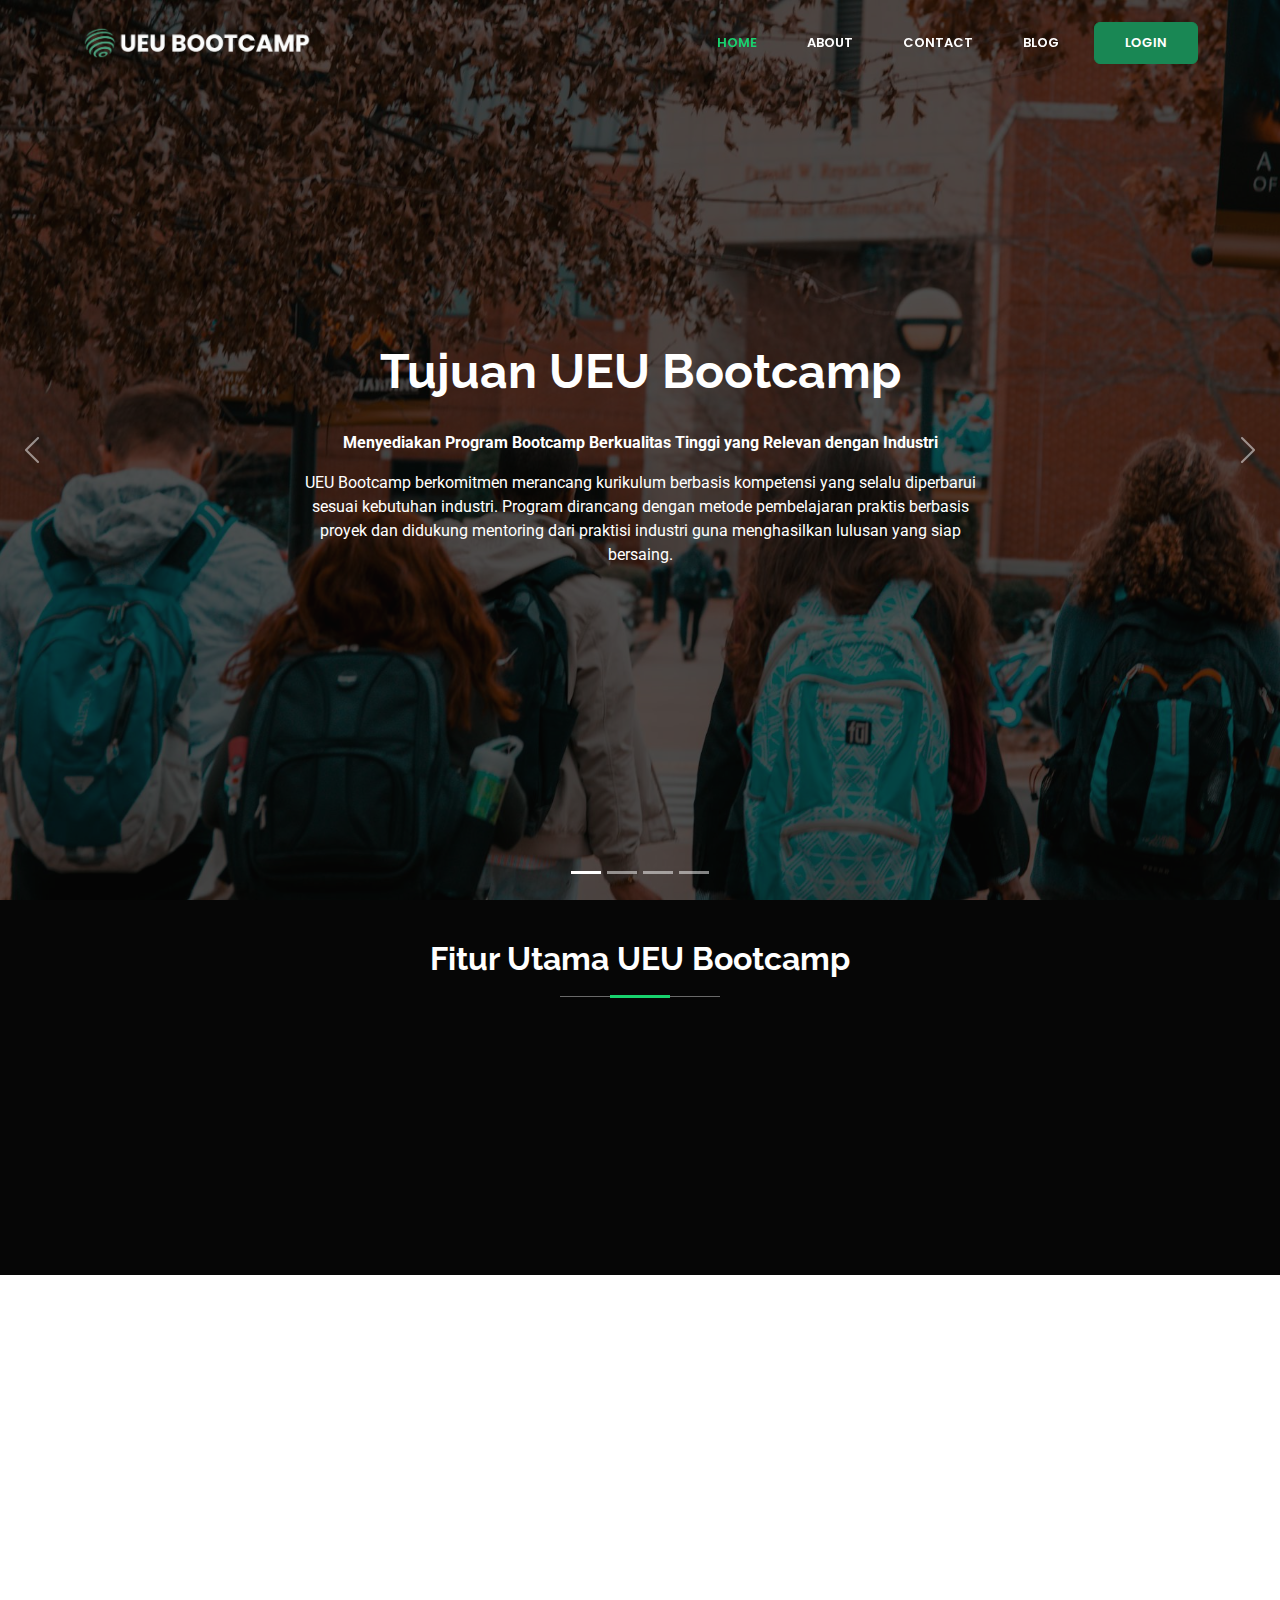
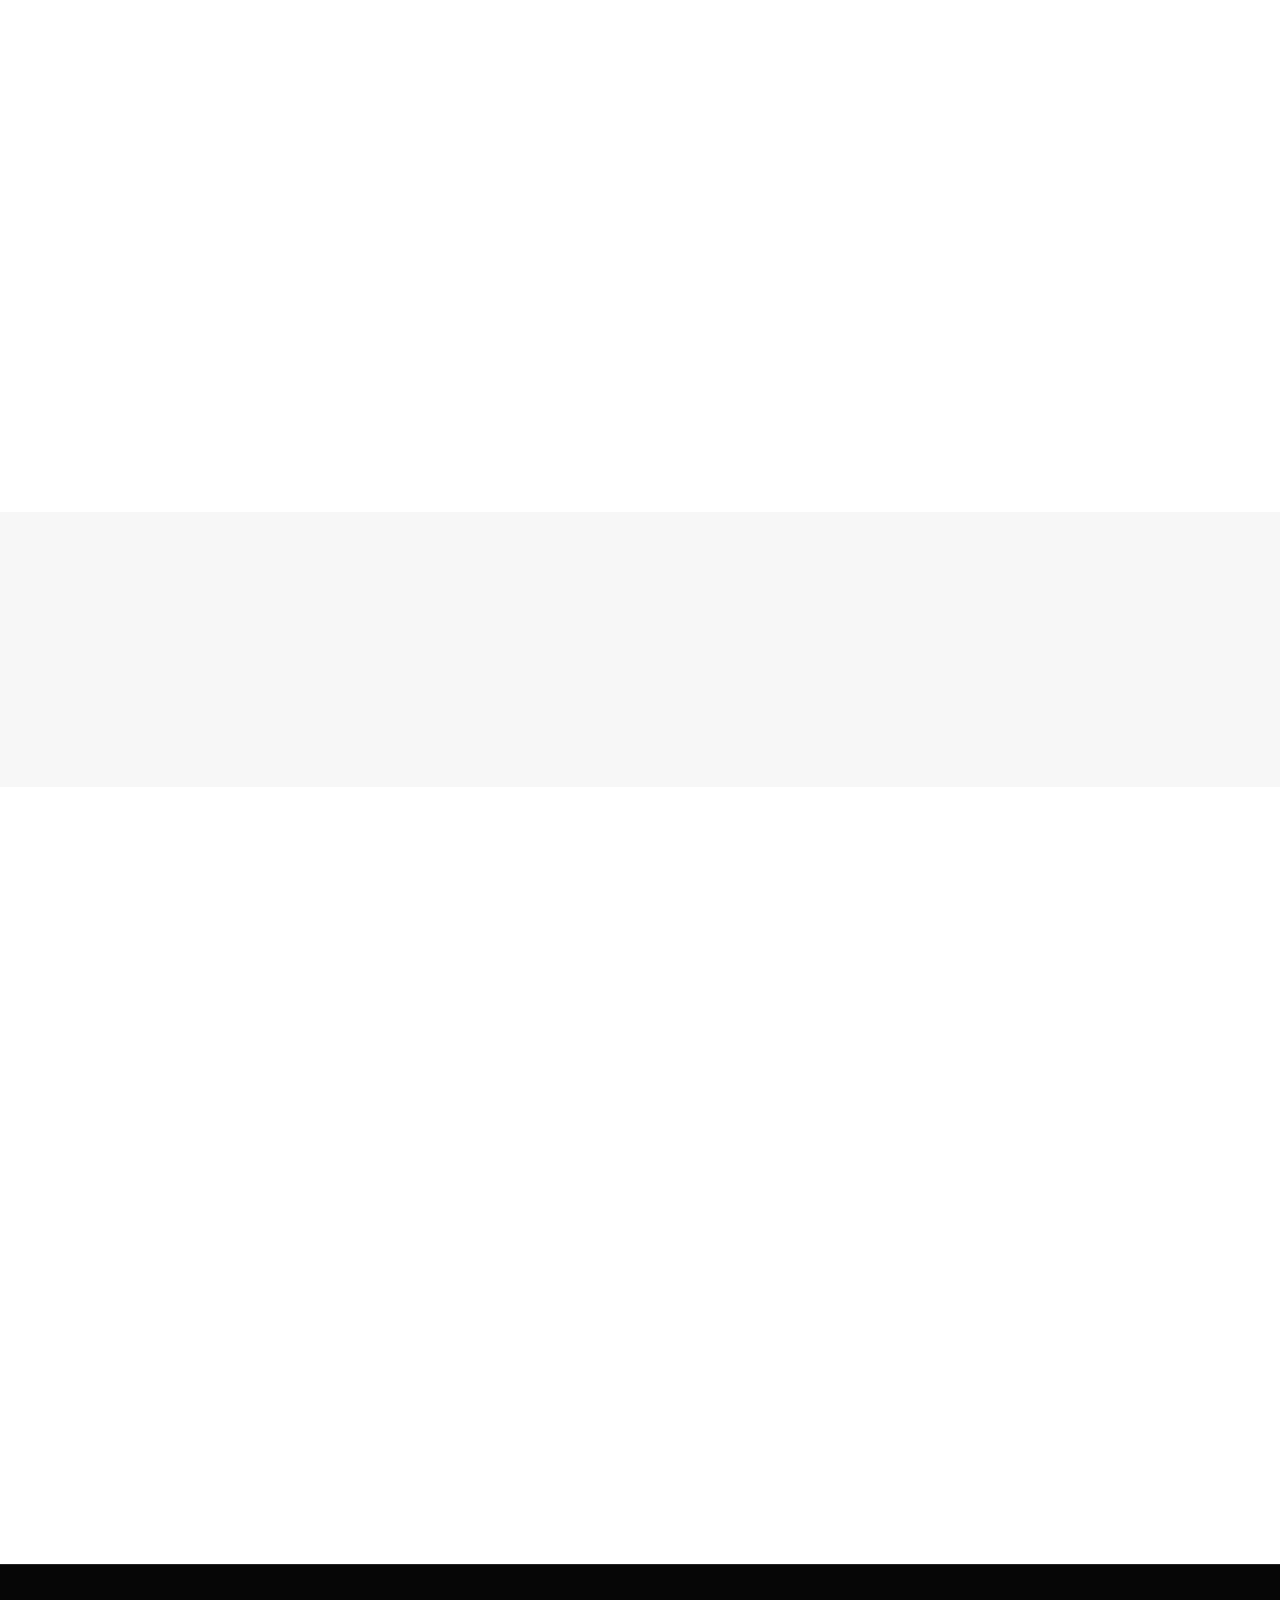
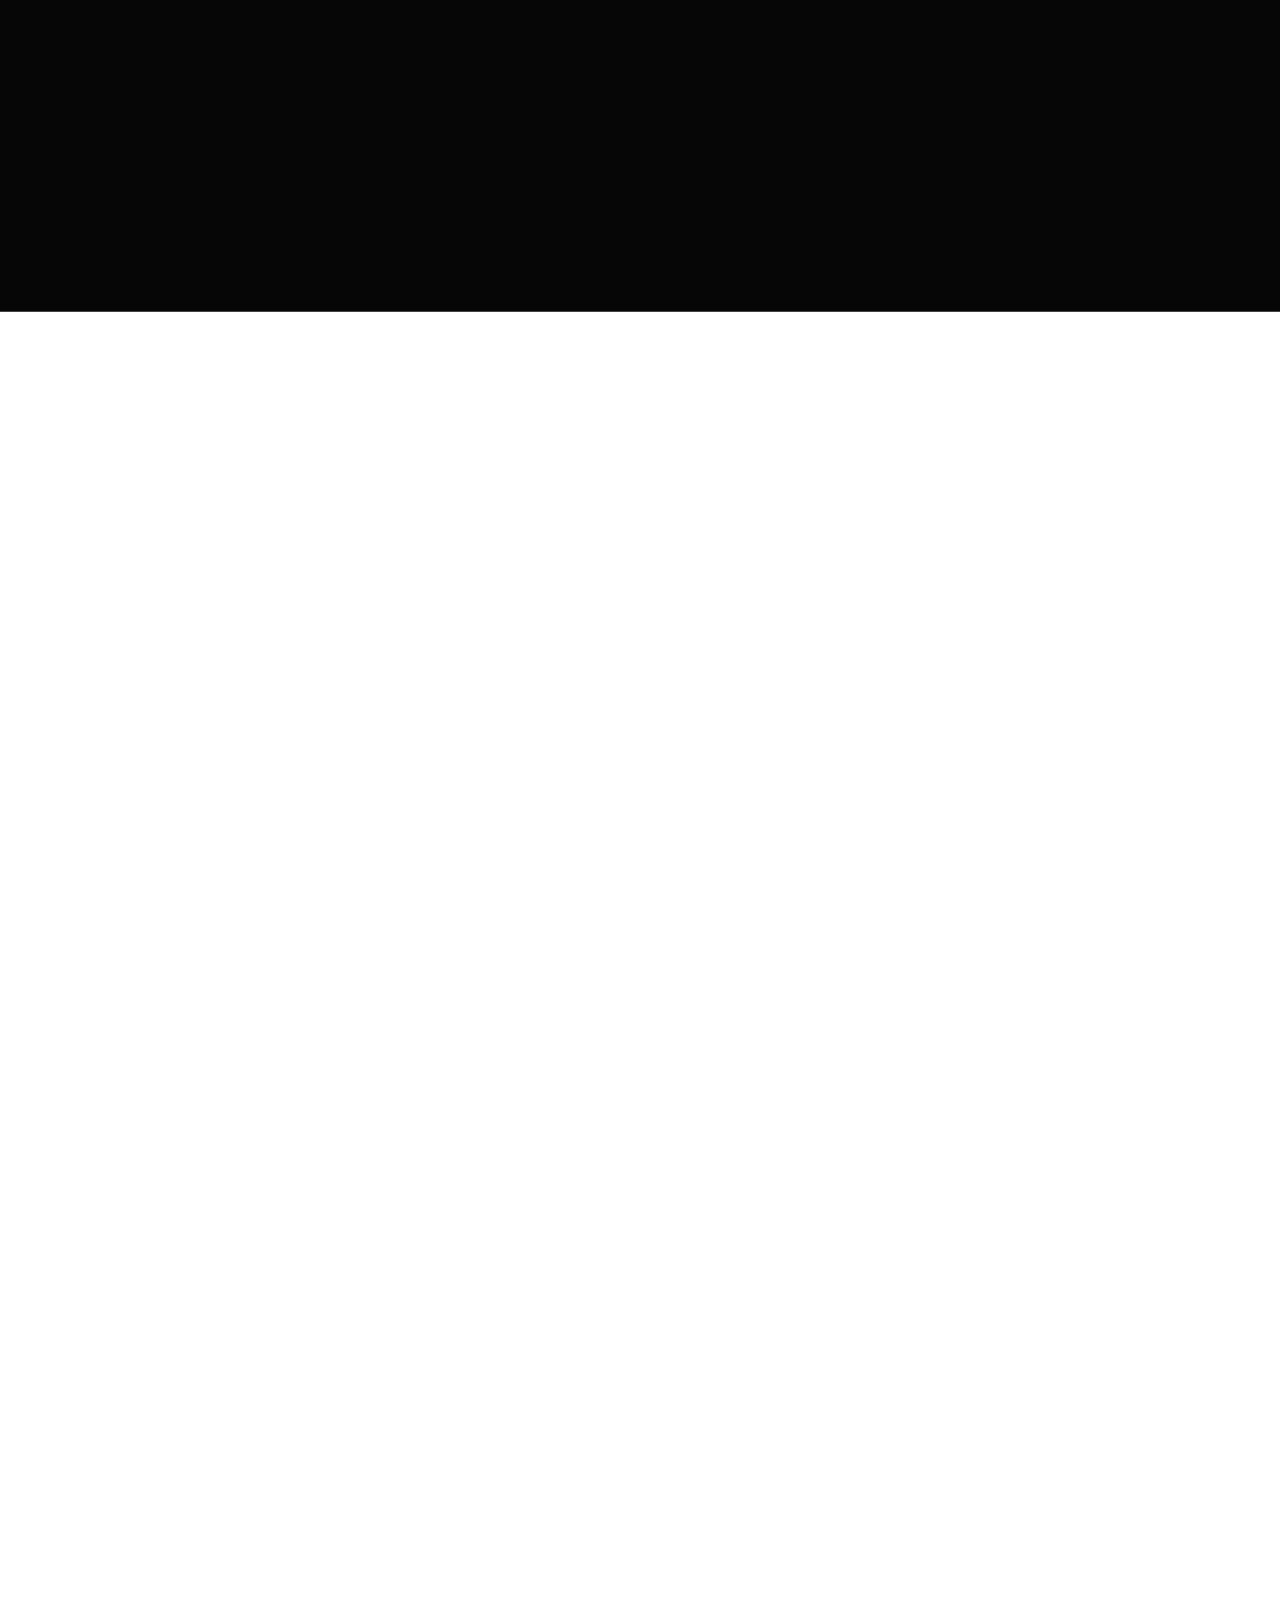
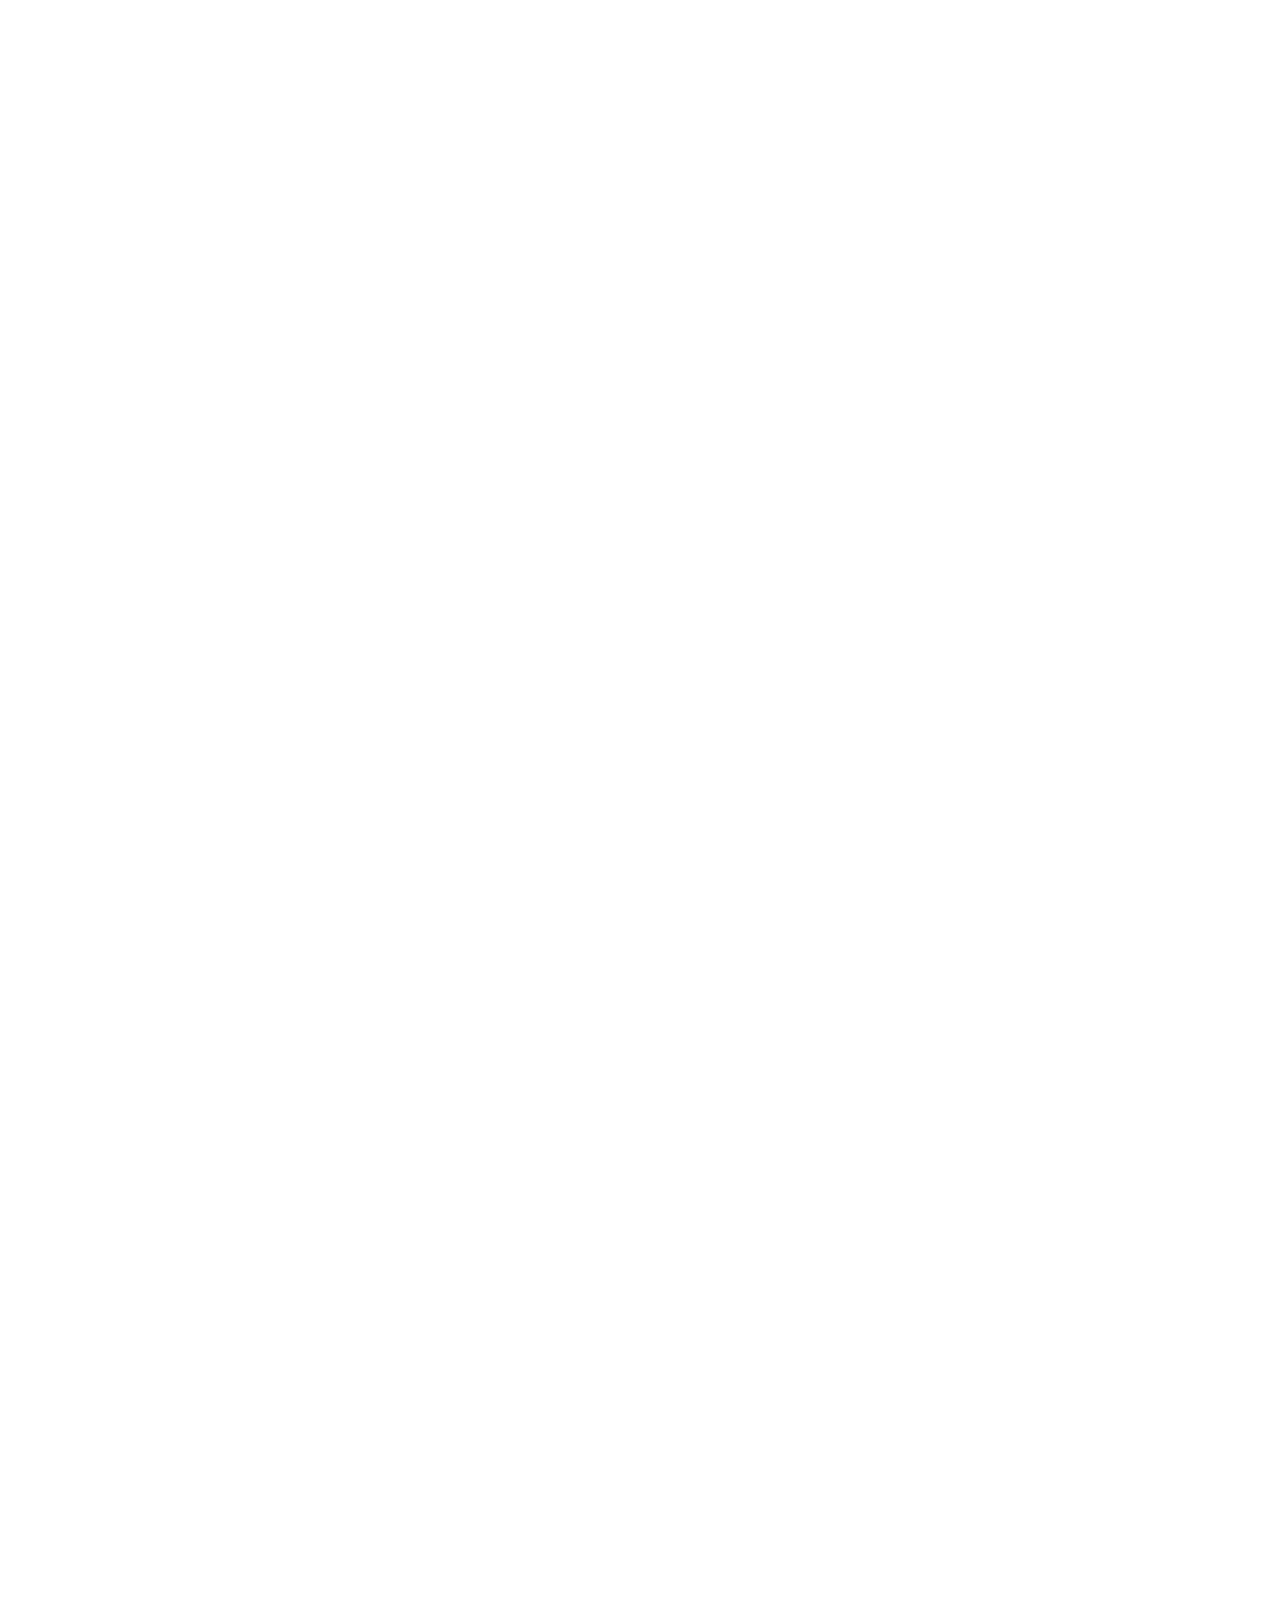
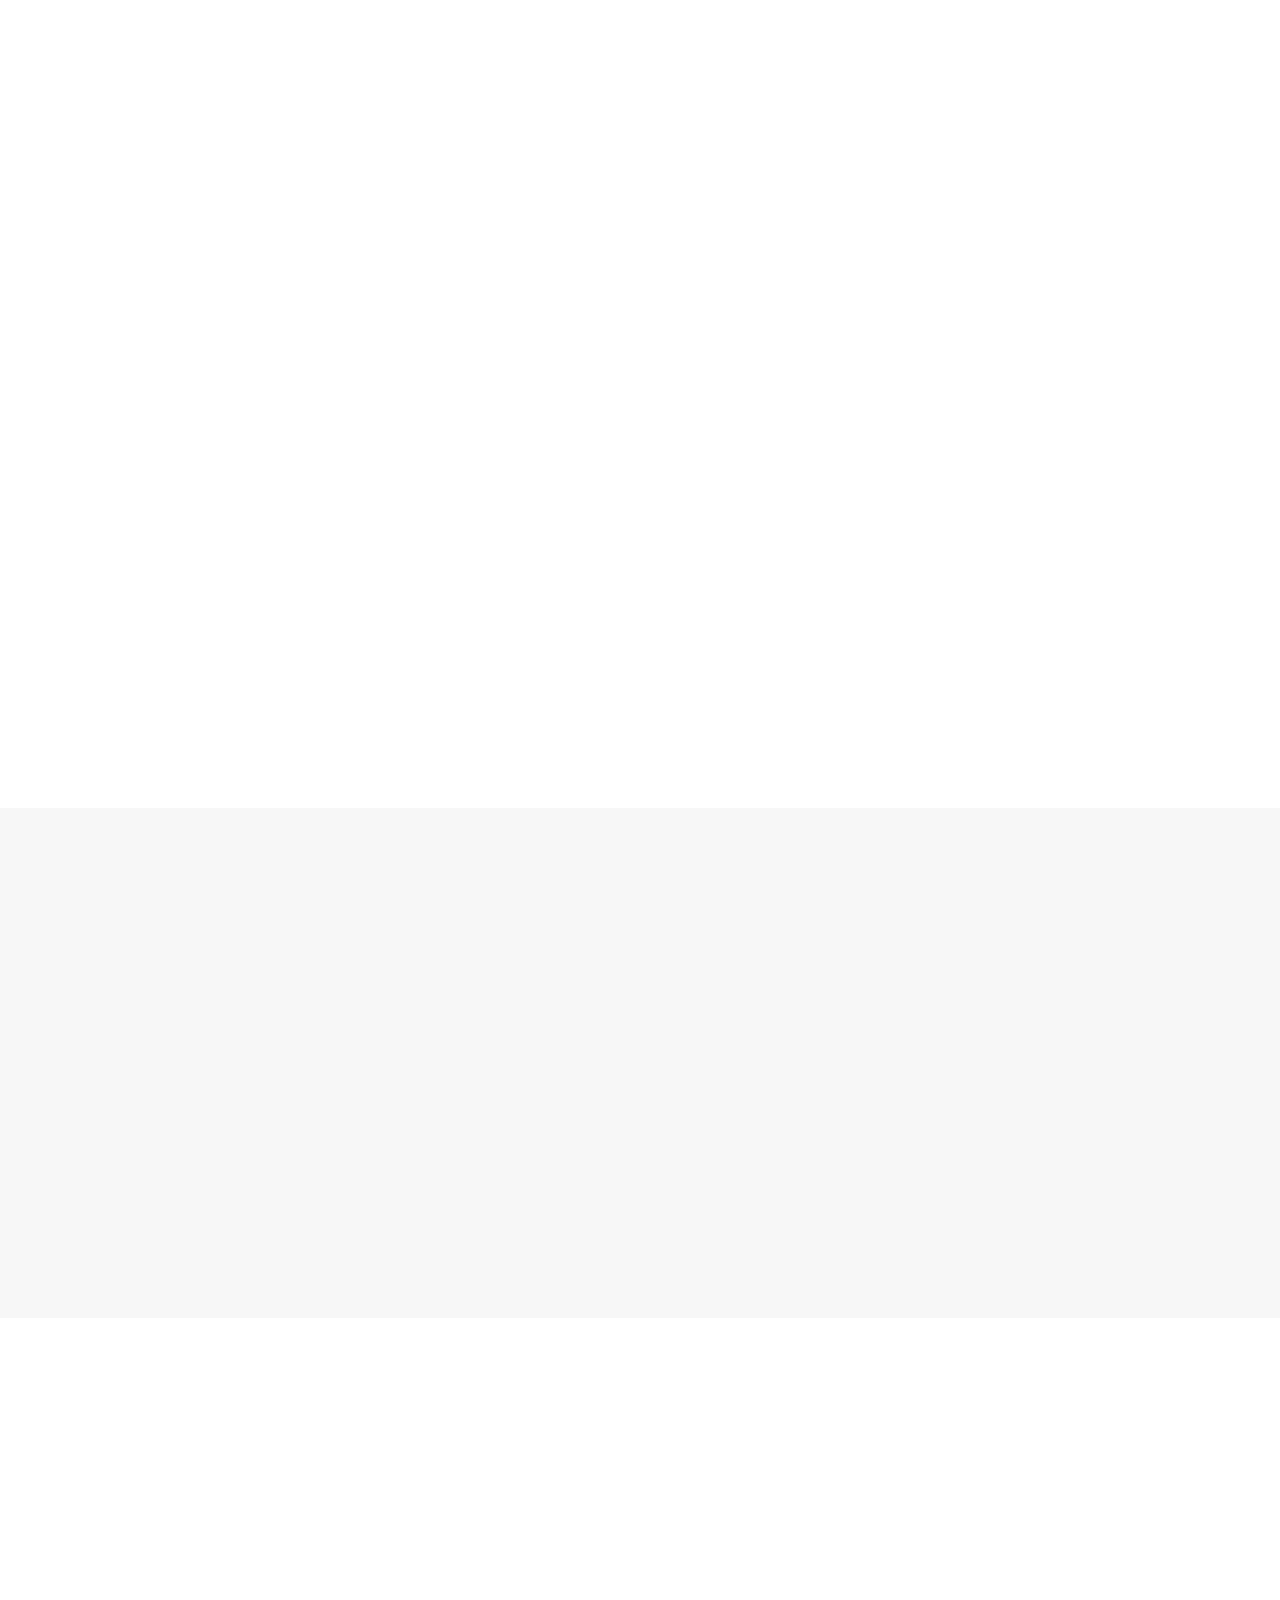
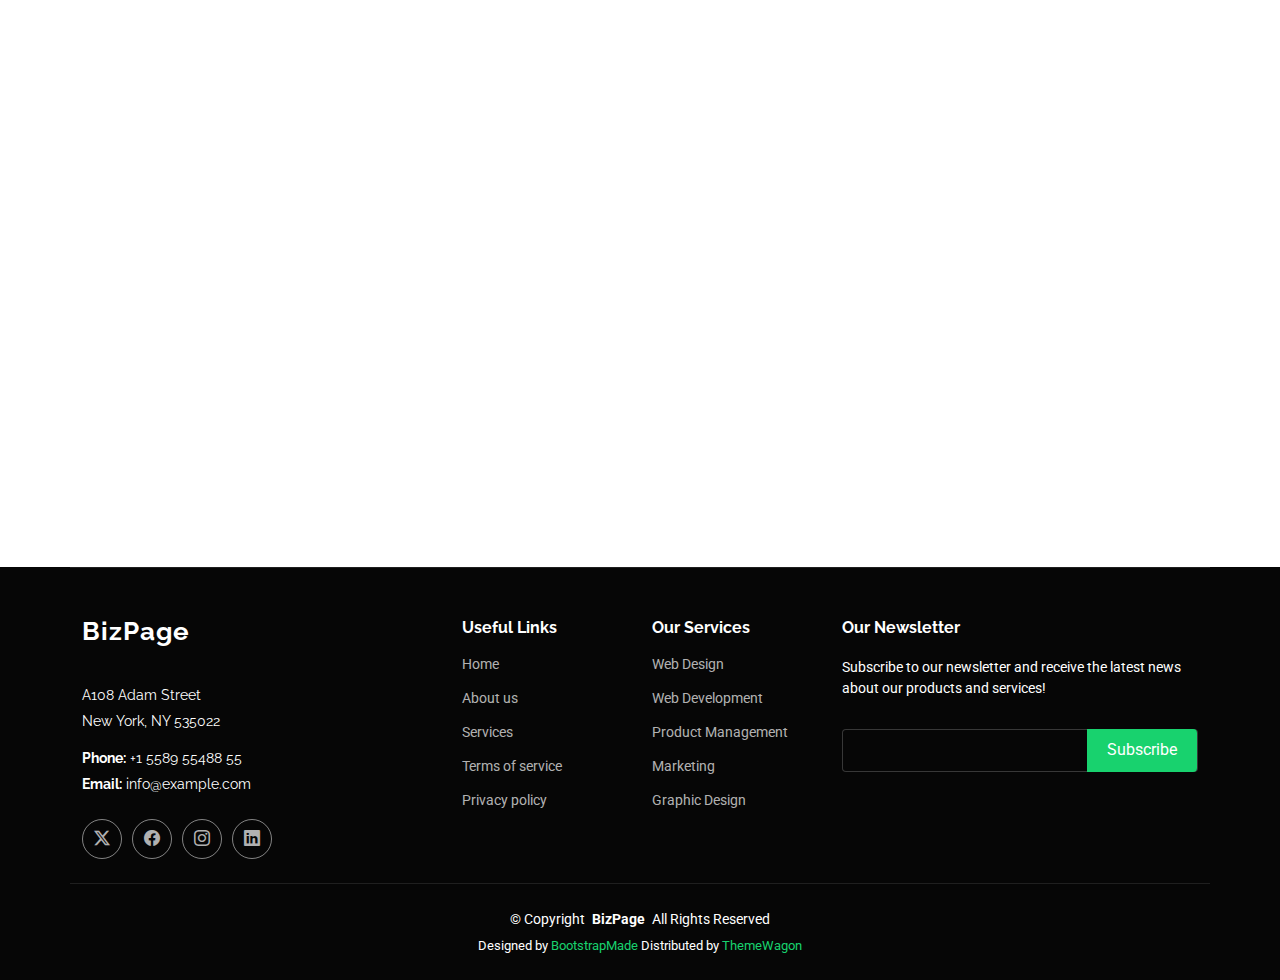
<file: template/main/index.html>
<!DOCTYPE html>
<html lang="en">

<head>
  <meta charset="utf-8">
  <meta content="width=device-width, initial-scale=1.0" name="viewport">
  <title>UEU Bootcamp </title>
  <meta name="description" content="">
  <meta name="keywords" content="">

  <!-- Favicons -->
  <link href="assets/img/Ueu Bootcamp Web icon.png" rel="icon">
  <link href="assets/img/apple-touch-icon.png" rel="apple-touch-icon">

  <!-- Fonts -->
  <link href="https://fonts.googleapis.com" rel="preconnect">
  <link href="https://fonts.gstatic.com" rel="preconnect" crossorigin>
  <link
    href="https://fonts.googleapis.com/css2?family=Roboto:ital,wght@0,100;0,300;0,400;0,500;0,700;0,900;1,100;1,300;1,400;1,500;1,700;1,900&family=Poppins:ital,wght@0,100;0,200;0,300;0,400;0,500;0,600;0,700;0,800;0,900;1,100;1,200;1,300;1,400;1,500;1,600;1,700;1,800;1,900&family=Raleway:ital,wght@0,100;0,200;0,300;0,400;0,500;0,600;0,700;0,800;0,900;1,100;1,200;1,300;1,400;1,500;1,600;1,700;1,800;1,900&display=swap"
    rel="stylesheet">

  <!-- Vendor CSS Files -->
  <link href="assets/vendor/bootstrap/css/bootstrap.min.css" rel="stylesheet">
  <link href="assets/vendor/bootstrap-icons/bootstrap-icons.css" rel="stylesheet">
  <link href="assets/vendor/aos/aos.css" rel="stylesheet">
  <link href="assets/vendor/glightbox/css/glightbox.min.css" rel="stylesheet">
  <link href="assets/vendor/swiper/swiper-bundle.min.css" rel="stylesheet">

  <!-- Main CSS File -->
  <link href="assets/css/main.css" rel="stylesheet">

  <!-- =======================================================
  * Template Name: BizPage
  * Template URL: https://bootstrapmade.com/bizpage-bootstrap-business-template/
  * Updated: Aug 07 2024 with Bootstrap v5.3.3
  * Author: BootstrapMade.com
  * License: https://bootstrapmade.com/license/
  ======================================================== -->
</head>

<body class="index-page">

  <header id="header" class="header d-flex align-items-center fixed-top">
    <div class="container-fluid container-xl position-relative d-flex align-items-center justify-content-between">

      <a href="index.html" class="logo d-flex align-items-center">
        <!-- Uncomment the line below if you also wish to use an image logo -->
        <img src="assets/img/logo.png" alt="">
        <!-- <h1 class="sitename">UEU Bootcamp</h1> -->
      </a>

      <nav id="navmenu" class="navmenu">
        <ul>
          <li><a href="#hero" class="active">Home</a></li>
          <li><a href="#about">About</a></li>
          <li><a href="#contact">Contact</a></li>
          <li><a href="blog.html">Blog</a></li>
          <a href="login.html" class="btn btn-success" style="padding: 10px 30px;">Login</a>
        </ul>
        <i class="mobile-nav-toggle d-xl-none bi bi-list"></i>
      </nav>

    </div>
  </header>

  <main class="main">

    <!-- Hero Section -->
    <section id="hero" class="hero section dark-background">

      <div id="hero-carousel" class="carousel slide carousel-fade" data-bs-ride="carousel" data-bs-interval="5000">

        <div class="carousel-item active">
          <img src="assets/img/hero-carousel/Hero-Pics-1.jpg" alt="">
          <div class="carousel-container">
            <h2>Tujuan UEU Bootcamp</h2>
            <p><b>Menyediakan Program Bootcamp Berkualitas Tinggi yang Relevan dengan Industri</b></p>
            <p style="text-align: center;">UEU Bootcamp berkomitmen merancang kurikulum berbasis kompetensi yang selalu
              diperbarui sesuai kebutuhan industri. Program dirancang dengan metode pembelajaran praktis berbasis proyek
              dan didukung mentoring dari praktisi industri guna menghasilkan lulusan yang siap bersaing.</p>
            <!-- <a href="#featured-services" class="btn-get-started">Get Started</a> -->
          </div>
        </div><!-- End Carousel Item -->

        <div class="carousel-item">
          <img src="assets/img/hero-carousel/Hero-Pics-2.jpg" alt="">
          <div class="carousel-container">
            <h2>Tujuan UEU Bootcamp</h2>
            <p><b>Memperluas Akses Pendidikan Digital untuk Berbagai Kalangan</b></p>
            <p style="text-align: center;">Dengan mengembangkan Learning Management System (LMS) yang interaktif dan
              mudah diakses, UEU Bootcamp menyediakan platform pembelajaran digital yang fleksibel dan mendukung
              pelatihan hybrid (online dan offline) serta sertifikasi otomatis sebagai bukti kompetensi peserta.</p>
            <!-- <a href="#featured-services" class="btn-get-started">Get Started</a> -->
          </div>
        </div><!-- End Carousel Item -->

        <div class="carousel-item">
          <img src="assets/img/hero-carousel/Hero-Pics-3.jpg" alt="">
          <div class="carousel-container">
            <h2>Tujuan UEU Bootcamp</h2>
            <p><b>Mengelola Sumber Daya Manusia Secara Efisien dan Transparan, Khususnya Pengajar</b></p>
            <p style="text-align: center;">Implementasi sistem Human Resource Management (HRM) yang terintegrasi
              memungkinkan pengelolaan data pengajar, penggajian otomatis berdasarkan sesi mengajar, monitoring
              produktivitas, serta pengaturan akses berdasarkan peran, sehingga meningkatkan efisiensi operasional dan
              pengambilan keputusan berbasis data terkait tim pengajar.</p>
            <!-- <a href="#featured-services" class="btn-get-started">Get Started</a> -->
          </div>
        </div><!-- End Carousel Item -->

        <div class="carousel-item">
          <img src="assets/img/hero-carousel/Hero-Pics-4.jpg" alt="">
          <div class="carousel-container">
            <h2>Tujuan UEU Bootcamp</h2>
            <p><b>Mencetak Talenta Digital yang Siap Kerja dan Kompetitif</b></p>
            <p style="text-align: center;">Melalui evaluasi kompetensi terukur, mentoring intensif, serta pelaksanaan
              proyek nyata, UEU Bootcamp membekali peserta dengan keterampilan aplikatif yang sesuai standar industri,
              didukung sertifikasi yang diakui untuk meningkatkan daya saing di pasar kerja.</p>
            <a href="#featured-services" class="btn-get-started">Get Started</a>
          </div>
        </div><!-- End Carousel Item -->

        <!-- <div class="carousel-item">
          <img src="assets/img/hero-carousel/Hero-Pics-5.jpg" alt="">
          <div class="carousel-container">
            <h2>Magnam aliquam quaerat</h2>
            <p>Lorem ipsum dolor sit amet, consectetur adipiscing elit, sed do eiusmod tempor incididunt ut labore et
              dolore magna aliqua. Ut enim ad minim veniam, quis nostrud exercitation ullamco laboris nisi ut aliquip ex
              ea commodo consequat.</p>
            <a href="#featured-services" class="btn-get-started">Get Started</a>
          </div>
        </div> -->

        <!-- End Carousel Item -->

        <a class="carousel-control-prev" href="#hero-carousel" role="button" data-bs-slide="prev">
          <span class="carousel-control-prev-icon bi bi-chevron-left" aria-hidden="true"></span>
        </a>

        <a class="carousel-control-next" href="#hero-carousel" role="button" data-bs-slide="next">
          <span class="carousel-control-next-icon bi bi-chevron-right" aria-hidden="true"></span>
        </a>

        <ol class="carousel-indicators"></ol>

      </div>

    </section><!-- /Hero Section -->

    <!-- Featured Services Section -->
    <section id="featured-services" class="featured-services section dark-background">

      <div class="container">

        <div class="row gy-4">

          <div class="section-title">
            <h2>Fitur Utama UEU Bootcamp</h2>
          </div>

          <div class="col-lg-4 col-md-6 service-item d-flex" data-aos="fade-up" data-aos-delay="100">
            <div class="icon flex-shrink-0"><i class="bi bi-laptop"></i></div>
            <div>
              <h4 class="title">Kurikulum Industri</h4>
              <p class="description">Materi pelatihan disusun berdasarkan kebutuhan industri terbaru agar peserta siap
                terjun ke dunia kerja.</p>
              <a href="service-details.html" class="readmore stretched-link"><span>Learn More</span><i
                  class="bi bi-arrow-right"></i></a>
            </div>
          </div>
          <!-- End Service Item -->

          <div class="col-lg-4 col-md-6 service-item d-flex" data-aos="fade-up" data-aos-delay="200">
            <div class="icon flex-shrink-0"><i class="bi bi-people"></i></div>
            <div>
              <h4 class="title">Mentor Berpengalaman</h4>
              <p class="description">Dipandu oleh mentor profesional dan praktisi di bidang teknologi untuk memastikan
                proses belajar optimal.</p>
              <a href="service-details.html" class="readmore stretched-link"><span>Learn More</span><i
                  class="bi bi-arrow-right"></i></a>
            </div>
          </div>
          <!-- End Service Item -->

          <div class="col-lg-4 col-md-6 service-item d-flex" data-aos="fade-up" data-aos-delay="300">
            <div class="icon flex-shrink-0"><i class="bi bi-award"></i></div>
            <div>
              <h4 class="title">Sertifikat Resmi</h4>
              <p class="description">Peserta yang lulus akan mendapatkan sertifikat resmi yang diakui oleh kampus dan
                mitra industri.</p>
              <a href="service-details.html" class="readmore stretched-link"><span>Learn More</span><i
                  class="bi bi-arrow-right"></i></a>
            </div>
          </div>
          <!-- End Service Item -->

        </div>

      </div>

    </section><!-- /Featured Services Section -->

    <!-- About Section -->
    <section id="about" class="about section">

      <!-- Section Title -->
      <div class="container section-title" data-aos="fade-up">
        <h2>Tentang Kami</h2>
      </div><!-- End Section Title -->

      <div class="container">

        <!-- Centered UEU Bootcamp Section -->
        <div class="row justify-content-center text-center mb-4">
          <div class="col-lg-8" data-aos="fade-up" data-aos-delay="100">
            <h3><strong>Mendigitalisasi Pendidikan & Mencetak SDM Unggul</strong></h3>
            <p class="fst-italic">
              UEU Bootcamp adalah penyelenggara bootcamp digital yang berdedikasi untuk mendigitalisasi dunia pendidikan
              dan mencetak SDM berkualitas tinggi, siap pakai, dan relevan dengan kebutuhan industri masa kini.
            </p>
          </div>
        </div>

        <!-- Vision and Mission Side by Side -->
        <div class="row gy-4">
          <div class="col-lg-6" data-aos="fade-up" data-aos-delay="100">
            <h5 class="fw-bold">Visi</h5>
            <p style="text-align: justify;">
              Visi untuk menjadi katalis transformasi pendidikan di era digital, kami menghadirkan bootcamp berbasis
              teknologi yang mengintegrasikan platform Learning Management System (LMS) dan Human Resource Management
              (HRM)
              dalam satu ekosistem yang efisien dan terpadu.
            </p>
          </div>

          <div class="col-lg-6" data-aos="fade-up" data-aos-delay="200">
            <h5 class="fw-bold">Misi</h5>
            <p style="text-align: justify;">
              Misi kami adalah memperluas akses terhadap pendidikan berbasis kompetensi dengan metode bootcamp yang
              intensif,
              terarah, dan praktis. Setiap program dirancang untuk membekali peserta dengan keterampilan teknis yang
              aplikatif,
              terutama dalam bidang pemrograman dan pengembangan teknologi, mulai dari dasar hingga tingkat lanjutan.
            </p>
          </div>
        </div>

        <!-- Company Background -->
        <div class="row justify-content-center mt-5 mb-5">
          <div class="col-lg-12" data-aos="fade-up" data-aos-delay="100">
            <h3 class="fw-bold text-center">Latar Belakang Perusahaan</h3>
            <p class="fst-italic mt-3" style="text-align: justify;">
              Berdiri sebagai inisiatif dari Universitas Esa Unggul, UEU Bootcamp merupakan respon terhadap tuntutan
              revolusi industri 4.0 dan kebutuhan akan talenta digital yang siap terjun ke dunia kerja. Dengan
              pendekatan praktis dan berbasis proyek, UEU Bootcamp telah membentuk ratusan talenta muda yang kini aktif
              berkontribusi di berbagai sektor industri teknologi. Melalui kolaborasi strategis dengan akademisi,
              praktisi industri, dan lembaga pelatihan profesional, kami terus berinovasi menciptakan program yang
              adaptif, terjangkau, dan berdampak nyata bagi masyarakat luas.
            </p>
          </div>
        </div>




    </section><!-- /About Section -->


    <!-- Stats Section -->
    <section id="stats" class="stats section light-background">

      <div class="container" data-aos="fade-up" data-aos-delay="100">

        <div class="row gy-4">

          <div class="col-lg-3 col-md-6">
            <div class="stats-item text-center w-100 h-100">
              <span data-purecounter-start="0" data-purecounter-end="232" data-purecounter-duration="1"
                class="purecounter"></span>
              <p>Clients</p>
            </div>
          </div><!-- End Stats Item -->

          <div class="col-lg-3 col-md-6">
            <div class="stats-item text-center w-100 h-100">
              <span data-purecounter-start="0" data-purecounter-end="521" data-purecounter-duration="1"
                class="purecounter"></span>
              <p>Projects</p>
            </div>
          </div><!-- End Stats Item -->

          <div class="col-lg-3 col-md-6">
            <div class="stats-item text-center w-100 h-100">
              <span data-purecounter-start="0" data-purecounter-end="1453" data-purecounter-duration="1"
                class="purecounter"></span>
              <p>Hours Of Support</p>
            </div>
          </div><!-- End Stats Item -->

          <div class="col-lg-3 col-md-6">
            <div class="stats-item text-center w-100 h-100">
              <span data-purecounter-start="0" data-purecounter-end="32" data-purecounter-duration="1"
                class="purecounter"></span>
              <p>Workers</p>
            </div>
          </div><!-- End Stats Item -->

        </div>

      </div>

    </section><!-- /Stats Section -->

    <!-- Services Section -->
    <section id="services" class="services section">

      <!-- Section Title -->
      <div class="container section-title" data-aos="fade-up">
        <h2>Services</h2>
        <p>Necessitatibus eius consequatur ex aliquid fuga eum quidem sint consectetur velit</p>
      </div><!-- End Section Title -->

      <div class="container">

        <div class="row gy-4">

          <div class="col-md-6" data-aos="fade-up" data-aos-delay="100">
            <div class="service-item d-flex position-relative h-100">
              <i class="bi bi-briefcase icon flex-shrink-0"></i>
              <div>
                <h4 class="title"><a href="service-details.html" class="stretched-link">Lorem Ipsum</a></h4>
                <p class="description">Voluptatum deleniti atque corrupti quos dolores et quas molestias excepturi sint
                  occaecati cupiditate non provident</p>
              </div>
            </div>
          </div><!-- End Service Item -->

          <div class="col-md-6" data-aos="fade-up" data-aos-delay="200">
            <div class="service-item d-flex position-relative h-100">
              <i class="bi bi-card-checklist icon flex-shrink-0"></i>
              <div>
                <h4 class="title"><a href="service-details.html" class="stretched-link">Dolor Sitema</a></h4>
                <p class="description">Minim veniam, quis nostrud exercitation ullamco laboris nisi ut aliquip ex ea
                  commodo consequat tarad limino ata</p>
              </div>
            </div>
          </div><!-- End Service Item -->

          <div class="col-md-6" data-aos="fade-up" data-aos-delay="300">
            <div class="service-item d-flex position-relative h-100">
              <i class="bi bi-bar-chart icon flex-shrink-0"></i>
              <div>
                <h4 class="title"><a href="service-details.html" class="stretched-link">Sed ut perspiciatis</a></h4>
                <p class="description">Duis aute irure dolor in reprehenderit in voluptate velit esse cillum dolore eu
                  fugiat nulla pariatur</p>
              </div>
            </div>
          </div><!-- End Service Item -->

          <div class="col-md-6" data-aos="fade-up" data-aos-delay="400">
            <div class="service-item d-flex position-relative h-100">
              <i class="bi bi-binoculars icon flex-shrink-0"></i>
              <div>
                <h4 class="title"><a href="service-details.html" class="stretched-link">Magni Dolores</a></h4>
                <p class="description">Excepteur sint occaecat cupidatat non proident, sunt in culpa qui officia
                  deserunt mollit anim id est laborum</p>
              </div>
            </div>
          </div><!-- End Service Item -->

          <div class="col-md-6" data-aos="fade-up" data-aos-delay="500">
            <div class="service-item d-flex position-relative h-100">
              <i class="bi bi-brightness-high icon flex-shrink-0"></i>
              <div>
                <h4 class="title"><a href="service-details.html" class="stretched-link">Nemo Enim</a></h4>
                <p class="description">At vero eos et accusamus et iusto odio dignissimos ducimus qui blanditiis
                  praesentium voluptatum deleniti atque</p>
              </div>
            </div>
          </div><!-- End Service Item -->

          <div class="col-md-6" data-aos="fade-up" data-aos-delay="600">
            <div class="service-item d-flex position-relative h-100">
              <i class="bi bi-calendar4-week icon flex-shrink-0"></i>
              <div>
                <h4 class="title"><a href="service-details.html" class="stretched-link">Eiusmod Tempor</a></h4>
                <p class="description">Et harum quidem rerum facilis est et expedita distinctio. Nam libero tempore, cum
                  soluta nobis est eligendi</p>
              </div>
            </div>
          </div><!-- End Service Item -->

        </div>

      </div>

    </section><!-- /Services Section -->

    <!-- Call To Action Section -->
    <section id="call-to-action" class="call-to-action section dark-background">

      <img src="assets/img/cta-bg.jpg" alt="">

      <div class="container">
        <div class="row justify-content-center" data-aos="zoom-in" data-aos-delay="100">
          <div class="col-xl-10">
            <div class="text-center">
              <h3>Mulailah awal karirmu bersama kami! <br> Pilih skill yang ingin kamu kuasai!</h3>
              <p>Daftar sekarang sebelum kehabisan kelas terbatas kami, latih keahlianmu untuk melangkah ke jenjang
                karir.</p>
              <a class="cta-btn" href="#">Daftar Sekarang!</a>
            </div>
          </div>
        </div>
      </div>

    </section><!-- /Call To Action Section -->

    <!-- Portfolio Section -->
    <section id="portfolio" class="portfolio section">

      <!-- Section Title -->
      <div class="container section-title" data-aos="fade-up">
        <h2>Portfolio</h2>
        <p>Necessitatibus eius consequatur ex aliquid fuga eum quidem sint consectetur velit</p>
      </div><!-- End Section Title -->

      <div class="container">

        <div class="isotope-layout" data-default-filter="*" data-layout="masonry" data-sort="original-order">

          <ul class="portfolio-filters isotope-filters" data-aos="fade-up" data-aos-delay="100">
            <li data-filter="*" class="filter-active">All</li>
            <li data-filter=".filter-app">App</li>
            <li data-filter=".filter-product">Product</li>
            <li data-filter=".filter-branding">Branding</li>
            <li data-filter=".filter-books">Books</li>
          </ul><!-- End Portfolio Filters -->

          <div class="row gy-4 isotope-container" data-aos="fade-up" data-aos-delay="200">

            <div class="col-lg-4 col-md-6 portfolio-item isotope-item filter-app">
              <img src="assets/img/portfolio/app-1.jpg" class="img-fluid" alt="">
              <div class="portfolio-info">
                <h4>App 1</h4>
                <p>Lorem ipsum, dolor sit amet consectetur</p>
                <a href="assets/img/portfolio/app-1.jpg" title="App 1" data-gallery="portfolio-gallery-app"
                  class="glightbox preview-link"><i class="bi bi-zoom-in"></i></a>
                <a href="portfolio-details.html" title="More Details" class="details-link"><i
                    class="bi bi-link-45deg"></i></a>
              </div>
            </div><!-- End Portfolio Item -->

            <div class="col-lg-4 col-md-6 portfolio-item isotope-item filter-product">
              <img src="assets/img/portfolio/product-1.jpg" class="img-fluid" alt="">
              <div class="portfolio-info">
                <h4>Product 1</h4>
                <p>Lorem ipsum, dolor sit amet consectetur</p>
                <a href="assets/img/portfolio/product-1.jpg" title="Product 1" data-gallery="portfolio-gallery-product"
                  class="glightbox preview-link"><i class="bi bi-zoom-in"></i></a>
                <a href="portfolio-details.html" title="More Details" class="details-link"><i
                    class="bi bi-link-45deg"></i></a>
              </div>
            </div><!-- End Portfolio Item -->

            <div class="col-lg-4 col-md-6 portfolio-item isotope-item filter-branding">
              <img src="assets/img/portfolio/branding-1.jpg" class="img-fluid" alt="">
              <div class="portfolio-info">
                <h4>Branding 1</h4>
                <p>Lorem ipsum, dolor sit amet consectetur</p>
                <a href="assets/img/portfolio/branding-1.jpg" title="Branding 1"
                  data-gallery="portfolio-gallery-branding" class="glightbox preview-link"><i
                    class="bi bi-zoom-in"></i></a>
                <a href="portfolio-details.html" title="More Details" class="details-link"><i
                    class="bi bi-link-45deg"></i></a>
              </div>
            </div><!-- End Portfolio Item -->

            <div class="col-lg-4 col-md-6 portfolio-item isotope-item filter-books">
              <img src="assets/img/portfolio/books-1.jpg" class="img-fluid" alt="">
              <div class="portfolio-info">
                <h4>Books 1</h4>
                <p>Lorem ipsum, dolor sit amet consectetur</p>
                <a href="assets/img/portfolio/books-1.jpg" title="Branding 1" data-gallery="portfolio-gallery-book"
                  class="glightbox preview-link"><i class="bi bi-zoom-in"></i></a>
                <a href="portfolio-details.html" title="More Details" class="details-link"><i
                    class="bi bi-link-45deg"></i></a>
              </div>
            </div><!-- End Portfolio Item -->

            <div class="col-lg-4 col-md-6 portfolio-item isotope-item filter-app">
              <img src="assets/img/portfolio/app-2.jpg" class="img-fluid" alt="">
              <div class="portfolio-info">
                <h4>App 2</h4>
                <p>Lorem ipsum, dolor sit amet consectetur</p>
                <a href="assets/img/portfolio/app-2.jpg" title="App 2" data-gallery="portfolio-gallery-app"
                  class="glightbox preview-link"><i class="bi bi-zoom-in"></i></a>
                <a href="portfolio-details.html" title="More Details" class="details-link"><i
                    class="bi bi-link-45deg"></i></a>
              </div>
            </div><!-- End Portfolio Item -->

            <div class="col-lg-4 col-md-6 portfolio-item isotope-item filter-product">
              <img src="assets/img/portfolio/product-2.jpg" class="img-fluid" alt="">
              <div class="portfolio-info">
                <h4>Product 2</h4>
                <p>Lorem ipsum, dolor sit amet consectetur</p>
                <a href="assets/img/portfolio/product-2.jpg" title="Product 2" data-gallery="portfolio-gallery-product"
                  class="glightbox preview-link"><i class="bi bi-zoom-in"></i></a>
                <a href="portfolio-details.html" title="More Details" class="details-link"><i
                    class="bi bi-link-45deg"></i></a>
              </div>
            </div><!-- End Portfolio Item -->

            <div class="col-lg-4 col-md-6 portfolio-item isotope-item filter-branding">
              <img src="assets/img/portfolio/branding-2.jpg" class="img-fluid" alt="">
              <div class="portfolio-info">
                <h4>Branding 2</h4>
                <p>Lorem ipsum, dolor sit amet consectetur</p>
                <a href="assets/img/portfolio/branding-2.jpg" title="Branding 2"
                  data-gallery="portfolio-gallery-branding" class="glightbox preview-link"><i
                    class="bi bi-zoom-in"></i></a>
                <a href="portfolio-details.html" title="More Details" class="details-link"><i
                    class="bi bi-link-45deg"></i></a>
              </div>
            </div><!-- End Portfolio Item -->

            <div class="col-lg-4 col-md-6 portfolio-item isotope-item filter-books">
              <img src="assets/img/portfolio/books-2.jpg" class="img-fluid" alt="">
              <div class="portfolio-info">
                <h4>Books 2</h4>
                <p>Lorem ipsum, dolor sit amet consectetur</p>
                <a href="assets/img/portfolio/books-2.jpg" title="Branding 2" data-gallery="portfolio-gallery-book"
                  class="glightbox preview-link"><i class="bi bi-zoom-in"></i></a>
                <a href="portfolio-details.html" title="More Details" class="details-link"><i
                    class="bi bi-link-45deg"></i></a>
              </div>
            </div><!-- End Portfolio Item -->

            <div class="col-lg-4 col-md-6 portfolio-item isotope-item filter-app">
              <img src="assets/img/portfolio/app-3.jpg" class="img-fluid" alt="">
              <div class="portfolio-info">
                <h4>App 3</h4>
                <p>Lorem ipsum, dolor sit amet consectetur</p>
                <a href="assets/img/portfolio/app-3.jpg" title="App 3" data-gallery="portfolio-gallery-app"
                  class="glightbox preview-link"><i class="bi bi-zoom-in"></i></a>
                <a href="portfolio-details.html" title="More Details" class="details-link"><i
                    class="bi bi-link-45deg"></i></a>
              </div>
            </div><!-- End Portfolio Item -->

            <div class="col-lg-4 col-md-6 portfolio-item isotope-item filter-product">
              <img src="assets/img/portfolio/product-3.jpg" class="img-fluid" alt="">
              <div class="portfolio-info">
                <h4>Product 3</h4>
                <p>Lorem ipsum, dolor sit amet consectetur</p>
                <a href="assets/img/portfolio/product-3.jpg" title="Product 3" data-gallery="portfolio-gallery-product"
                  class="glightbox preview-link"><i class="bi bi-zoom-in"></i></a>
                <a href="portfolio-details.html" title="More Details" class="details-link"><i
                    class="bi bi-link-45deg"></i></a>
              </div>
            </div><!-- End Portfolio Item -->

            <div class="col-lg-4 col-md-6 portfolio-item isotope-item filter-branding">
              <img src="assets/img/portfolio/branding-3.jpg" class="img-fluid" alt="">
              <div class="portfolio-info">
                <h4>Branding 3</h4>
                <p>Lorem ipsum, dolor sit amet consectetur</p>
                <a href="assets/img/portfolio/branding-3.jpg" title="Branding 2"
                  data-gallery="portfolio-gallery-branding" class="glightbox preview-link"><i
                    class="bi bi-zoom-in"></i></a>
                <a href="portfolio-details.html" title="More Details" class="details-link"><i
                    class="bi bi-link-45deg"></i></a>
              </div>
            </div><!-- End Portfolio Item -->

            <div class="col-lg-4 col-md-6 portfolio-item isotope-item filter-books">
              <img src="assets/img/portfolio/books-3.jpg" class="img-fluid" alt="">
              <div class="portfolio-info">
                <h4>Books 3</h4>
                <p>Lorem ipsum, dolor sit amet consectetur</p>
                <a href="assets/img/portfolio/books-3.jpg" title="Branding 3" data-gallery="portfolio-gallery-book"
                  class="glightbox preview-link"><i class="bi bi-zoom-in"></i></a>
                <a href="portfolio-details.html" title="More Details" class="details-link"><i
                    class="bi bi-link-45deg"></i></a>
              </div>
            </div><!-- End Portfolio Item -->

          </div><!-- End Portfolio Container -->

        </div>

      </div>

    </section><!-- /Portfolio Section -->

    <!-- Testimonials Section -->
    <section id="testimonials" class="testimonials section">

      <!-- Section Title -->
      <div class="container section-title" data-aos="fade-up">
        <h2>Testimonials</h2>
        <p>Necessitatibus eius consequatur ex aliquid fuga eum quidem sint consectetur velit</p>
      </div><!-- End Section Title -->

      <div class="container" data-aos="fade-up" data-aos-delay="100">

        <div class="swiper init-swiper">
          <script type="application/json" class="swiper-config">
            {
              "loop": true,
              "speed": 600,
              "autoplay": {
                "delay": 5000
              },
              "slidesPerView": "auto",
              "pagination": {
                "el": ".swiper-pagination",
                "type": "bullets",
                "clickable": true
              }
            }
          </script>
          <div class="swiper-wrapper">

            <div class="swiper-slide">
              <div class="testimonial-item">
                <img src="assets/img/testimonials/testimonials-1.jpg" class="testimonial-img" alt="">
                <h3>Saul Goodman</h3>
                <h4>Ceo &amp; Founder</h4>
                <div class="stars">
                  <i class="bi bi-star-fill"></i><i class="bi bi-star-fill"></i><i class="bi bi-star-fill"></i><i
                    class="bi bi-star-fill"></i><i class="bi bi-star-fill"></i>
                </div>
                <p>
                  <i class="bi bi-quote quote-icon-left"></i>
                  <span>Proin iaculis purus consequat sem cure digni ssim donec porttitora entum suscipit rhoncus.
                    Accusantium quam, ultricies eget id, aliquam eget nibh et. Maecen aliquam, risus at semper.</span>
                  <i class="bi bi-quote quote-icon-right"></i>
                </p>
              </div>
            </div><!-- End testimonial item -->

            <div class="swiper-slide">
              <div class="testimonial-item">
                <img src="assets/img/testimonials/testimonials-2.jpg" class="testimonial-img" alt="">
                <h3>Sara Wilsson</h3>
                <h4>Designer</h4>
                <div class="stars">
                  <i class="bi bi-star-fill"></i><i class="bi bi-star-fill"></i><i class="bi bi-star-fill"></i><i
                    class="bi bi-star-fill"></i><i class="bi bi-star-fill"></i>
                </div>
                <p>
                  <i class="bi bi-quote quote-icon-left"></i>
                  <span>Export tempor illum tamen malis malis eram quae irure esse labore quem cillum quid cillum eram
                    malis quorum velit fore eram velit sunt aliqua noster fugiat irure amet legam anim culpa.</span>
                  <i class="bi bi-quote quote-icon-right"></i>
                </p>
              </div>
            </div><!-- End testimonial item -->

            <div class="swiper-slide">
              <div class="testimonial-item">
                <img src="assets/img/testimonials/testimonials-3.jpg" class="testimonial-img" alt="">
                <h3>Jena Karlis</h3>
                <h4>Store Owner</h4>
                <div class="stars">
                  <i class="bi bi-star-fill"></i><i class="bi bi-star-fill"></i><i class="bi bi-star-fill"></i><i
                    class="bi bi-star-fill"></i><i class="bi bi-star-fill"></i>
                </div>
                <p>
                  <i class="bi bi-quote quote-icon-left"></i>
                  <span>Enim nisi quem export duis labore cillum quae magna enim sint quorum nulla quem veniam duis
                    minim tempor labore quem eram duis noster aute amet eram fore quis sint minim.</span>
                  <i class="bi bi-quote quote-icon-right"></i>
                </p>
              </div>
            </div><!-- End testimonial item -->

            <div class="swiper-slide">
              <div class="testimonial-item">
                <img src="assets/img/testimonials/testimonials-4.jpg" class="testimonial-img" alt="">
                <h3>Matt Brandon</h3>
                <h4>Freelancer</h4>
                <div class="stars">
                  <i class="bi bi-star-fill"></i><i class="bi bi-star-fill"></i><i class="bi bi-star-fill"></i><i
                    class="bi bi-star-fill"></i><i class="bi bi-star-fill"></i>
                </div>
                <p>
                  <i class="bi bi-quote quote-icon-left"></i>
                  <span>Fugiat enim eram quae cillum dolore dolor amet nulla culpa multos export minim fugiat minim
                    velit minim dolor enim duis veniam ipsum anim magna sunt elit fore quem dolore labore illum
                    veniam.</span>
                  <i class="bi bi-quote quote-icon-right"></i>
                </p>
              </div>
            </div><!-- End testimonial item -->

            <div class="swiper-slide">
              <div class="testimonial-item">
                <img src="assets/img/testimonials/testimonials-5.jpg" class="testimonial-img" alt="">
                <h3>John Larson</h3>
                <h4>Entrepreneur</h4>
                <div class="stars">
                  <i class="bi bi-star-fill"></i><i class="bi bi-star-fill"></i><i class="bi bi-star-fill"></i><i
                    class="bi bi-star-fill"></i><i class="bi bi-star-fill"></i>
                </div>
                <p>
                  <i class="bi bi-quote quote-icon-left"></i>
                  <span>Quis quorum aliqua sint quem legam fore sunt eram irure aliqua veniam tempor noster veniam enim
                    culpa labore duis sunt culpa nulla illum cillum fugiat legam esse veniam culpa fore nisi cillum
                    quid.</span>
                  <i class="bi bi-quote quote-icon-right"></i>
                </p>
              </div>
            </div><!-- End testimonial item -->

          </div>
          <div class="swiper-pagination"></div>
        </div>

      </div>

    </section><!-- /Testimonials Section -->

    <!-- Team Section -->
    <section id="team" class="team section">

      <!-- Section Title -->
      <div class="container section-title" data-aos="fade-up">
        <h2>Team</h2>
        <p>Necessitatibus eius consequatur ex aliquid fuga eum quidem sint consectetur velit</p>
      </div><!-- End Section Title -->

      <div class="container">

        <div class="row gy-4">

          <div class="col-lg-3 col-md-6" data-aos="fade-up" data-aos-delay="100">
            <div class="member">
              <img src="assets/img/team/team-1.jpg" class="img-fluid" alt="">
              <div class="member-info">
                <div class="member-info-content">
                  <h4>Walter White</h4>
                  <span>Chief Executive Officer</span>
                  <div class="social">
                    <a href=""><i class="bi bi-twitter-x"></i></a>
                    <a href=""><i class="bi bi-facebook"></i></a>
                    <a href=""><i class="bi bi-instagram"></i></a>
                    <a href=""><i class="bi bi-linkedin"></i></a>
                  </div>
                </div>
              </div>
            </div>
          </div><!-- End Team Member -->

          <div class="col-lg-3 col-md-6" data-aos="fade-up" data-aos-delay="200">
            <div class="member">
              <img src="assets/img/team/team-2.jpg" class="img-fluid" alt="">
              <div class="member-info">
                <div class="member-info-content">
                  <h4>Sarah Jhonson</h4>
                  <span>Product Manager</span>
                  <div class="social">
                    <a href=""><i class="bi bi-twitter-x"></i></a>
                    <a href=""><i class="bi bi-facebook"></i></a>
                    <a href=""><i class="bi bi-instagram"></i></a>
                    <a href=""><i class="bi bi-linkedin"></i></a>
                  </div>
                </div>
              </div>
            </div>
          </div><!-- End Team Member -->

          <div class="col-lg-3 col-md-6" data-aos="fade-up" data-aos-delay="300">
            <div class="member">
              <img src="assets/img/team/team-3.jpg" class="img-fluid" alt="">
              <div class="member-info">
                <div class="member-info-content">
                  <h4>William Anderson</h4>
                  <span>CTO</span>
                  <div class="social">
                    <a href=""><i class="bi bi-twitter-x"></i></a>
                    <a href=""><i class="bi bi-facebook"></i></a>
                    <a href=""><i class="bi bi-instagram"></i></a>
                    <a href=""><i class="bi bi-linkedin"></i></a>
                  </div>
                </div>
              </div>
            </div>
          </div><!-- End Team Member -->

          <div class="col-lg-3 col-md-6" data-aos="fade-up" data-aos-delay="400">
            <div class="member">
              <img src="assets/img/team/team-4.jpg" class="img-fluid" alt="">
              <div class="member-info">
                <div class="member-info-content">
                  <h4>Amanda Jepson</h4>
                  <span>Accountant</span>
                  <div class="social">
                    <a href=""><i class="bi bi-twitter-x"></i></a>
                    <a href=""><i class="bi bi-facebook"></i></a>
                    <a href=""><i class="bi bi-instagram"></i></a>
                    <a href=""><i class="bi bi-linkedin"></i></a>
                  </div>
                </div>
              </div>
            </div>
          </div><!-- End Team Member -->

        </div>

      </div>

    </section><!-- /Team Section -->

    <!-- Pricing Section -->
    <section id="pricing" class="pricing section">

      <!-- Section Title -->
      <div class="container section-title" data-aos="fade-up">
        <h2>Pricing</h2>
        <p>Necessitatibus eius consequatur ex aliquid fuga eum quidem sint consectetur velit</p>
      </div><!-- End Section Title -->

      <div class="container" data-aos="zoom-in" data-aos-delay="100">

        <div class="row g-4">

          <div class="col-lg-4">
            <div class="pricing-item">
              <h3>Free Plan</h3>
              <div class="icon">
                <i class="bi bi-box"></i>
              </div>
              <h4><sup>$</sup>0<span> / month</span></h4>
              <ul>
                <li><i class="bi bi-check"></i> <span>Quam adipiscing vitae proin</span></li>
                <li><i class="bi bi-check"></i> <span>Nec feugiat nisl pretium</span></li>
                <li><i class="bi bi-check"></i> <span>Nulla at volutpat diam uteera</span></li>
                <li class="na"><i class="bi bi-x"></i> <span>Pharetra massa massa ultricies</span></li>
                <li class="na"><i class="bi bi-x"></i> <span>Massa ultricies mi quis hendrerit</span></li>
              </ul>
              <div class="text-center"><a href="#" class="buy-btn">Buy Now</a></div>
            </div>
          </div><!-- End Pricing Item -->

          <div class="col-lg-4">
            <div class="pricing-item featured">
              <h3>Business Plan</h3>
              <div class="icon">
                <i class="bi bi-rocket"></i>
              </div>

              <h4><sup>$</sup>29<span> / month</span></h4>
              <ul>
                <li><i class="bi bi-check"></i> <span>Quam adipiscing vitae proin</span></li>
                <li><i class="bi bi-check"></i> <span>Nec feugiat nisl pretium</span></li>
                <li><i class="bi bi-check"></i> <span>Nulla at volutpat diam uteera</span></li>
                <li><i class="bi bi-check"></i> <span>Pharetra massa massa ultricies</span></li>
                <li><i class="bi bi-check"></i> <span>Massa ultricies mi quis hendrerit</span></li>
              </ul>
              <div class="text-center"><a href="#" class="buy-btn">Buy Now</a></div>
            </div>
          </div><!-- End Pricing Item -->

          <div class="col-lg-4">
            <div class="pricing-item">
              <h3>Developer Plan</h3>
              <div class="icon">
                <i class="bi bi-send"></i>
              </div>
              <h4><sup>$</sup>49<span> / month</span></h4>
              <ul>
                <li><i class="bi bi-check"></i> <span>Quam adipiscing vitae proin</span></li>
                <li><i class="bi bi-check"></i> <span>Nec feugiat nisl pretium</span></li>
                <li><i class="bi bi-check"></i> <span>Nulla at volutpat diam uteera</span></li>
                <li><i class="bi bi-check"></i> <span>Pharetra massa massa ultricies</span></li>
                <li><i class="bi bi-check"></i> <span>Massa ultricies mi quis hendrerit</span></li>
              </ul>
              <div class="text-center"><a href="#" class="buy-btn">Buy Now</a></div>
            </div>
          </div><!-- End Pricing Item -->

        </div>

      </div>

    </section><!-- /Pricing Section -->

    <!-- Faq Section -->
    <section id="faq" class="faq section light-background">

      <!-- Section Title -->
      <div class="container section-title" data-aos="fade-up">
        <h2>Frequently Asked Questions</h2>
        <p>Necessitatibus eius consequatur ex aliquid fuga eum quidem sint consectetur velit</p>
      </div><!-- End Section Title -->

      <div class="container">

        <div class="row">

          <div class="col-lg-6" data-aos="fade-up" data-aos-delay="100">

            <div class="faq-container">

              <div class="faq-item">
                <h3>Non consectetur a erat nam at lectus urna duis?</h3>
                <div class="faq-content">
                  <p>Feugiat pretium nibh ipsum consequat. Tempus iaculis urna id volutpat lacus laoreet non curabitur
                    gravida. Venenatis lectus magna fringilla urna porttitor rhoncus dolor purus non.</p>
                </div>
                <i class="faq-toggle bi bi-chevron-right"></i>
              </div><!-- End Faq item-->

              <div class="faq-item">
                <h3>Feugiat scelerisque varius morbi enim nunc faucibus?</h3>
                <div class="faq-content">
                  <p>Dolor sit amet consectetur adipiscing elit pellentesque habitant morbi. Id interdum velit laoreet
                    id donec ultrices. Fringilla phasellus faucibus scelerisque eleifend donec pretium. Est pellentesque
                    elit ullamcorper dignissim. Mauris ultrices eros in cursus turpis massa tincidunt dui.</p>
                </div>
                <i class="faq-toggle bi bi-chevron-right"></i>
              </div><!-- End Faq item-->

              <div class="faq-item">
                <h3>Dolor sit amet consectetur adipiscing elit pellentesque?</h3>
                <div class="faq-content">
                  <p>Eleifend mi in nulla posuere sollicitudin aliquam ultrices sagittis orci. Faucibus pulvinar
                    elementum integer enim. Sem nulla pharetra diam sit amet nisl suscipit. Rutrum tellus pellentesque
                    eu tincidunt. Lectus urna duis convallis convallis tellus. Urna molestie at elementum eu facilisis
                    sed odio morbi quis</p>
                </div>
                <i class="faq-toggle bi bi-chevron-right"></i>
              </div><!-- End Faq item-->

            </div>

          </div><!-- End Faq Column-->

          <div class="col-lg-6" data-aos="fade-up" data-aos-delay="200">

            <div class="faq-container">

              <div class="faq-item">
                <h3>Ac odio tempor orci dapibus. Aliquam eleifend mi in nulla?</h3>
                <div class="faq-content">
                  <p>Dolor sit amet consectetur adipiscing elit pellentesque habitant morbi. Id interdum velit laoreet
                    id donec ultrices. Fringilla phasellus faucibus scelerisque eleifend donec pretium. Est pellentesque
                    elit ullamcorper dignissim. Mauris ultrices eros in cursus turpis massa tincidunt dui.</p>
                </div>
                <i class="faq-toggle bi bi-chevron-right"></i>
              </div><!-- End Faq item-->

              <div class="faq-item">
                <h3>Tempus quam pellentesque nec nam aliquam sem et tortor?</h3>
                <div class="faq-content">
                  <p>Molestie a iaculis at erat pellentesque adipiscing commodo. Dignissim suspendisse in est ante in.
                    Nunc vel risus commodo viverra maecenas accumsan. Sit amet nisl suscipit adipiscing bibendum est.
                    Purus gravida quis blandit turpis cursus in</p>
                </div>
                <i class="faq-toggle bi bi-chevron-right"></i>
              </div><!-- End Faq item-->

              <div class="faq-item">
                <h3>Perspiciatis quod quo quos nulla quo illum ullam?</h3>
                <div class="faq-content">
                  <p>Enim ea facilis quaerat voluptas quidem et dolorem. Quis et consequatur non sed in suscipit sequi.
                    Distinctio ipsam dolore et.</p>
                </div>
                <i class="faq-toggle bi bi-chevron-right"></i>
              </div><!-- End Faq item-->

            </div>

          </div><!-- End Faq Column-->

        </div>

      </div>

    </section><!-- /Faq Section -->

    <!-- Contact Section -->
    <section id="contact" class="contact section">

      <!-- Section Title -->
      <div class="container section-title" data-aos="fade-up">
        <h2>Kontak</h2>
        <p>Hubungi kami melalui kontak yang tertera di bawah.</p>
      </div><!-- End Section Title -->

      <div class="container" data-aos="fade-up" data-aos-delay="100">

        <div class="row gy-4" data-aos="fade-up" data-aos-delay="200">

          <div class="col-lg-4">
            <div class="info-item d-flex flex-column justify-content-center align-items-center">
              <i class="bi bi-geo-alt"></i>
              <h3>Alamat</h3>
              <p>Kampus Esa Unggul Citra Raya</p>
            </div>
          </div><!-- End Info Item -->

          <div class="col-lg-4">
            <div class="info-item d-flex flex-column justify-content-center align-items-center info-item-borders">
              <i class="bi bi-telephone"></i>
              <h3>Telepon</h3>
              <p>+62 123 456 78</p>
            </div>
          </div><!-- End Info Item -->

          <div class="col-lg-4">
            <div class="info-item d-flex flex-column justify-content-center align-items-center">
              <i class="bi bi-envelope"></i>
              <h3>Email</h3>
              <p>ueubootcamp@mail.com</p>
            </div>
          </div><!-- End Info Item -->

        </div>

        <form action="forms/contact.php" method="post" class="php-email-form" data-aos="fade-up" data-aos-delay="300">
          <div class="row gy-4">

            <div class="col-md-6">
              <input type="text" name="name" class="form-control" placeholder="Your Name" required="">
            </div>

            <div class="col-md-6 ">
              <input type="email" class="form-control" name="email" placeholder="Your Email" required="">
            </div>

            <div class="col-md-12">
              <input type="text" class="form-control" name="subject" placeholder="Subject" required="">
            </div>

            <div class="col-md-12">
              <textarea class="form-control" name="message" rows="6" placeholder="Message" required=""></textarea>
            </div>

            <div class="col-md-12 text-center">
              <div class="loading">Loading</div>
              <div class="error-message"></div>
              <div class="sent-message">Pesan Anda telah terkirim. Terima kasih!</div>

              <button type="submit">Kirim Pesan</button>
            </div>

          </div>
        </form><!-- End Contact Form -->

      </div>

    </section><!-- /Contact Section -->

  </main>

  <footer id="footer" class="footer dark-background">

    <div class="container footer-top">
      <div class="row gy-4">
        <div class="col-lg-4 col-md-6 footer-about">
          <a href="index.html" class="logo d-flex align-items-center">
            <span class="sitename">BizPage</span>
          </a>
          <div class="footer-contact pt-3">
            <p>A108 Adam Street</p>
            <p>New York, NY 535022</p>
            <p class="mt-3"><strong>Phone:</strong> <span>+1 5589 55488 55</span></p>
            <p><strong>Email:</strong> <span>info@example.com</span></p>
          </div>
          <div class="social-links d-flex mt-4">
            <a href=""><i class="bi bi-twitter-x"></i></a>
            <a href=""><i class="bi bi-facebook"></i></a>
            <a href=""><i class="bi bi-instagram"></i></a>
            <a href=""><i class="bi bi-linkedin"></i></a>
          </div>
        </div>

        <div class="col-lg-2 col-md-3 footer-links">
          <h4>Useful Links</h4>
          <ul>
            <li><a href="#">Home</a></li>
            <li><a href="#">About us</a></li>
            <li><a href="#">Services</a></li>
            <li><a href="#">Terms of service</a></li>
            <li><a href="#">Privacy policy</a></li>
          </ul>
        </div>

        <div class="col-lg-2 col-md-3 footer-links">
          <h4>Our Services</h4>
          <ul>
            <li><a href="#">Web Design</a></li>
            <li><a href="#">Web Development</a></li>
            <li><a href="#">Product Management</a></li>
            <li><a href="#">Marketing</a></li>
            <li><a href="#">Graphic Design</a></li>
          </ul>
        </div>

        <div class="col-lg-4 col-md-12 footer-newsletter">
          <h4>Our Newsletter</h4>
          <p>Subscribe to our newsletter and receive the latest news about our products and services!</p>
          <form action="forms/newsletter.php" method="post" class="php-email-form">
            <div class="newsletter-form"><input type="email" name="email"><input type="submit" value="Subscribe"></div>
            <div class="loading">Loading</div>
            <div class="error-message"></div>
            <div class="sent-message">Your subscription request has been sent. Thank you!</div>
          </form>
        </div>

      </div>
    </div>

    <div class="container copyright text-center mt-4">
      <p>© <span>Copyright</span> <strong class="px-1 sitename">BizPage</strong> <span>All Rights Reserved</span></p>
      <div class="credits">
        <!-- All the links in the footer should remain intact. -->
        <!-- You can delete the links only if you've purchased the pro version. -->
        <!-- Licensing information: https://bootstrapmade.com/license/ -->
        <!-- Purchase the pro version with working PHP/AJAX contact form: [buy-url] -->
        Designed by <a href="https://bootstrapmade.com/">BootstrapMade</a> Distributed by <a
          href="https://themewagon.com" target="_blank">ThemeWagon</a>
      </div>
    </div>

  </footer>

  <!-- Scroll Top -->
  <a href="#" id="scroll-top" class="scroll-top d-flex align-items-center justify-content-center"><i
      class="bi bi-arrow-up-short"></i></a>

  <!-- Preloader -->
  <div id="preloader"></div>

  <!-- Vendor JS Files -->
  <script src="assets/vendor/bootstrap/js/bootstrap.bundle.min.js"></script>
  <script src="assets/vendor/php-email-form/validate.js"></script>
  <script src="assets/vendor/aos/aos.js"></script>
  <script src="assets/vendor/purecounter/purecounter_vanilla.js"></script>
  <script src="assets/vendor/glightbox/js/glightbox.min.js"></script>
  <script src="assets/vendor/imagesloaded/imagesloaded.pkgd.min.js"></script>
  <script src="assets/vendor/isotope-layout/isotope.pkgd.min.js"></script>
  <script src="assets/vendor/swiper/swiper-bundle.min.js"></script>

  <!-- Main JS File -->
  <script src="assets/js/main.js"></script>

</body>

</html>
</file>
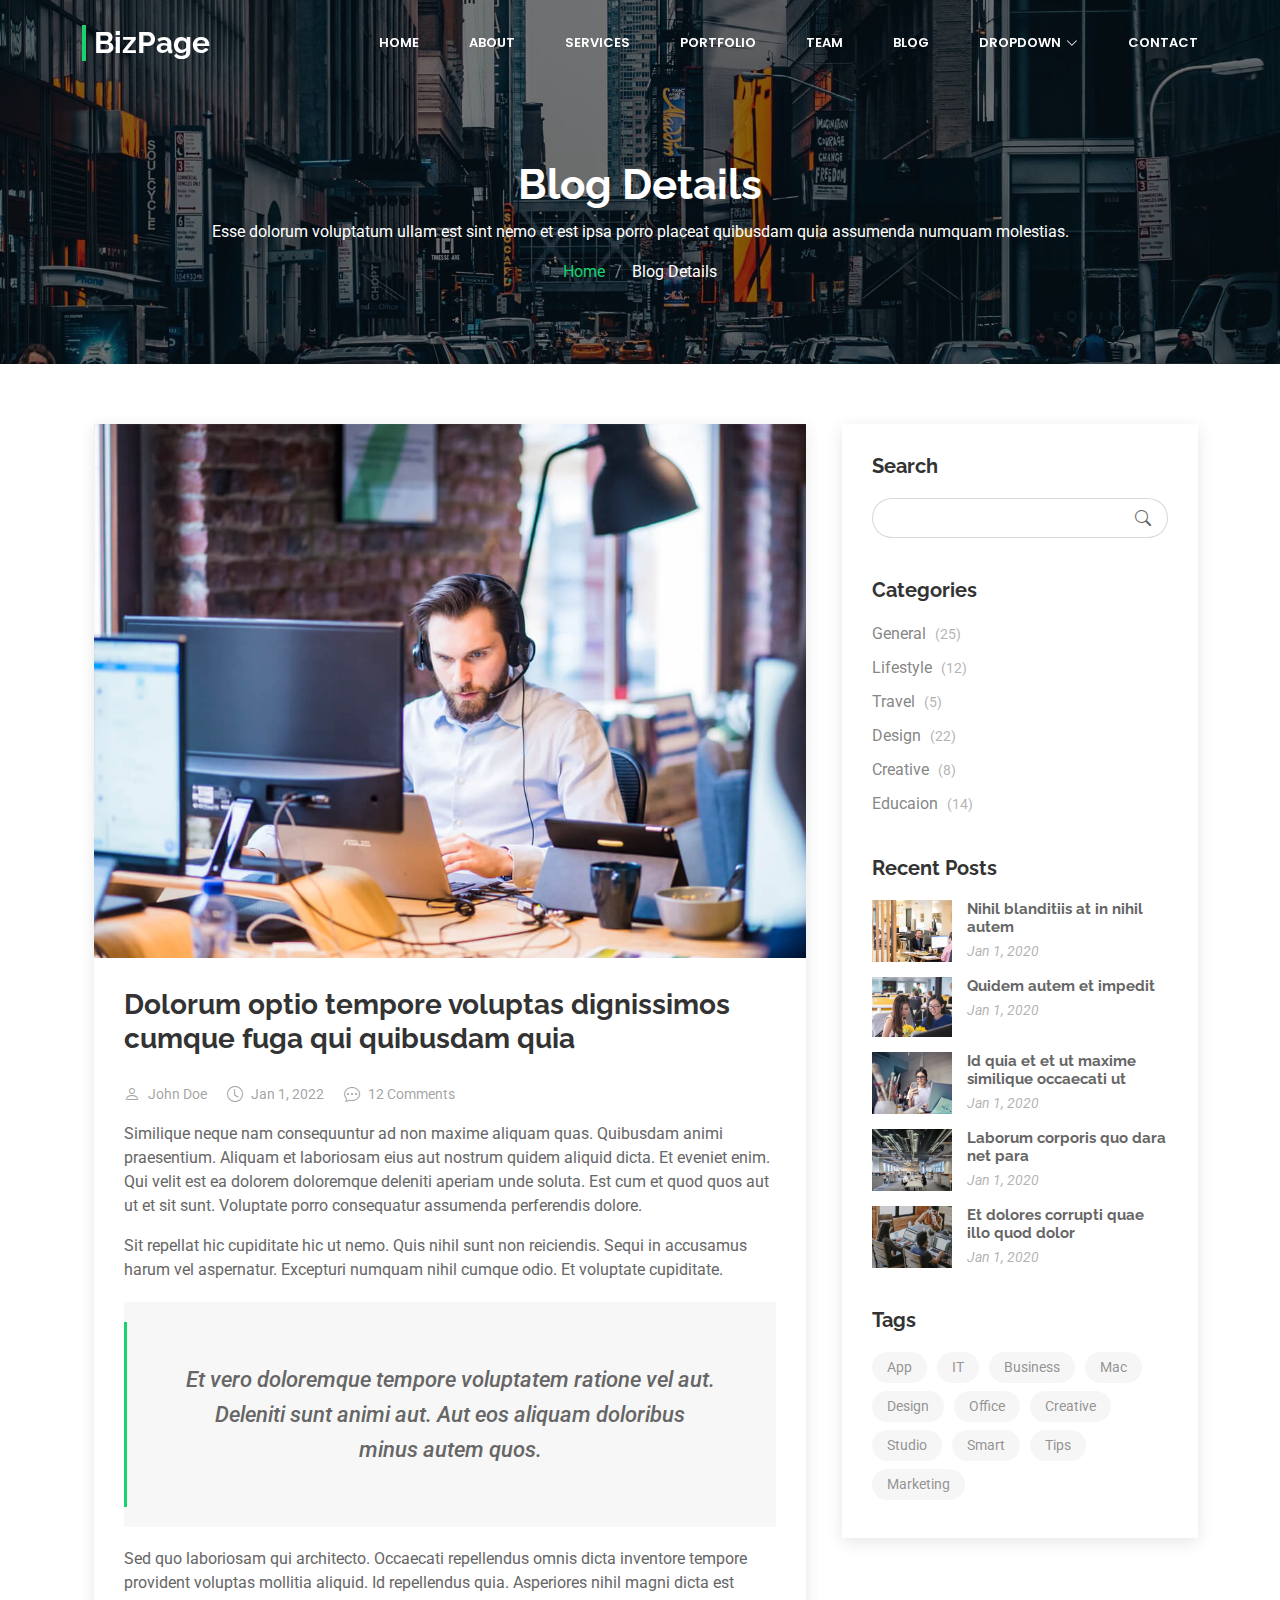
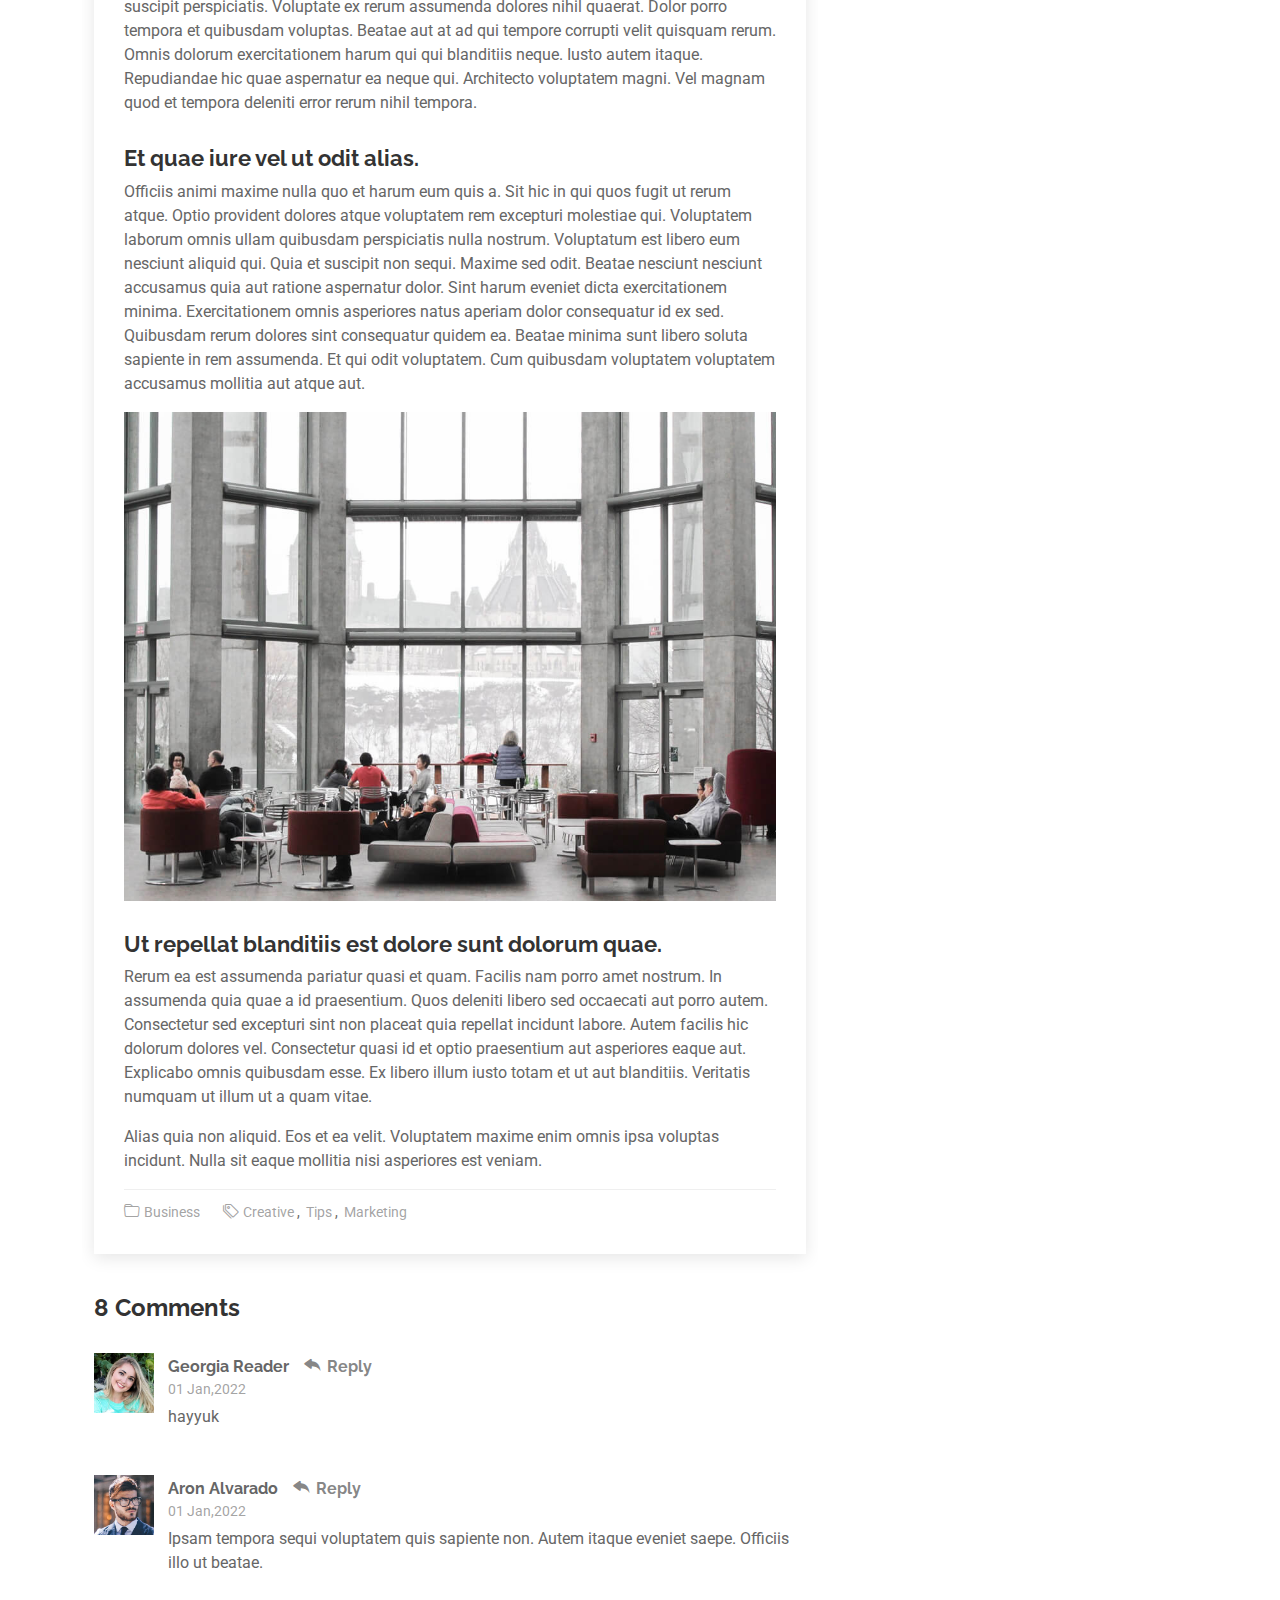
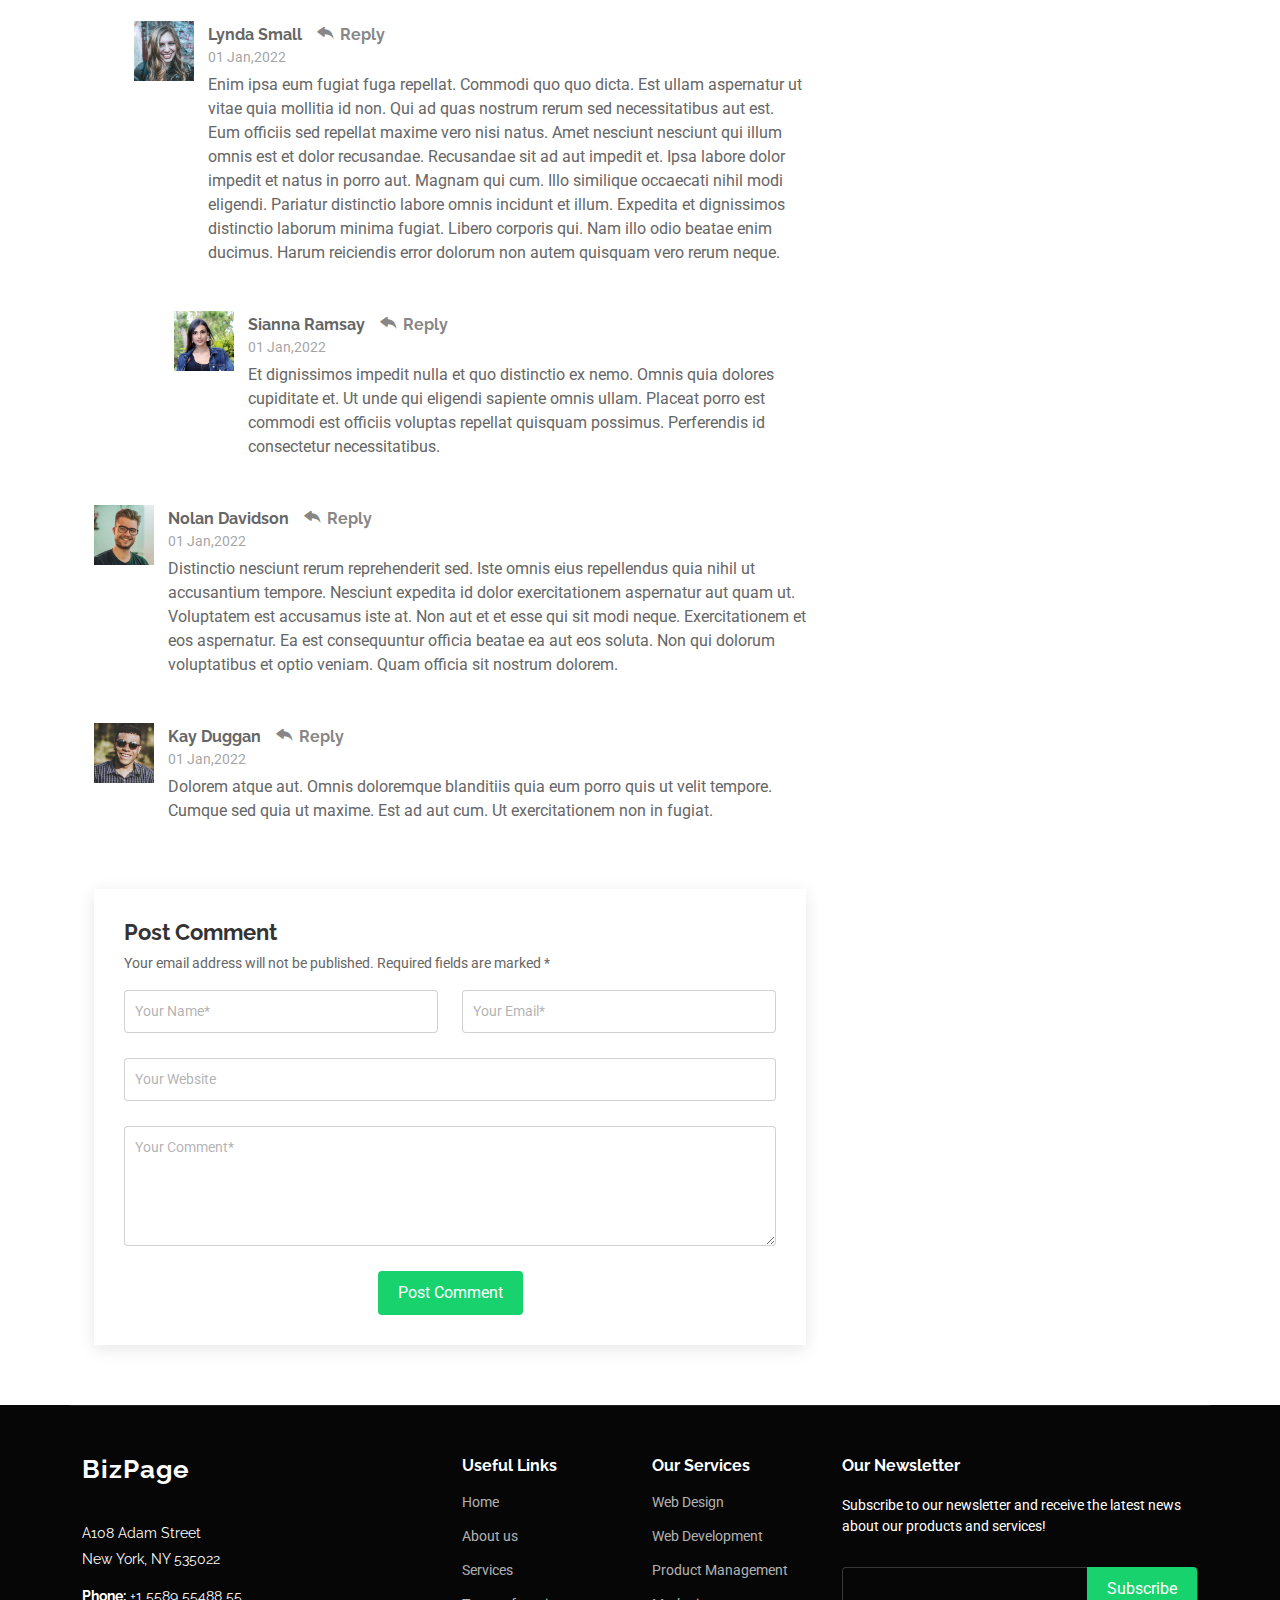
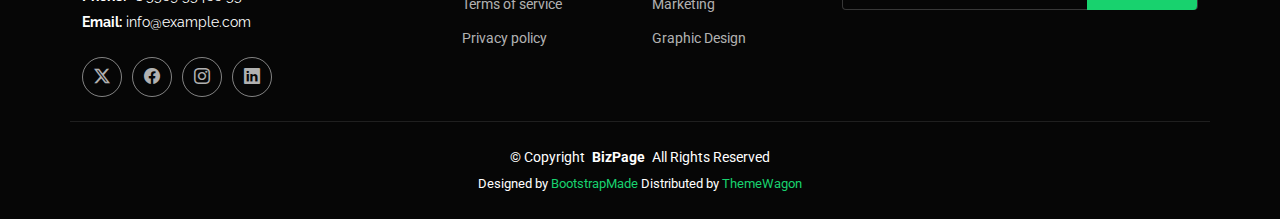
<file: template/main/blog-details.html>
<!DOCTYPE html>
<html lang="en">

<head>
  <meta charset="utf-8">
  <meta content="width=device-width, initial-scale=1.0" name="viewport">
  <title>Blog Details - BizPage Bootstrap Template</title>
  <meta name="description" content="">
  <meta name="keywords" content="">

  <!-- Favicons -->
  <link href="assets/img/favicon.png" rel="icon">
  <link href="assets/img/apple-touch-icon.png" rel="apple-touch-icon">

  <!-- Fonts -->
  <link href="https://fonts.googleapis.com" rel="preconnect">
  <link href="https://fonts.gstatic.com" rel="preconnect" crossorigin>
  <link href="https://fonts.googleapis.com/css2?family=Roboto:ital,wght@0,100;0,300;0,400;0,500;0,700;0,900;1,100;1,300;1,400;1,500;1,700;1,900&family=Poppins:ital,wght@0,100;0,200;0,300;0,400;0,500;0,600;0,700;0,800;0,900;1,100;1,200;1,300;1,400;1,500;1,600;1,700;1,800;1,900&family=Raleway:ital,wght@0,100;0,200;0,300;0,400;0,500;0,600;0,700;0,800;0,900;1,100;1,200;1,300;1,400;1,500;1,600;1,700;1,800;1,900&display=swap" rel="stylesheet">

  <!-- Vendor CSS Files -->
  <link href="assets/vendor/bootstrap/css/bootstrap.min.css" rel="stylesheet">
  <link href="assets/vendor/bootstrap-icons/bootstrap-icons.css" rel="stylesheet">
  <link href="assets/vendor/aos/aos.css" rel="stylesheet">
  <link href="assets/vendor/glightbox/css/glightbox.min.css" rel="stylesheet">
  <link href="assets/vendor/swiper/swiper-bundle.min.css" rel="stylesheet">

  <!-- Main CSS File -->
  <link href="assets/css/main.css" rel="stylesheet">

  <!-- =======================================================
  * Template Name: BizPage
  * Template URL: https://bootstrapmade.com/bizpage-bootstrap-business-template/
  * Updated: Aug 07 2024 with Bootstrap v5.3.3
  * Author: BootstrapMade.com
  * License: https://bootstrapmade.com/license/
  ======================================================== -->
</head>

<body class="blog-details-page">

  <header id="header" class="header d-flex align-items-center fixed-top">
    <div class="container-fluid container-xl position-relative d-flex align-items-center justify-content-between">

      <a href="index.html" class="logo d-flex align-items-center">
        <!-- Uncomment the line below if you also wish to use an image logo -->
        <!-- <img src="assets/img/logo.png" alt=""> -->
        <h1 class="sitename">BizPage</h1>
      </a>

      <nav id="navmenu" class="navmenu">
        <ul>
          <li><a href="#hero">Home</a></li>
          <li><a href="#about">About</a></li>
          <li><a href="#services">Services</a></li>
          <li><a href="#portfolio">Portfolio</a></li>
          <li><a href="#team">Team</a></li>
          <li><a href="blog.html">Blog</a></li>
          <li class="dropdown"><a href="#"><span>Dropdown</span> <i class="bi bi-chevron-down toggle-dropdown"></i></a>
            <ul>
              <li><a href="#">Dropdown 1</a></li>
              <li class="dropdown"><a href="#"><span>Deep Dropdown</span> <i class="bi bi-chevron-down toggle-dropdown"></i></a>
                <ul>
                  <li><a href="#">Deep Dropdown 1</a></li>
                  <li><a href="#">Deep Dropdown 2</a></li>
                  <li><a href="#">Deep Dropdown 3</a></li>
                  <li><a href="#">Deep Dropdown 4</a></li>
                  <li><a href="#">Deep Dropdown 5</a></li>
                </ul>
              </li>
              <li><a href="#">Dropdown 2</a></li>
              <li><a href="#">Dropdown 3</a></li>
              <li><a href="#">Dropdown 4</a></li>
            </ul>
          </li>
          <li><a href="#contact">Contact</a></li>
        </ul>
        <i class="mobile-nav-toggle d-xl-none bi bi-list"></i>
      </nav>

    </div>
  </header>

  <main class="main">

    <!-- Page Title -->
    <div class="page-title dark-background" data-aos="fade" style="background-image: url(assets/img/page-title-bg.jpg);">
      <div class="container position-relative">
        <h1>Blog Details</h1>
        <p>Esse dolorum voluptatum ullam est sint nemo et est ipsa porro placeat quibusdam quia assumenda numquam molestias.</p>
        <nav class="breadcrumbs">
          <ol>
            <li><a href="index.html">Home</a></li>
            <li class="current">Blog Details</li>
          </ol>
        </nav>
      </div>
    </div><!-- End Page Title -->

    <div class="container">
      <div class="row">

        <div class="col-lg-8">

          <!-- Blog Details Section -->
          <section id="blog-details" class="blog-details section">
            <div class="container">

              <article class="article">

                <div class="post-img">
                  <img src="assets/img/blog/blog-1.jpg" alt="" class="img-fluid">
                </div>

                <h2 class="title">Dolorum optio tempore voluptas dignissimos cumque fuga qui quibusdam quia</h2>

                <div class="meta-top">
                  <ul>
                    <li class="d-flex align-items-center"><i class="bi bi-person"></i> <a href="blog-details.html">John Doe</a></li>
                    <li class="d-flex align-items-center"><i class="bi bi-clock"></i> <a href="blog-details.html"><time datetime="2020-01-01">Jan 1, 2022</time></a></li>
                    <li class="d-flex align-items-center"><i class="bi bi-chat-dots"></i> <a href="blog-details.html">12 Comments</a></li>
                  </ul>
                </div><!-- End meta top -->

                <div class="content">
                  <p>
                    Similique neque nam consequuntur ad non maxime aliquam quas. Quibusdam animi praesentium. Aliquam et laboriosam eius aut nostrum quidem aliquid dicta.
                    Et eveniet enim. Qui velit est ea dolorem doloremque deleniti aperiam unde soluta. Est cum et quod quos aut ut et sit sunt. Voluptate porro consequatur assumenda perferendis dolore.
                  </p>

                  <p>
                    Sit repellat hic cupiditate hic ut nemo. Quis nihil sunt non reiciendis. Sequi in accusamus harum vel aspernatur. Excepturi numquam nihil cumque odio. Et voluptate cupiditate.
                  </p>

                  <blockquote>
                    <p>
                      Et vero doloremque tempore voluptatem ratione vel aut. Deleniti sunt animi aut. Aut eos aliquam doloribus minus autem quos.
                    </p>
                  </blockquote>

                  <p>
                    Sed quo laboriosam qui architecto. Occaecati repellendus omnis dicta inventore tempore provident voluptas mollitia aliquid. Id repellendus quia. Asperiores nihil magni dicta est suscipit perspiciatis. Voluptate ex rerum assumenda dolores nihil quaerat.
                    Dolor porro tempora et quibusdam voluptas. Beatae aut at ad qui tempore corrupti velit quisquam rerum. Omnis dolorum exercitationem harum qui qui blanditiis neque.
                    Iusto autem itaque. Repudiandae hic quae aspernatur ea neque qui. Architecto voluptatem magni. Vel magnam quod et tempora deleniti error rerum nihil tempora.
                  </p>

                  <h3>Et quae iure vel ut odit alias.</h3>
                  <p>
                    Officiis animi maxime nulla quo et harum eum quis a. Sit hic in qui quos fugit ut rerum atque. Optio provident dolores atque voluptatem rem excepturi molestiae qui. Voluptatem laborum omnis ullam quibusdam perspiciatis nulla nostrum. Voluptatum est libero eum nesciunt aliquid qui.
                    Quia et suscipit non sequi. Maxime sed odit. Beatae nesciunt nesciunt accusamus quia aut ratione aspernatur dolor. Sint harum eveniet dicta exercitationem minima. Exercitationem omnis asperiores natus aperiam dolor consequatur id ex sed. Quibusdam rerum dolores sint consequatur quidem ea.
                    Beatae minima sunt libero soluta sapiente in rem assumenda. Et qui odit voluptatem. Cum quibusdam voluptatem voluptatem accusamus mollitia aut atque aut.
                  </p>
                  <img src="assets/img/blog/blog-inside-post.jpg" class="img-fluid" alt="">

                  <h3>Ut repellat blanditiis est dolore sunt dolorum quae.</h3>
                  <p>
                    Rerum ea est assumenda pariatur quasi et quam. Facilis nam porro amet nostrum. In assumenda quia quae a id praesentium. Quos deleniti libero sed occaecati aut porro autem. Consectetur sed excepturi sint non placeat quia repellat incidunt labore. Autem facilis hic dolorum dolores vel.
                    Consectetur quasi id et optio praesentium aut asperiores eaque aut. Explicabo omnis quibusdam esse. Ex libero illum iusto totam et ut aut blanditiis. Veritatis numquam ut illum ut a quam vitae.
                  </p>
                  <p>
                    Alias quia non aliquid. Eos et ea velit. Voluptatem maxime enim omnis ipsa voluptas incidunt. Nulla sit eaque mollitia nisi asperiores est veniam.
                  </p>

                </div><!-- End post content -->

                <div class="meta-bottom">
                  <i class="bi bi-folder"></i>
                  <ul class="cats">
                    <li><a href="#">Business</a></li>
                  </ul>

                  <i class="bi bi-tags"></i>
                  <ul class="tags">
                    <li><a href="#">Creative</a></li>
                    <li><a href="#">Tips</a></li>
                    <li><a href="#">Marketing</a></li>
                  </ul>
                </div><!-- End meta bottom -->

              </article>

            </div>
          </section><!-- /Blog Details Section -->

          <!-- Blog Comments Section -->
          <section id="blog-comments" class="blog-comments section">

            <div class="container">

              <h4 class="comments-count">8 Comments</h4>

              <div id="comment-1" class="comment">
                <div class="d-flex">
                  <div class="comment-img"><img src="assets/img/blog/comments-1.jpg" alt=""></div>
                  <div>
                    <h5><a href="">Georgia Reader</a> <a href="#" class="reply"><i class="bi bi-reply-fill"></i> Reply</a></h5>
                    <time datetime="2020-01-01">01 Jan,2022</time>
                    <p>
                      hayyuk
                    </p>
                  </div>
                </div>
              </div><!-- End comment #1 -->

              <div id="comment-2" class="comment">
                <div class="d-flex">
                  <div class="comment-img"><img src="assets/img/blog/comments-2.jpg" alt=""></div>
                  <div>
                    <h5><a href="">Aron Alvarado</a> <a href="#" class="reply"><i class="bi bi-reply-fill"></i> Reply</a></h5>
                    <time datetime="2020-01-01">01 Jan,2022</time>
                    <p>
                      Ipsam tempora sequi voluptatem quis sapiente non. Autem itaque eveniet saepe. Officiis illo ut beatae.
                    </p>
                  </div>
                </div>

                <div id="comment-reply-1" class="comment comment-reply">
                  <div class="d-flex">
                    <div class="comment-img"><img src="assets/img/blog/comments-3.jpg" alt=""></div>
                    <div>
                      <h5><a href="">Lynda Small</a> <a href="#" class="reply"><i class="bi bi-reply-fill"></i> Reply</a></h5>
                      <time datetime="2020-01-01">01 Jan,2022</time>
                      <p>
                        Enim ipsa eum fugiat fuga repellat. Commodi quo quo dicta. Est ullam aspernatur ut vitae quia mollitia id non. Qui ad quas nostrum rerum sed necessitatibus aut est. Eum officiis sed repellat maxime vero nisi natus. Amet nesciunt nesciunt qui illum omnis est et dolor recusandae.

                        Recusandae sit ad aut impedit et. Ipsa labore dolor impedit et natus in porro aut. Magnam qui cum. Illo similique occaecati nihil modi eligendi. Pariatur distinctio labore omnis incidunt et illum. Expedita et dignissimos distinctio laborum minima fugiat.

                        Libero corporis qui. Nam illo odio beatae enim ducimus. Harum reiciendis error dolorum non autem quisquam vero rerum neque.
                      </p>
                    </div>
                  </div>

                  <div id="comment-reply-2" class="comment comment-reply">
                    <div class="d-flex">
                      <div class="comment-img"><img src="assets/img/blog/comments-4.jpg" alt=""></div>
                      <div>
                        <h5><a href="">Sianna Ramsay</a> <a href="#" class="reply"><i class="bi bi-reply-fill"></i> Reply</a></h5>
                        <time datetime="2020-01-01">01 Jan,2022</time>
                        <p>
                          Et dignissimos impedit nulla et quo distinctio ex nemo. Omnis quia dolores cupiditate et. Ut unde qui eligendi sapiente omnis ullam. Placeat porro est commodi est officiis voluptas repellat quisquam possimus. Perferendis id consectetur necessitatibus.
                        </p>
                      </div>
                    </div>

                  </div><!-- End comment reply #2-->

                </div><!-- End comment reply #1-->

              </div><!-- End comment #2-->

              <div id="comment-3" class="comment">
                <div class="d-flex">
                  <div class="comment-img"><img src="assets/img/blog/comments-5.jpg" alt=""></div>
                  <div>
                    <h5><a href="">Nolan Davidson</a> <a href="#" class="reply"><i class="bi bi-reply-fill"></i> Reply</a></h5>
                    <time datetime="2020-01-01">01 Jan,2022</time>
                    <p>
                      Distinctio nesciunt rerum reprehenderit sed. Iste omnis eius repellendus quia nihil ut accusantium tempore. Nesciunt expedita id dolor exercitationem aspernatur aut quam ut. Voluptatem est accusamus iste at.
                      Non aut et et esse qui sit modi neque. Exercitationem et eos aspernatur. Ea est consequuntur officia beatae ea aut eos soluta. Non qui dolorum voluptatibus et optio veniam. Quam officia sit nostrum dolorem.
                    </p>
                  </div>
                </div>

              </div><!-- End comment #3 -->

              <div id="comment-4" class="comment">
                <div class="d-flex">
                  <div class="comment-img"><img src="assets/img/blog/comments-6.jpg" alt=""></div>
                  <div>
                    <h5><a href="">Kay Duggan</a> <a href="#" class="reply"><i class="bi bi-reply-fill"></i> Reply</a></h5>
                    <time datetime="2020-01-01">01 Jan,2022</time>
                    <p>
                      Dolorem atque aut. Omnis doloremque blanditiis quia eum porro quis ut velit tempore. Cumque sed quia ut maxime. Est ad aut cum. Ut exercitationem non in fugiat.
                    </p>
                  </div>
                </div>

              </div><!-- End comment #4 -->

            </div>

          </section><!-- /Blog Comments Section -->

          <!-- Comment Form Section -->
          <section id="comment-form" class="comment-form section">
            <div class="container">

              <form action="">

                <h4>Post Comment</h4>
                <p>Your email address will not be published. Required fields are marked * </p>
                <div class="row">
                  <div class="col-md-6 form-group">
                    <input name="name" type="text" class="form-control" placeholder="Your Name*">
                  </div>
                  <div class="col-md-6 form-group">
                    <input name="email" type="text" class="form-control" placeholder="Your Email*">
                  </div>
                </div>
                <div class="row">
                  <div class="col form-group">
                    <input name="website" type="text" class="form-control" placeholder="Your Website">
                  </div>
                </div>
                <div class="row">
                  <div class="col form-group">
                    <textarea name="comment" class="form-control" placeholder="Your Comment*"></textarea>
                  </div>
                </div>

                <div class="text-center">
                  <button type="submit" class="btn btn-primary">Post Comment</button>
                </div>

              </form>

            </div>
          </section><!-- /Comment Form Section -->

        </div>

        <div class="col-lg-4 sidebar">

          <div class="widgets-container">

            <!-- Search Widget -->
            <div class="search-widget widget-item">

              <h3 class="widget-title">Search</h3>
              <form action="">
                <input type="text">
                <button type="submit" title="Search"><i class="bi bi-search"></i></button>
              </form>

            </div><!--/Search Widget -->

            <!-- Categories Widget -->
            <div class="categories-widget widget-item">

              <h3 class="widget-title">Categories</h3>
              <ul class="mt-3">
                <li><a href="#">General <span>(25)</span></a></li>
                <li><a href="#">Lifestyle <span>(12)</span></a></li>
                <li><a href="#">Travel <span>(5)</span></a></li>
                <li><a href="#">Design <span>(22)</span></a></li>
                <li><a href="#">Creative <span>(8)</span></a></li>
                <li><a href="#">Educaion <span>(14)</span></a></li>
              </ul>

            </div><!--/Categories Widget -->

            <!-- Recent Posts Widget -->
            <div class="recent-posts-widget widget-item">

              <h3 class="widget-title">Recent Posts</h3>

              <div class="post-item">
                <img src="assets/img/blog/blog-recent-1.jpg" alt="" class="flex-shrink-0">
                <div>
                  <h4><a href="blog-details.html">Nihil blanditiis at in nihil autem</a></h4>
                  <time datetime="2020-01-01">Jan 1, 2020</time>
                </div>
              </div><!-- End recent post item-->

              <div class="post-item">
                <img src="assets/img/blog/blog-recent-2.jpg" alt="" class="flex-shrink-0">
                <div>
                  <h4><a href="blog-details.html">Quidem autem et impedit</a></h4>
                  <time datetime="2020-01-01">Jan 1, 2020</time>
                </div>
              </div><!-- End recent post item-->

              <div class="post-item">
                <img src="assets/img/blog/blog-recent-3.jpg" alt="" class="flex-shrink-0">
                <div>
                  <h4><a href="blog-details.html">Id quia et et ut maxime similique occaecati ut</a></h4>
                  <time datetime="2020-01-01">Jan 1, 2020</time>
                </div>
              </div><!-- End recent post item-->

              <div class="post-item">
                <img src="assets/img/blog/blog-recent-4.jpg" alt="" class="flex-shrink-0">
                <div>
                  <h4><a href="blog-details.html">Laborum corporis quo dara net para</a></h4>
                  <time datetime="2020-01-01">Jan 1, 2020</time>
                </div>
              </div><!-- End recent post item-->

              <div class="post-item">
                <img src="assets/img/blog/blog-recent-5.jpg" alt="" class="flex-shrink-0">
                <div>
                  <h4><a href="blog-details.html">Et dolores corrupti quae illo quod dolor</a></h4>
                  <time datetime="2020-01-01">Jan 1, 2020</time>
                </div>
              </div><!-- End recent post item-->

            </div><!--/Recent Posts Widget -->

            <!-- Tags Widget -->
            <div class="tags-widget widget-item">

              <h3 class="widget-title">Tags</h3>
              <ul>
                <li><a href="#">App</a></li>
                <li><a href="#">IT</a></li>
                <li><a href="#">Business</a></li>
                <li><a href="#">Mac</a></li>
                <li><a href="#">Design</a></li>
                <li><a href="#">Office</a></li>
                <li><a href="#">Creative</a></li>
                <li><a href="#">Studio</a></li>
                <li><a href="#">Smart</a></li>
                <li><a href="#">Tips</a></li>
                <li><a href="#">Marketing</a></li>
              </ul>

            </div><!--/Tags Widget -->

          </div>

        </div>

      </div>
    </div>

  </main>

  <footer id="footer" class="footer dark-background">

    <div class="container footer-top">
      <div class="row gy-4">
        <div class="col-lg-4 col-md-6 footer-about">
          <a href="index.html" class="logo d-flex align-items-center">
            <span class="sitename">BizPage</span>
          </a>
          <div class="footer-contact pt-3">
            <p>A108 Adam Street</p>
            <p>New York, NY 535022</p>
            <p class="mt-3"><strong>Phone:</strong> <span>+1 5589 55488 55</span></p>
            <p><strong>Email:</strong> <span>info@example.com</span></p>
          </div>
          <div class="social-links d-flex mt-4">
            <a href=""><i class="bi bi-twitter-x"></i></a>
            <a href=""><i class="bi bi-facebook"></i></a>
            <a href=""><i class="bi bi-instagram"></i></a>
            <a href=""><i class="bi bi-linkedin"></i></a>
          </div>
        </div>

        <div class="col-lg-2 col-md-3 footer-links">
          <h4>Useful Links</h4>
          <ul>
            <li><a href="#">Home</a></li>
            <li><a href="#">About us</a></li>
            <li><a href="#">Services</a></li>
            <li><a href="#">Terms of service</a></li>
            <li><a href="#">Privacy policy</a></li>
          </ul>
        </div>

        <div class="col-lg-2 col-md-3 footer-links">
          <h4>Our Services</h4>
          <ul>
            <li><a href="#">Web Design</a></li>
            <li><a href="#">Web Development</a></li>
            <li><a href="#">Product Management</a></li>
            <li><a href="#">Marketing</a></li>
            <li><a href="#">Graphic Design</a></li>
          </ul>
        </div>

        <div class="col-lg-4 col-md-12 footer-newsletter">
          <h4>Our Newsletter</h4>
          <p>Subscribe to our newsletter and receive the latest news about our products and services!</p>
          <form action="forms/newsletter.php" method="post" class="php-email-form">
            <div class="newsletter-form"><input type="email" name="email"><input type="submit" value="Subscribe"></div>
            <div class="loading">Loading</div>
            <div class="error-message"></div>
            <div class="sent-message">Your subscription request has been sent. Thank you!</div>
          </form>
        </div>

      </div>
    </div>

    <div class="container copyright text-center mt-4">
      <p>© <span>Copyright</span> <strong class="px-1 sitename">BizPage</strong> <span>All Rights Reserved</span></p>
      <div class="credits">
        <!-- All the links in the footer should remain intact. -->
        <!-- You can delete the links only if you've purchased the pro version. -->
        <!-- Licensing information: https://bootstrapmade.com/license/ -->
        <!-- Purchase the pro version with working PHP/AJAX contact form: [buy-url] -->
        Designed by <a href="https://bootstrapmade.com/">BootstrapMade</a> Distributed by <a href="https://themewagon.com" target="_blank" >ThemeWagon</a>
      </div>
    </div>

  </footer>

  <!-- Scroll Top -->
  <a href="#" id="scroll-top" class="scroll-top d-flex align-items-center justify-content-center"><i class="bi bi-arrow-up-short"></i></a>

  <!-- Preloader -->
  <div id="preloader"></div>

  <!-- Vendor JS Files -->
  <script src="assets/vendor/bootstrap/js/bootstrap.bundle.min.js"></script>
  <script src="assets/vendor/php-email-form/validate.js"></script>
  <script src="assets/vendor/aos/aos.js"></script>
  <script src="assets/vendor/purecounter/purecounter_vanilla.js"></script>
  <script src="assets/vendor/glightbox/js/glightbox.min.js"></script>
  <script src="assets/vendor/imagesloaded/imagesloaded.pkgd.min.js"></script>
  <script src="assets/vendor/isotope-layout/isotope.pkgd.min.js"></script>
  <script src="assets/vendor/swiper/swiper-bundle.min.js"></script>

  <!-- Main JS File -->
  <script src="assets/js/main.js"></script>

</body>

</html>
</file>
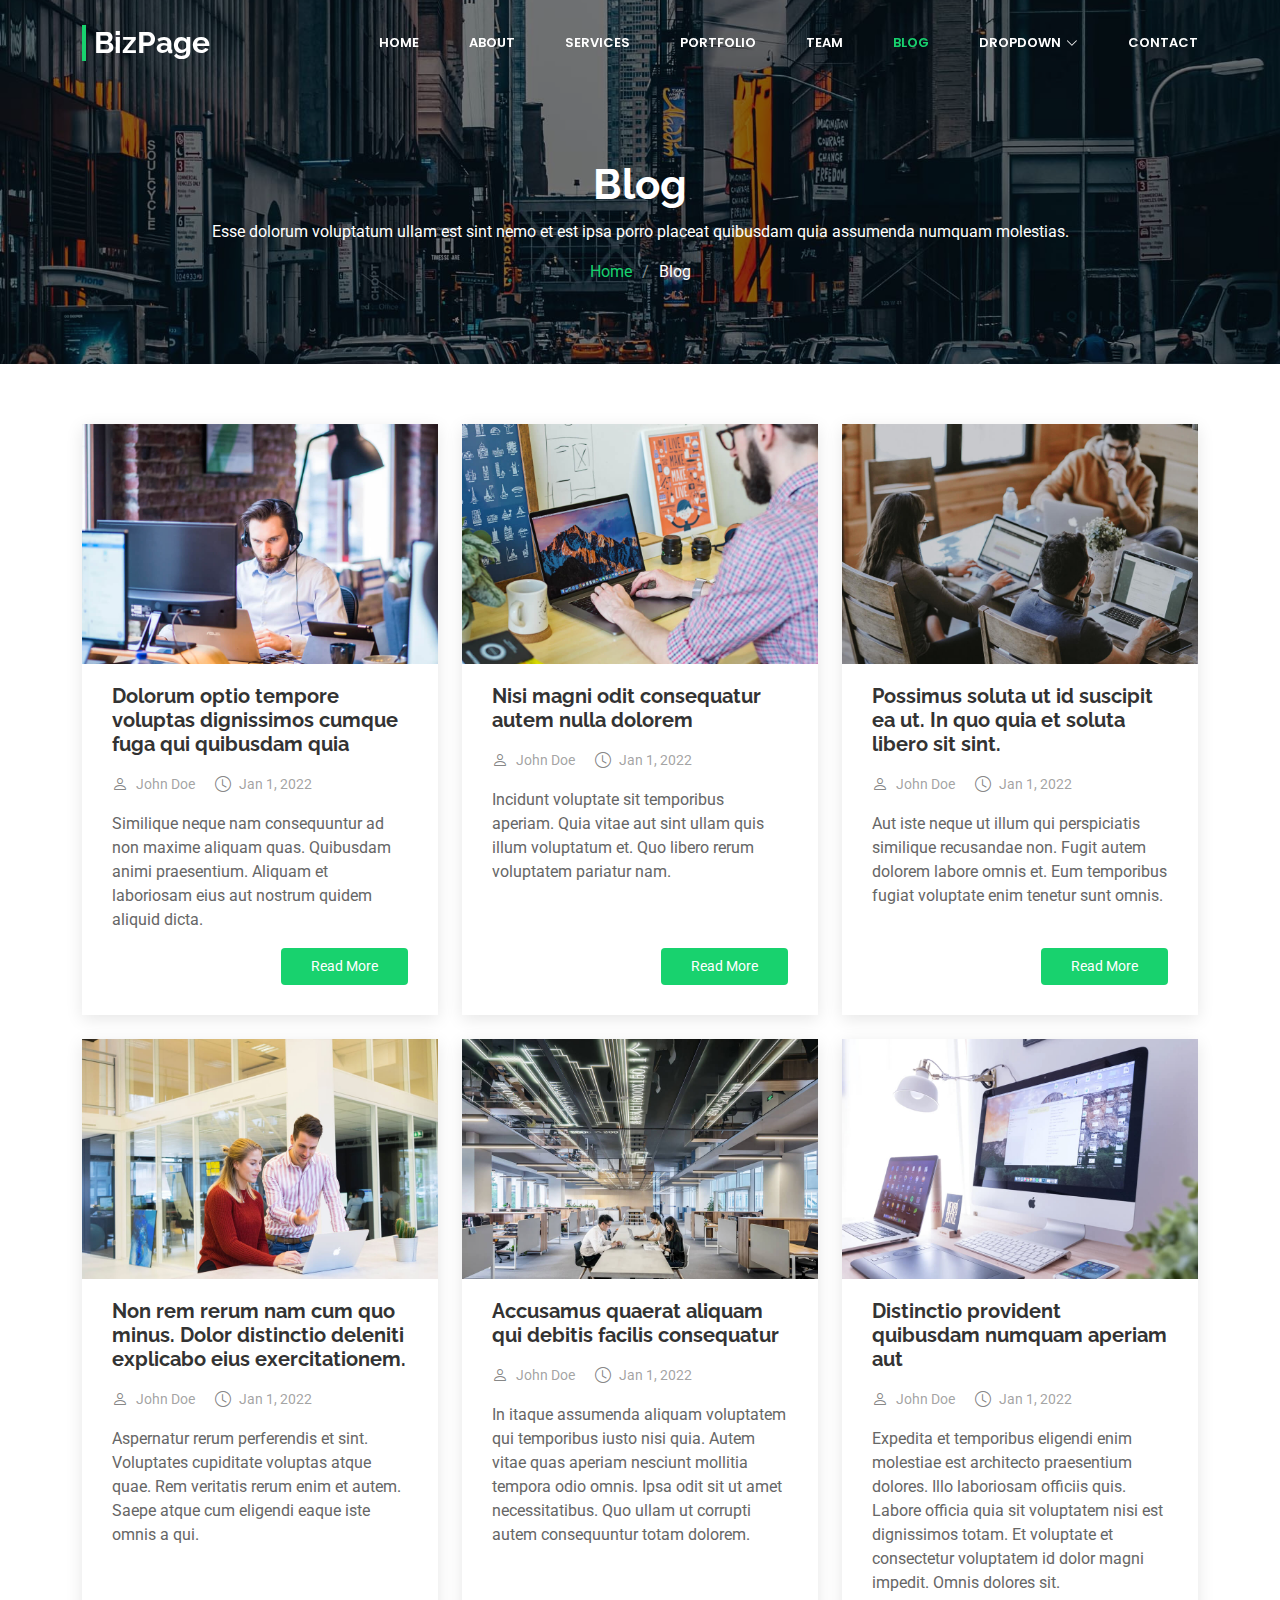
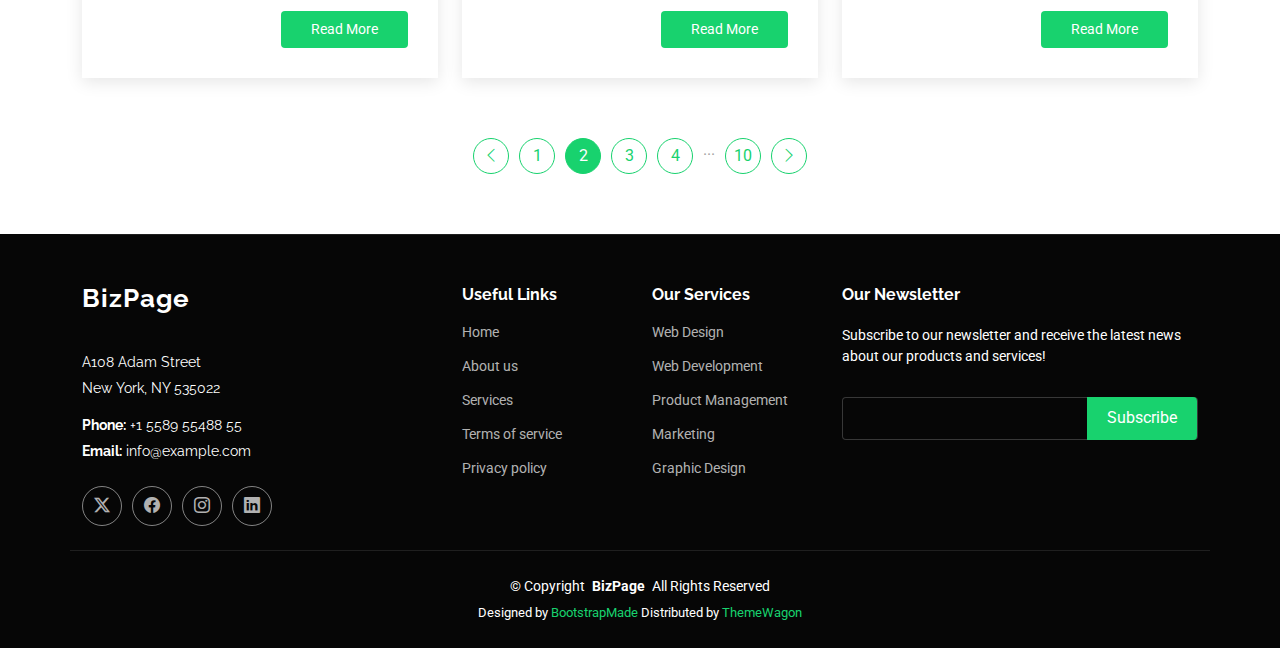
<file: template/main/blog.html>
<!DOCTYPE html>
<html lang="en">

<head>
  <meta charset="utf-8">
  <meta content="width=device-width, initial-scale=1.0" name="viewport">
  <title>Blog - BizPage Bootstrap Template</title>
  <meta name="description" content="">
  <meta name="keywords" content="">

  <!-- Favicons -->
  <link href="assets/img/favicon.png" rel="icon">
  <link href="assets/img/apple-touch-icon.png" rel="apple-touch-icon">

  <!-- Fonts -->
  <link href="https://fonts.googleapis.com" rel="preconnect">
  <link href="https://fonts.gstatic.com" rel="preconnect" crossorigin>
  <link href="https://fonts.googleapis.com/css2?family=Roboto:ital,wght@0,100;0,300;0,400;0,500;0,700;0,900;1,100;1,300;1,400;1,500;1,700;1,900&family=Poppins:ital,wght@0,100;0,200;0,300;0,400;0,500;0,600;0,700;0,800;0,900;1,100;1,200;1,300;1,400;1,500;1,600;1,700;1,800;1,900&family=Raleway:ital,wght@0,100;0,200;0,300;0,400;0,500;0,600;0,700;0,800;0,900;1,100;1,200;1,300;1,400;1,500;1,600;1,700;1,800;1,900&display=swap" rel="stylesheet">

  <!-- Vendor CSS Files -->
  <link href="assets/vendor/bootstrap/css/bootstrap.min.css" rel="stylesheet">
  <link href="assets/vendor/bootstrap-icons/bootstrap-icons.css" rel="stylesheet">
  <link href="assets/vendor/aos/aos.css" rel="stylesheet">
  <link href="assets/vendor/glightbox/css/glightbox.min.css" rel="stylesheet">
  <link href="assets/vendor/swiper/swiper-bundle.min.css" rel="stylesheet">

  <!-- Main CSS File -->
  <link href="assets/css/main.css" rel="stylesheet">

  <!-- =======================================================
  * Template Name: BizPage
  * Template URL: https://bootstrapmade.com/bizpage-bootstrap-business-template/
  * Updated: Aug 07 2024 with Bootstrap v5.3.3
  * Author: BootstrapMade.com
  * License: https://bootstrapmade.com/license/
  ======================================================== -->
</head>

<body class="blog-page">

  <header id="header" class="header d-flex align-items-center fixed-top">
    <div class="container-fluid container-xl position-relative d-flex align-items-center justify-content-between">

      <a href="index.html" class="logo d-flex align-items-center">
        <!-- Uncomment the line below if you also wish to use an image logo -->
        <!-- <img src="assets/img/logo.png" alt=""> -->
        <h1 class="sitename">BizPage</h1>
      </a>

      <nav id="navmenu" class="navmenu">
        <ul>
          <li><a href="#hero">Home</a></li>
          <li><a href="#about">About</a></li>
          <li><a href="#services">Services</a></li>
          <li><a href="#portfolio">Portfolio</a></li>
          <li><a href="#team">Team</a></li>
          <li><a href="blog.html" class="active">Blog</a></li>
          <li class="dropdown"><a href="#"><span>Dropdown</span> <i class="bi bi-chevron-down toggle-dropdown"></i></a>
            <ul>
              <li><a href="#">Dropdown 1</a></li>
              <li class="dropdown"><a href="#"><span>Deep Dropdown</span> <i class="bi bi-chevron-down toggle-dropdown"></i></a>
                <ul>
                  <li><a href="#">Deep Dropdown 1</a></li>
                  <li><a href="#">Deep Dropdown 2</a></li>
                  <li><a href="#">Deep Dropdown 3</a></li>
                  <li><a href="#">Deep Dropdown 4</a></li>
                  <li><a href="#">Deep Dropdown 5</a></li>
                </ul>
              </li>
              <li><a href="#">Dropdown 2</a></li>
              <li><a href="#">Dropdown 3</a></li>
              <li><a href="#">Dropdown 4</a></li>
            </ul>
          </li>
          <li><a href="#contact">Contact</a></li>
        </ul>
        <i class="mobile-nav-toggle d-xl-none bi bi-list"></i>
      </nav>

    </div>
  </header>

  <main class="main">

    <!-- Page Title -->
    <div class="page-title dark-background" data-aos="fade" style="background-image: url(assets/img/page-title-bg.jpg);">
      <div class="container position-relative">
        <h1>Blog</h1>
        <p>Esse dolorum voluptatum ullam est sint nemo et est ipsa porro placeat quibusdam quia assumenda numquam molestias.</p>
        <nav class="breadcrumbs">
          <ol>
            <li><a href="index.html">Home</a></li>
            <li class="current">Blog</li>
          </ol>
        </nav>
      </div>
    </div><!-- End Page Title -->

    <!-- Blog Posts Section -->
    <section id="blog-posts" class="blog-posts section">

      <div class="container">
        <div class="row gy-4">

          <div class="col-lg-4">
            <article class="d-flex flex-column">

              <div class="post-img">
                <img src="assets/img/blog/blog-1.jpg" alt="" class="img-fluid">
              </div>

              <h2 class="title">
                <a href="blog-details.html">Dolorum optio tempore voluptas dignissimos cumque fuga qui quibusdam quia</a>
              </h2>

              <div class="meta-top">
                <ul>
                  <li class="d-flex align-items-center"><i class="bi bi-person"></i> <a href="blog-details.html">John Doe</a></li>
                  <li class="d-flex align-items-center"><i class="bi bi-clock"></i> <a href="blog-details.html"><time datetime="2022-01-01">Jan 1, 2022</time></a></li>
                </ul>
              </div>

              <div class="content">
                <p>
                  Similique neque nam consequuntur ad non maxime aliquam quas. Quibusdam animi praesentium. Aliquam et laboriosam eius aut nostrum quidem aliquid dicta.
                </p>
              </div>

              <div class="read-more mt-auto align-self-end">
                <a href="blog-details.html">Read More</a>
              </div>

            </article>
          </div><!-- End post list item -->

          <div class="col-lg-4">
            <article class="d-flex flex-column">

              <div class="post-img">
                <img src="assets/img/blog/blog-2.jpg" alt="" class="img-fluid">
              </div>

              <h2 class="title">
                <a href="blog-details.html">Nisi magni odit consequatur autem nulla dolorem</a>
              </h2>

              <div class="meta-top">
                <ul>
                  <li class="d-flex align-items-center"><i class="bi bi-person"></i> <a href="blog-details.html">John Doe</a></li>
                  <li class="d-flex align-items-center"><i class="bi bi-clock"></i> <a href="blog-details.html"><time datetime="2022-01-01">Jan 1, 2022</time></a></li>
                </ul>
              </div>

              <div class="content">
                <p>
                  Incidunt voluptate sit temporibus aperiam. Quia vitae aut sint ullam quis illum voluptatum et. Quo libero rerum voluptatem pariatur nam.
                </p>
              </div>

              <div class="read-more mt-auto align-self-end">
                <a href="blog-details.html">Read More</a>
              </div>

            </article>
          </div><!-- End post list item -->

          <div class="col-lg-4">
            <article class="d-flex flex-column">

              <div class="post-img">
                <img src="assets/img/blog/blog-3.jpg" alt="" class="img-fluid">
              </div>

              <h2 class="title">
                <a href="blog-details.html">Possimus soluta ut id suscipit ea ut. In quo quia et soluta libero sit sint.</a>
              </h2>

              <div class="meta-top">
                <ul>
                  <li class="d-flex align-items-center"><i class="bi bi-person"></i> <a href="blog-details.html">John Doe</a></li>
                  <li class="d-flex align-items-center"><i class="bi bi-clock"></i> <a href="blog-details.html"><time datetime="2022-01-01">Jan 1, 2022</time></a></li>
                </ul>
              </div>

              <div class="content">
                <p>
                  Aut iste neque ut illum qui perspiciatis similique recusandae non. Fugit autem dolorem labore omnis et. Eum temporibus fugiat voluptate enim tenetur sunt omnis.
                </p>
              </div>

              <div class="read-more mt-auto align-self-end">
                <a href="blog-details.html">Read More</a>
              </div>

            </article>
          </div><!-- End post list item -->

          <div class="col-lg-4">
            <article class="d-flex flex-column">

              <div class="post-img">
                <img src="assets/img/blog/blog-4.jpg" alt="" class="img-fluid">
              </div>

              <h2 class="title">
                <a href="blog-details.html">Non rem rerum nam cum quo minus. Dolor distinctio deleniti explicabo eius exercitationem.</a>
              </h2>

              <div class="meta-top">
                <ul>
                  <li class="d-flex align-items-center"><i class="bi bi-person"></i> <a href="blog-details.html">John Doe</a></li>
                  <li class="d-flex align-items-center"><i class="bi bi-clock"></i> <a href="blog-details.html"><time datetime="2022-01-01">Jan 1, 2022</time></a></li>
                </ul>
              </div>

              <div class="content">
                <p>
                  Aspernatur rerum perferendis et sint. Voluptates cupiditate voluptas atque quae. Rem veritatis rerum enim et autem. Saepe atque cum eligendi eaque iste omnis a qui.
                </p>
              </div>

              <div class="read-more mt-auto align-self-end">
                <a href="blog-details.html">Read More</a>
              </div>

            </article>
          </div><!-- End post list item -->

          <div class="col-lg-4">
            <article class="d-flex flex-column">

              <div class="post-img">
                <img src="assets/img/blog/blog-5.jpg" alt="" class="img-fluid">
              </div>

              <h2 class="title">
                <a href="blog-details.html">Accusamus quaerat aliquam qui debitis facilis consequatur</a>
              </h2>

              <div class="meta-top">
                <ul>
                  <li class="d-flex align-items-center"><i class="bi bi-person"></i> <a href="blog-details.html">John Doe</a></li>
                  <li class="d-flex align-items-center"><i class="bi bi-clock"></i> <a href="blog-details.html"><time datetime="2022-01-01">Jan 1, 2022</time></a></li>
                </ul>
              </div>

              <div class="content">
                <p>
                  In itaque assumenda aliquam voluptatem qui temporibus iusto nisi quia. Autem vitae quas aperiam nesciunt mollitia tempora odio omnis. Ipsa odit sit ut amet necessitatibus. Quo ullam ut corrupti autem consequuntur totam dolorem.
                </p>
              </div>

              <div class="read-more mt-auto align-self-end">
                <a href="blog-details.html">Read More</a>
              </div>

            </article>
          </div><!-- End post list item -->

          <div class="col-lg-4">
            <article class="d-flex flex-column">

              <div class="post-img">
                <img src="assets/img/blog/blog-6.jpg" alt="" class="img-fluid">
              </div>

              <h2 class="title">
                <a href="blog-details.html">Distinctio provident quibusdam numquam aperiam aut</a>
              </h2>

              <div class="meta-top">
                <ul>
                  <li class="d-flex align-items-center"><i class="bi bi-person"></i> <a href="blog-details.html">John Doe</a></li>
                  <li class="d-flex align-items-center"><i class="bi bi-clock"></i> <a href="blog-details.html"><time datetime="2022-01-01">Jan 1, 2022</time></a></li>
                </ul>
              </div>

              <div class="content">
                <p>
                  Expedita et temporibus eligendi enim molestiae est architecto praesentium dolores. Illo laboriosam officiis quis. Labore officia quia sit voluptatem nisi est dignissimos totam. Et voluptate et consectetur voluptatem id dolor magni impedit. Omnis dolores sit.
                </p>
              </div>

              <div class="read-more mt-auto align-self-end">
                <a href="blog-details.html">Read More</a>
              </div>

            </article>
          </div><!-- End post list item -->

        </div>
      </div>

    </section><!-- /Blog Posts Section -->

    <!-- Blog Pagination Section -->
    <section id="blog-pagination" class="blog-pagination section">

      <div class="container">
        <div class="d-flex justify-content-center">
          <ul>
            <li><a href="#"><i class="bi bi-chevron-left"></i></a></li>
            <li><a href="#">1</a></li>
            <li><a href="#" class="active">2</a></li>
            <li><a href="#">3</a></li>
            <li><a href="#">4</a></li>
            <li>...</li>
            <li><a href="#">10</a></li>
            <li><a href="#"><i class="bi bi-chevron-right"></i></a></li>
          </ul>
        </div>
      </div>

    </section><!-- /Blog Pagination Section -->

  </main>

  <footer id="footer" class="footer dark-background">

    <div class="container footer-top">
      <div class="row gy-4">
        <div class="col-lg-4 col-md-6 footer-about">
          <a href="index.html" class="logo d-flex align-items-center">
            <span class="sitename">BizPage</span>
          </a>
          <div class="footer-contact pt-3">
            <p>A108 Adam Street</p>
            <p>New York, NY 535022</p>
            <p class="mt-3"><strong>Phone:</strong> <span>+1 5589 55488 55</span></p>
            <p><strong>Email:</strong> <span>info@example.com</span></p>
          </div>
          <div class="social-links d-flex mt-4">
            <a href=""><i class="bi bi-twitter-x"></i></a>
            <a href=""><i class="bi bi-facebook"></i></a>
            <a href=""><i class="bi bi-instagram"></i></a>
            <a href=""><i class="bi bi-linkedin"></i></a>
          </div>
        </div>

        <div class="col-lg-2 col-md-3 footer-links">
          <h4>Useful Links</h4>
          <ul>
            <li><a href="#">Home</a></li>
            <li><a href="#">About us</a></li>
            <li><a href="#">Services</a></li>
            <li><a href="#">Terms of service</a></li>
            <li><a href="#">Privacy policy</a></li>
          </ul>
        </div>

        <div class="col-lg-2 col-md-3 footer-links">
          <h4>Our Services</h4>
          <ul>
            <li><a href="#">Web Design</a></li>
            <li><a href="#">Web Development</a></li>
            <li><a href="#">Product Management</a></li>
            <li><a href="#">Marketing</a></li>
            <li><a href="#">Graphic Design</a></li>
          </ul>
        </div>

        <div class="col-lg-4 col-md-12 footer-newsletter">
          <h4>Our Newsletter</h4>
          <p>Subscribe to our newsletter and receive the latest news about our products and services!</p>
          <form action="forms/newsletter.php" method="post" class="php-email-form">
            <div class="newsletter-form"><input type="email" name="email"><input type="submit" value="Subscribe"></div>
            <div class="loading">Loading</div>
            <div class="error-message"></div>
            <div class="sent-message">Your subscription request has been sent. Thank you!</div>
          </form>
        </div>

      </div>
    </div>

    <div class="container copyright text-center mt-4">
      <p>© <span>Copyright</span> <strong class="px-1 sitename">BizPage</strong> <span>All Rights Reserved</span></p>
      <div class="credits">
        <!-- All the links in the footer should remain intact. -->
        <!-- You can delete the links only if you've purchased the pro version. -->
        <!-- Licensing information: https://bootstrapmade.com/license/ -->
        <!-- Purchase the pro version with working PHP/AJAX contact form: [buy-url] -->
        Designed by <a href="https://bootstrapmade.com/">BootstrapMade</a> Distributed by <a href="https://themewagon.com" target="_blank" >ThemeWagon</a>
      </div>
    </div>

  </footer>

  <!-- Scroll Top -->
  <a href="#" id="scroll-top" class="scroll-top d-flex align-items-center justify-content-center"><i class="bi bi-arrow-up-short"></i></a>

  <!-- Preloader -->
  <div id="preloader"></div>

  <!-- Vendor JS Files -->
  <script src="assets/vendor/bootstrap/js/bootstrap.bundle.min.js"></script>
  <script src="assets/vendor/php-email-form/validate.js"></script>
  <script src="assets/vendor/aos/aos.js"></script>
  <script src="assets/vendor/purecounter/purecounter_vanilla.js"></script>
  <script src="assets/vendor/glightbox/js/glightbox.min.js"></script>
  <script src="assets/vendor/imagesloaded/imagesloaded.pkgd.min.js"></script>
  <script src="assets/vendor/isotope-layout/isotope.pkgd.min.js"></script>
  <script src="assets/vendor/swiper/swiper-bundle.min.js"></script>

  <!-- Main JS File -->
  <script src="assets/js/main.js"></script>

</body>

</html>
</file>
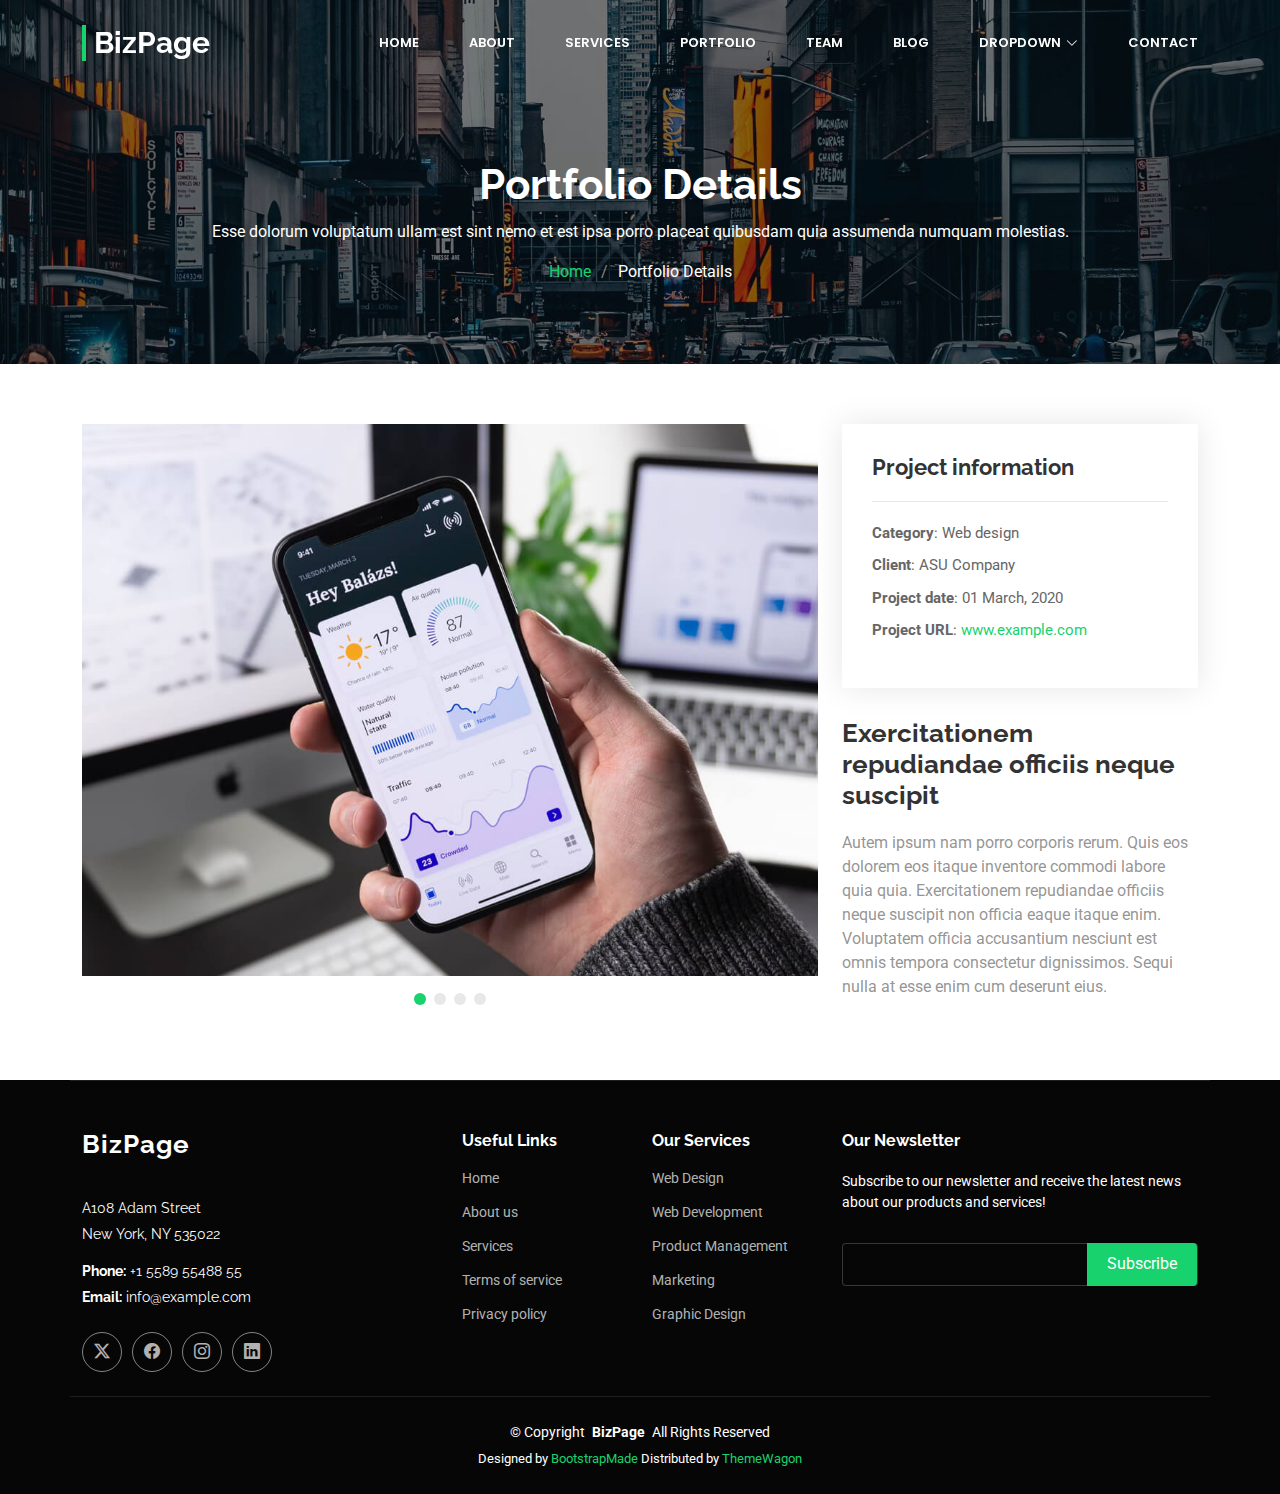
<file: template/main/portfolio-details.html>
<!DOCTYPE html>
<html lang="en">

<head>
  <meta charset="utf-8">
  <meta content="width=device-width, initial-scale=1.0" name="viewport">
  <title>Portfolio Details - BizPage Bootstrap Template</title>
  <meta name="description" content="">
  <meta name="keywords" content="">

  <!-- Favicons -->
  <link href="assets/img/favicon.png" rel="icon">
  <link href="assets/img/apple-touch-icon.png" rel="apple-touch-icon">

  <!-- Fonts -->
  <link href="https://fonts.googleapis.com" rel="preconnect">
  <link href="https://fonts.gstatic.com" rel="preconnect" crossorigin>
  <link href="https://fonts.googleapis.com/css2?family=Roboto:ital,wght@0,100;0,300;0,400;0,500;0,700;0,900;1,100;1,300;1,400;1,500;1,700;1,900&family=Poppins:ital,wght@0,100;0,200;0,300;0,400;0,500;0,600;0,700;0,800;0,900;1,100;1,200;1,300;1,400;1,500;1,600;1,700;1,800;1,900&family=Raleway:ital,wght@0,100;0,200;0,300;0,400;0,500;0,600;0,700;0,800;0,900;1,100;1,200;1,300;1,400;1,500;1,600;1,700;1,800;1,900&display=swap" rel="stylesheet">

  <!-- Vendor CSS Files -->
  <link href="assets/vendor/bootstrap/css/bootstrap.min.css" rel="stylesheet">
  <link href="assets/vendor/bootstrap-icons/bootstrap-icons.css" rel="stylesheet">
  <link href="assets/vendor/aos/aos.css" rel="stylesheet">
  <link href="assets/vendor/glightbox/css/glightbox.min.css" rel="stylesheet">
  <link href="assets/vendor/swiper/swiper-bundle.min.css" rel="stylesheet">

  <!-- Main CSS File -->
  <link href="assets/css/main.css" rel="stylesheet">

  <!-- =======================================================
  * Template Name: BizPage
  * Template URL: https://bootstrapmade.com/bizpage-bootstrap-business-template/
  * Updated: Aug 07 2024 with Bootstrap v5.3.3
  * Author: BootstrapMade.com
  * License: https://bootstrapmade.com/license/
  ======================================================== -->
</head>

<body class="portfolio-details-page">

  <header id="header" class="header d-flex align-items-center fixed-top">
    <div class="container-fluid container-xl position-relative d-flex align-items-center justify-content-between">

      <a href="index.html" class="logo d-flex align-items-center">
        <!-- Uncomment the line below if you also wish to use an image logo -->
        <!-- <img src="assets/img/logo.png" alt=""> -->
        <h1 class="sitename">BizPage</h1>
      </a>

      <nav id="navmenu" class="navmenu">
        <ul>
          <li><a href="#hero">Home</a></li>
          <li><a href="#about">About</a></li>
          <li><a href="#services">Services</a></li>
          <li><a href="#portfolio">Portfolio</a></li>
          <li><a href="#team">Team</a></li>
          <li><a href="blog.html">Blog</a></li>
          <li class="dropdown"><a href="#"><span>Dropdown</span> <i class="bi bi-chevron-down toggle-dropdown"></i></a>
            <ul>
              <li><a href="#">Dropdown 1</a></li>
              <li class="dropdown"><a href="#"><span>Deep Dropdown</span> <i class="bi bi-chevron-down toggle-dropdown"></i></a>
                <ul>
                  <li><a href="#">Deep Dropdown 1</a></li>
                  <li><a href="#">Deep Dropdown 2</a></li>
                  <li><a href="#">Deep Dropdown 3</a></li>
                  <li><a href="#">Deep Dropdown 4</a></li>
                  <li><a href="#">Deep Dropdown 5</a></li>
                </ul>
              </li>
              <li><a href="#">Dropdown 2</a></li>
              <li><a href="#">Dropdown 3</a></li>
              <li><a href="#">Dropdown 4</a></li>
            </ul>
          </li>
          <li><a href="#contact">Contact</a></li>
        </ul>
        <i class="mobile-nav-toggle d-xl-none bi bi-list"></i>
      </nav>

    </div>
  </header>

  <main class="main">

    <!-- Page Title -->
    <div class="page-title dark-background" data-aos="fade" style="background-image: url(assets/img/page-title-bg.jpg);">
      <div class="container position-relative">
        <h1>Portfolio Details</h1>
        <p>Esse dolorum voluptatum ullam est sint nemo et est ipsa porro placeat quibusdam quia assumenda numquam molestias.</p>
        <nav class="breadcrumbs">
          <ol>
            <li><a href="index.html">Home</a></li>
            <li class="current">Portfolio Details</li>
          </ol>
        </nav>
      </div>
    </div><!-- End Page Title -->

    <!-- Portfolio Details Section -->
    <section id="portfolio-details" class="portfolio-details section">

      <div class="container" data-aos="fade-up" data-aos-delay="100">

        <div class="row gy-4">

          <div class="col-lg-8">
            <div class="portfolio-details-slider swiper init-swiper">

              <script type="application/json" class="swiper-config">
                {
                  "loop": true,
                  "speed": 600,
                  "autoplay": {
                    "delay": 5000
                  },
                  "slidesPerView": "auto",
                  "pagination": {
                    "el": ".swiper-pagination",
                    "type": "bullets",
                    "clickable": true
                  }
                }
              </script>

              <div class="swiper-wrapper align-items-center">

                <div class="swiper-slide">
                  <img src="assets/img/portfolio/app-1.jpg" alt="">
                </div>

                <div class="swiper-slide">
                  <img src="assets/img/portfolio/product-1.jpg" alt="">
                </div>

                <div class="swiper-slide">
                  <img src="assets/img/portfolio/branding-1.jpg" alt="">
                </div>

                <div class="swiper-slide">
                  <img src="assets/img/portfolio/books-1.jpg" alt="">
                </div>

              </div>
              <div class="swiper-pagination"></div>
            </div>
          </div>

          <div class="col-lg-4">
            <div class="portfolio-info" data-aos="fade-up" data-aos-delay="200">
              <h3>Project information</h3>
              <ul>
                <li><strong>Category</strong>: Web design</li>
                <li><strong>Client</strong>: ASU Company</li>
                <li><strong>Project date</strong>: 01 March, 2020</li>
                <li><strong>Project URL</strong>: <a href="#">www.example.com</a></li>
              </ul>
            </div>
            <div class="portfolio-description" data-aos="fade-up" data-aos-delay="300">
              <h2>Exercitationem repudiandae officiis neque suscipit</h2>
              <p>
                Autem ipsum nam porro corporis rerum. Quis eos dolorem eos itaque inventore commodi labore quia quia. Exercitationem repudiandae officiis neque suscipit non officia eaque itaque enim. Voluptatem officia accusantium nesciunt est omnis tempora consectetur dignissimos. Sequi nulla at esse enim cum deserunt eius.
              </p>
            </div>
          </div>

        </div>

      </div>

    </section><!-- /Portfolio Details Section -->

  </main>

  <footer id="footer" class="footer dark-background">

    <div class="container footer-top">
      <div class="row gy-4">
        <div class="col-lg-4 col-md-6 footer-about">
          <a href="index.html" class="logo d-flex align-items-center">
            <span class="sitename">BizPage</span>
          </a>
          <div class="footer-contact pt-3">
            <p>A108 Adam Street</p>
            <p>New York, NY 535022</p>
            <p class="mt-3"><strong>Phone:</strong> <span>+1 5589 55488 55</span></p>
            <p><strong>Email:</strong> <span>info@example.com</span></p>
          </div>
          <div class="social-links d-flex mt-4">
            <a href=""><i class="bi bi-twitter-x"></i></a>
            <a href=""><i class="bi bi-facebook"></i></a>
            <a href=""><i class="bi bi-instagram"></i></a>
            <a href=""><i class="bi bi-linkedin"></i></a>
          </div>
        </div>

        <div class="col-lg-2 col-md-3 footer-links">
          <h4>Useful Links</h4>
          <ul>
            <li><a href="#">Home</a></li>
            <li><a href="#">About us</a></li>
            <li><a href="#">Services</a></li>
            <li><a href="#">Terms of service</a></li>
            <li><a href="#">Privacy policy</a></li>
          </ul>
        </div>

        <div class="col-lg-2 col-md-3 footer-links">
          <h4>Our Services</h4>
          <ul>
            <li><a href="#">Web Design</a></li>
            <li><a href="#">Web Development</a></li>
            <li><a href="#">Product Management</a></li>
            <li><a href="#">Marketing</a></li>
            <li><a href="#">Graphic Design</a></li>
          </ul>
        </div>

        <div class="col-lg-4 col-md-12 footer-newsletter">
          <h4>Our Newsletter</h4>
          <p>Subscribe to our newsletter and receive the latest news about our products and services!</p>
          <form action="forms/newsletter.php" method="post" class="php-email-form">
            <div class="newsletter-form"><input type="email" name="email"><input type="submit" value="Subscribe"></div>
            <div class="loading">Loading</div>
            <div class="error-message"></div>
            <div class="sent-message">Your subscription request has been sent. Thank you!</div>
          </form>
        </div>

      </div>
    </div>

    <div class="container copyright text-center mt-4">
      <p>© <span>Copyright</span> <strong class="px-1 sitename">BizPage</strong> <span>All Rights Reserved</span></p>
      <div class="credits">
        <!-- All the links in the footer should remain intact. -->
        <!-- You can delete the links only if you've purchased the pro version. -->
        <!-- Licensing information: https://bootstrapmade.com/license/ -->
        <!-- Purchase the pro version with working PHP/AJAX contact form: [buy-url] -->
        Designed by <a href="https://bootstrapmade.com/">BootstrapMade</a> Distributed by <a href="https://themewagon.com" target="_blank" >ThemeWagon</a>
      </div>
    </div>

  </footer>

  <!-- Scroll Top -->
  <a href="#" id="scroll-top" class="scroll-top d-flex align-items-center justify-content-center"><i class="bi bi-arrow-up-short"></i></a>

  <!-- Preloader -->
  <div id="preloader"></div>

  <!-- Vendor JS Files -->
  <script src="assets/vendor/bootstrap/js/bootstrap.bundle.min.js"></script>
  <script src="assets/vendor/php-email-form/validate.js"></script>
  <script src="assets/vendor/aos/aos.js"></script>
  <script src="assets/vendor/purecounter/purecounter_vanilla.js"></script>
  <script src="assets/vendor/glightbox/js/glightbox.min.js"></script>
  <script src="assets/vendor/imagesloaded/imagesloaded.pkgd.min.js"></script>
  <script src="assets/vendor/isotope-layout/isotope.pkgd.min.js"></script>
  <script src="assets/vendor/swiper/swiper-bundle.min.js"></script>

  <!-- Main JS File -->
  <script src="assets/js/main.js"></script>

</body>

</html>
</file>
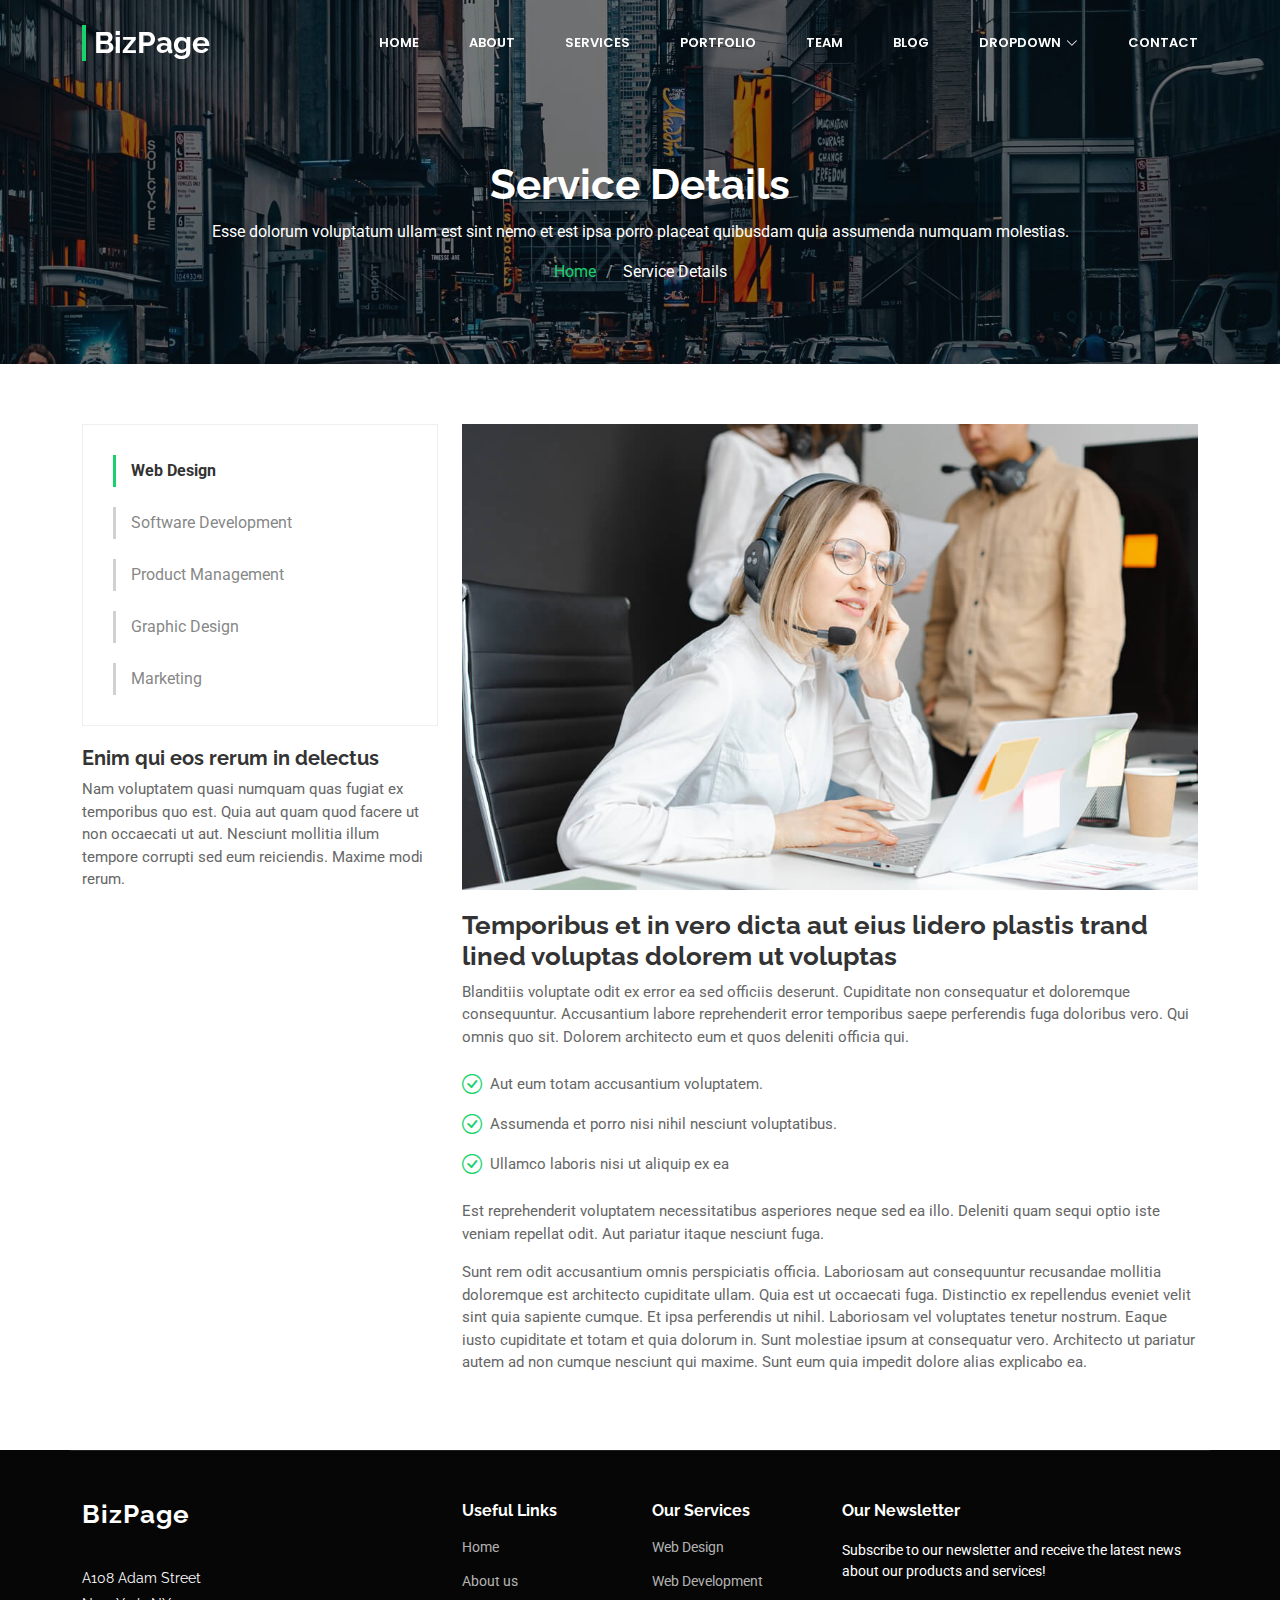
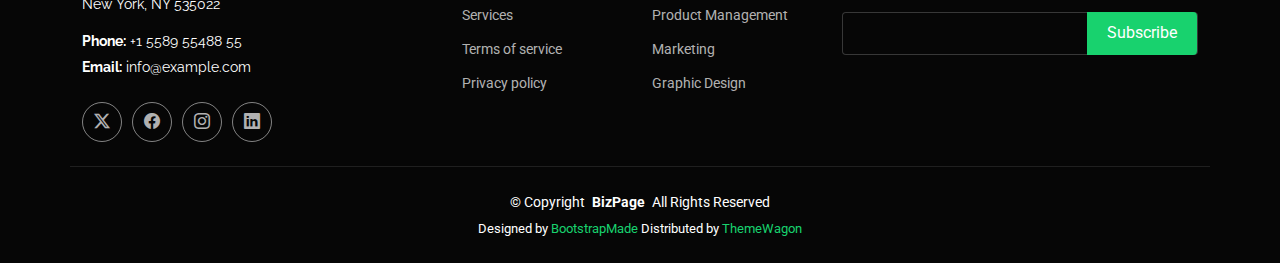
<file: template/main/service-details.html>
<!DOCTYPE html>
<html lang="en">

<head>
  <meta charset="utf-8">
  <meta content="width=device-width, initial-scale=1.0" name="viewport">
  <title>Service Details - BizPage Bootstrap Template</title>
  <meta name="description" content="">
  <meta name="keywords" content="">

  <!-- Favicons -->
  <link href="assets/img/favicon.png" rel="icon">
  <link href="assets/img/apple-touch-icon.png" rel="apple-touch-icon">

  <!-- Fonts -->
  <link href="https://fonts.googleapis.com" rel="preconnect">
  <link href="https://fonts.gstatic.com" rel="preconnect" crossorigin>
  <link href="https://fonts.googleapis.com/css2?family=Roboto:ital,wght@0,100;0,300;0,400;0,500;0,700;0,900;1,100;1,300;1,400;1,500;1,700;1,900&family=Poppins:ital,wght@0,100;0,200;0,300;0,400;0,500;0,600;0,700;0,800;0,900;1,100;1,200;1,300;1,400;1,500;1,600;1,700;1,800;1,900&family=Raleway:ital,wght@0,100;0,200;0,300;0,400;0,500;0,600;0,700;0,800;0,900;1,100;1,200;1,300;1,400;1,500;1,600;1,700;1,800;1,900&display=swap" rel="stylesheet">

  <!-- Vendor CSS Files -->
  <link href="assets/vendor/bootstrap/css/bootstrap.min.css" rel="stylesheet">
  <link href="assets/vendor/bootstrap-icons/bootstrap-icons.css" rel="stylesheet">
  <link href="assets/vendor/aos/aos.css" rel="stylesheet">
  <link href="assets/vendor/glightbox/css/glightbox.min.css" rel="stylesheet">
  <link href="assets/vendor/swiper/swiper-bundle.min.css" rel="stylesheet">

  <!-- Main CSS File -->
  <link href="assets/css/main.css" rel="stylesheet">

  <!-- =======================================================
  * Template Name: BizPage
  * Template URL: https://bootstrapmade.com/bizpage-bootstrap-business-template/
  * Updated: Aug 07 2024 with Bootstrap v5.3.3
  * Author: BootstrapMade.com
  * License: https://bootstrapmade.com/license/
  ======================================================== -->
</head>

<body class="service-details-page">

  <header id="header" class="header d-flex align-items-center fixed-top">
    <div class="container-fluid container-xl position-relative d-flex align-items-center justify-content-between">

      <a href="index.html" class="logo d-flex align-items-center">
        <!-- Uncomment the line below if you also wish to use an image logo -->
        <!-- <img src="assets/img/logo.png" alt=""> -->
        <h1 class="sitename">BizPage</h1>
      </a>

      <nav id="navmenu" class="navmenu">
        <ul>
          <li><a href="#hero">Home</a></li>
          <li><a href="#about">About</a></li>
          <li><a href="#services">Services</a></li>
          <li><a href="#portfolio">Portfolio</a></li>
          <li><a href="#team">Team</a></li>
          <li><a href="blog.html">Blog</a></li>
          <li class="dropdown"><a href="#"><span>Dropdown</span> <i class="bi bi-chevron-down toggle-dropdown"></i></a>
            <ul>
              <li><a href="#">Dropdown 1</a></li>
              <li class="dropdown"><a href="#"><span>Deep Dropdown</span> <i class="bi bi-chevron-down toggle-dropdown"></i></a>
                <ul>
                  <li><a href="#">Deep Dropdown 1</a></li>
                  <li><a href="#">Deep Dropdown 2</a></li>
                  <li><a href="#">Deep Dropdown 3</a></li>
                  <li><a href="#">Deep Dropdown 4</a></li>
                  <li><a href="#">Deep Dropdown 5</a></li>
                </ul>
              </li>
              <li><a href="#">Dropdown 2</a></li>
              <li><a href="#">Dropdown 3</a></li>
              <li><a href="#">Dropdown 4</a></li>
            </ul>
          </li>
          <li><a href="#contact">Contact</a></li>
        </ul>
        <i class="mobile-nav-toggle d-xl-none bi bi-list"></i>
      </nav>

    </div>
  </header>

  <main class="main">

    <!-- Page Title -->
    <div class="page-title dark-background" data-aos="fade" style="background-image: url(assets/img/page-title-bg.jpg);">
      <div class="container position-relative">
        <h1>Service Details</h1>
        <p>Esse dolorum voluptatum ullam est sint nemo et est ipsa porro placeat quibusdam quia assumenda numquam molestias.</p>
        <nav class="breadcrumbs">
          <ol>
            <li><a href="index.html">Home</a></li>
            <li class="current">Service Details</li>
          </ol>
        </nav>
      </div>
    </div><!-- End Page Title -->

    <!-- Service Details Section -->
    <section id="service-details" class="service-details section">

      <div class="container">

        <div class="row gy-4">

          <div class="col-lg-4" data-aos="fade-up" data-aos-delay="100">
            <div class="services-list">
              <a href="#" class="active">Web Design</a>
              <a href="#">Software Development</a>
              <a href="#">Product Management</a>
              <a href="#">Graphic Design</a>
              <a href="#">Marketing</a>
            </div>

            <h4>Enim qui eos rerum in delectus</h4>
            <p>Nam voluptatem quasi numquam quas fugiat ex temporibus quo est. Quia aut quam quod facere ut non occaecati ut aut. Nesciunt mollitia illum tempore corrupti sed eum reiciendis. Maxime modi rerum.</p>
          </div>

          <div class="col-lg-8" data-aos="fade-up" data-aos-delay="200">
            <img src="assets/img/services.jpg" alt="" class="img-fluid services-img">
            <h3>Temporibus et in vero dicta aut eius lidero plastis trand lined voluptas dolorem ut voluptas</h3>
            <p>
              Blanditiis voluptate odit ex error ea sed officiis deserunt. Cupiditate non consequatur et doloremque consequuntur. Accusantium labore reprehenderit error temporibus saepe perferendis fuga doloribus vero. Qui omnis quo sit. Dolorem architecto eum et quos deleniti officia qui.
            </p>
            <ul>
              <li><i class="bi bi-check-circle"></i> <span>Aut eum totam accusantium voluptatem.</span></li>
              <li><i class="bi bi-check-circle"></i> <span>Assumenda et porro nisi nihil nesciunt voluptatibus.</span></li>
              <li><i class="bi bi-check-circle"></i> <span>Ullamco laboris nisi ut aliquip ex ea</span></li>
            </ul>
            <p>
              Est reprehenderit voluptatem necessitatibus asperiores neque sed ea illo. Deleniti quam sequi optio iste veniam repellat odit. Aut pariatur itaque nesciunt fuga.
            </p>
            <p>
              Sunt rem odit accusantium omnis perspiciatis officia. Laboriosam aut consequuntur recusandae mollitia doloremque est architecto cupiditate ullam. Quia est ut occaecati fuga. Distinctio ex repellendus eveniet velit sint quia sapiente cumque. Et ipsa perferendis ut nihil. Laboriosam vel voluptates tenetur nostrum. Eaque iusto cupiditate et totam et quia dolorum in. Sunt molestiae ipsum at consequatur vero. Architecto ut pariatur autem ad non cumque nesciunt qui maxime. Sunt eum quia impedit dolore alias explicabo ea.
            </p>
          </div>

        </div>

      </div>

    </section><!-- /Service Details Section -->

  </main>

  <footer id="footer" class="footer dark-background">

    <div class="container footer-top">
      <div class="row gy-4">
        <div class="col-lg-4 col-md-6 footer-about">
          <a href="index.html" class="logo d-flex align-items-center">
            <span class="sitename">BizPage</span>
          </a>
          <div class="footer-contact pt-3">
            <p>A108 Adam Street</p>
            <p>New York, NY 535022</p>
            <p class="mt-3"><strong>Phone:</strong> <span>+1 5589 55488 55</span></p>
            <p><strong>Email:</strong> <span>info@example.com</span></p>
          </div>
          <div class="social-links d-flex mt-4">
            <a href=""><i class="bi bi-twitter-x"></i></a>
            <a href=""><i class="bi bi-facebook"></i></a>
            <a href=""><i class="bi bi-instagram"></i></a>
            <a href=""><i class="bi bi-linkedin"></i></a>
          </div>
        </div>

        <div class="col-lg-2 col-md-3 footer-links">
          <h4>Useful Links</h4>
          <ul>
            <li><a href="#">Home</a></li>
            <li><a href="#">About us</a></li>
            <li><a href="#">Services</a></li>
            <li><a href="#">Terms of service</a></li>
            <li><a href="#">Privacy policy</a></li>
          </ul>
        </div>

        <div class="col-lg-2 col-md-3 footer-links">
          <h4>Our Services</h4>
          <ul>
            <li><a href="#">Web Design</a></li>
            <li><a href="#">Web Development</a></li>
            <li><a href="#">Product Management</a></li>
            <li><a href="#">Marketing</a></li>
            <li><a href="#">Graphic Design</a></li>
          </ul>
        </div>

        <div class="col-lg-4 col-md-12 footer-newsletter">
          <h4>Our Newsletter</h4>
          <p>Subscribe to our newsletter and receive the latest news about our products and services!</p>
          <form action="forms/newsletter.php" method="post" class="php-email-form">
            <div class="newsletter-form"><input type="email" name="email"><input type="submit" value="Subscribe"></div>
            <div class="loading">Loading</div>
            <div class="error-message"></div>
            <div class="sent-message">Your subscription request has been sent. Thank you!</div>
          </form>
        </div>

      </div>
    </div>

    <div class="container copyright text-center mt-4">
      <p>© <span>Copyright</span> <strong class="px-1 sitename">BizPage</strong> <span>All Rights Reserved</span></p>
      <div class="credits">
        <!-- All the links in the footer should remain intact. -->
        <!-- You can delete the links only if you've purchased the pro version. -->
        <!-- Licensing information: https://bootstrapmade.com/license/ -->
        <!-- Purchase the pro version with working PHP/AJAX contact form: [buy-url] -->
        Designed by <a href="https://bootstrapmade.com/">BootstrapMade</a> Distributed by <a href="https://themewagon.com" target="_blank" >ThemeWagon</a>
      </div>
    </div>

  </footer>

  <!-- Scroll Top -->
  <a href="#" id="scroll-top" class="scroll-top d-flex align-items-center justify-content-center"><i class="bi bi-arrow-up-short"></i></a>

  <!-- Preloader -->
  <div id="preloader"></div>

  <!-- Vendor JS Files -->
  <script src="assets/vendor/bootstrap/js/bootstrap.bundle.min.js"></script>
  <script src="assets/vendor/php-email-form/validate.js"></script>
  <script src="assets/vendor/aos/aos.js"></script>
  <script src="assets/vendor/purecounter/purecounter_vanilla.js"></script>
  <script src="assets/vendor/glightbox/js/glightbox.min.js"></script>
  <script src="assets/vendor/imagesloaded/imagesloaded.pkgd.min.js"></script>
  <script src="assets/vendor/isotope-layout/isotope.pkgd.min.js"></script>
  <script src="assets/vendor/swiper/swiper-bundle.min.js"></script>

  <!-- Main JS File -->
  <script src="assets/js/main.js"></script>

</body>

</html>
</file>
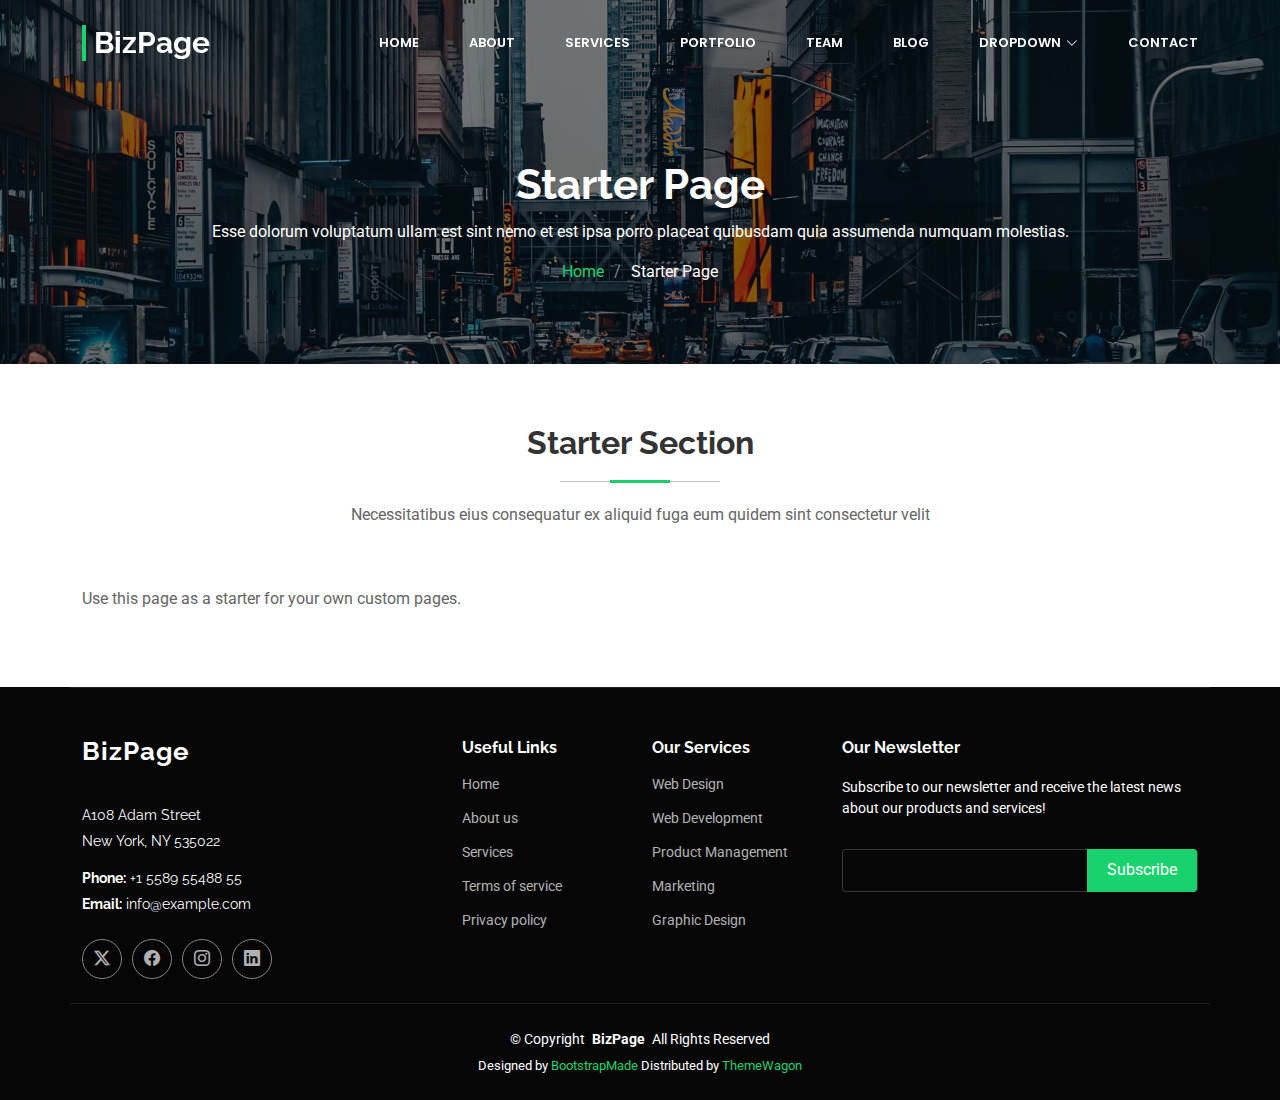
<file: template/main/starter-page.html>
<!DOCTYPE html>
<html lang="en">

<head>
  <meta charset="utf-8">
  <meta content="width=device-width, initial-scale=1.0" name="viewport">
  <title>Starter Page - BizPage Bootstrap Template</title>
  <meta name="description" content="">
  <meta name="keywords" content="">

  <!-- Favicons -->
  <link href="assets/img/favicon.png" rel="icon">
  <link href="assets/img/apple-touch-icon.png" rel="apple-touch-icon">

  <!-- Fonts -->
  <link href="https://fonts.googleapis.com" rel="preconnect">
  <link href="https://fonts.gstatic.com" rel="preconnect" crossorigin>
  <link href="https://fonts.googleapis.com/css2?family=Roboto:ital,wght@0,100;0,300;0,400;0,500;0,700;0,900;1,100;1,300;1,400;1,500;1,700;1,900&family=Poppins:ital,wght@0,100;0,200;0,300;0,400;0,500;0,600;0,700;0,800;0,900;1,100;1,200;1,300;1,400;1,500;1,600;1,700;1,800;1,900&family=Raleway:ital,wght@0,100;0,200;0,300;0,400;0,500;0,600;0,700;0,800;0,900;1,100;1,200;1,300;1,400;1,500;1,600;1,700;1,800;1,900&display=swap" rel="stylesheet">

  <!-- Vendor CSS Files -->
  <link href="assets/vendor/bootstrap/css/bootstrap.min.css" rel="stylesheet">
  <link href="assets/vendor/bootstrap-icons/bootstrap-icons.css" rel="stylesheet">
  <link href="assets/vendor/aos/aos.css" rel="stylesheet">
  <link href="assets/vendor/glightbox/css/glightbox.min.css" rel="stylesheet">
  <link href="assets/vendor/swiper/swiper-bundle.min.css" rel="stylesheet">

  <!-- Main CSS File -->
  <link href="assets/css/main.css" rel="stylesheet">

  <!-- =======================================================
  * Template Name: BizPage
  * Template URL: https://bootstrapmade.com/bizpage-bootstrap-business-template/
  * Updated: Aug 07 2024 with Bootstrap v5.3.3
  * Author: BootstrapMade.com
  * License: https://bootstrapmade.com/license/
  ======================================================== -->
</head>

<body class="starter-page-page">

  <header id="header" class="header d-flex align-items-center fixed-top">
    <div class="container-fluid container-xl position-relative d-flex align-items-center justify-content-between">

      <a href="index.html" class="logo d-flex align-items-center">
        <!-- Uncomment the line below if you also wish to use an image logo -->
        <!-- <img src="assets/img/logo.png" alt=""> -->
        <h1 class="sitename">BizPage</h1>
      </a>

      <nav id="navmenu" class="navmenu">
        <ul>
          <li><a href="#hero">Home</a></li>
          <li><a href="#about">About</a></li>
          <li><a href="#services">Services</a></li>
          <li><a href="#portfolio">Portfolio</a></li>
          <li><a href="#team">Team</a></li>
          <li><a href="blog.html">Blog</a></li>
          <li class="dropdown"><a href="#"><span>Dropdown</span> <i class="bi bi-chevron-down toggle-dropdown"></i></a>
            <ul>
              <li><a href="#">Dropdown 1</a></li>
              <li class="dropdown"><a href="#"><span>Deep Dropdown</span> <i class="bi bi-chevron-down toggle-dropdown"></i></a>
                <ul>
                  <li><a href="#">Deep Dropdown 1</a></li>
                  <li><a href="#">Deep Dropdown 2</a></li>
                  <li><a href="#">Deep Dropdown 3</a></li>
                  <li><a href="#">Deep Dropdown 4</a></li>
                  <li><a href="#">Deep Dropdown 5</a></li>
                </ul>
              </li>
              <li><a href="#">Dropdown 2</a></li>
              <li><a href="#">Dropdown 3</a></li>
              <li><a href="#">Dropdown 4</a></li>
            </ul>
          </li>
          <li><a href="#contact">Contact</a></li>
        </ul>
        <i class="mobile-nav-toggle d-xl-none bi bi-list"></i>
      </nav>

    </div>
  </header>

  <main class="main">

    <!-- Page Title -->
    <div class="page-title dark-background" data-aos="fade" style="background-image: url(assets/img/page-title-bg.jpg);">
      <div class="container position-relative">
        <h1>Starter Page</h1>
        <p>Esse dolorum voluptatum ullam est sint nemo et est ipsa porro placeat quibusdam quia assumenda numquam molestias.</p>
        <nav class="breadcrumbs">
          <ol>
            <li><a href="index.html">Home</a></li>
            <li class="current">Starter Page</li>
          </ol>
        </nav>
      </div>
    </div><!-- End Page Title -->

    <!-- Starter Section Section -->
    <section id="starter-section" class="starter-section section">

      <!-- Section Title -->
      <div class="container section-title" data-aos="fade-up">
        <h2>Starter Section</h2>
        <p>Necessitatibus eius consequatur ex aliquid fuga eum quidem sint consectetur velit</p>
      </div><!-- End Section Title -->

      <div class="container" data-aos="fade-up">
        <p>Use this page as a starter for your own custom pages.</p>
      </div>

    </section><!-- /Starter Section Section -->

  </main>

  <footer id="footer" class="footer dark-background">

    <div class="container footer-top">
      <div class="row gy-4">
        <div class="col-lg-4 col-md-6 footer-about">
          <a href="index.html" class="logo d-flex align-items-center">
            <span class="sitename">BizPage</span>
          </a>
          <div class="footer-contact pt-3">
            <p>A108 Adam Street</p>
            <p>New York, NY 535022</p>
            <p class="mt-3"><strong>Phone:</strong> <span>+1 5589 55488 55</span></p>
            <p><strong>Email:</strong> <span>info@example.com</span></p>
          </div>
          <div class="social-links d-flex mt-4">
            <a href=""><i class="bi bi-twitter-x"></i></a>
            <a href=""><i class="bi bi-facebook"></i></a>
            <a href=""><i class="bi bi-instagram"></i></a>
            <a href=""><i class="bi bi-linkedin"></i></a>
          </div>
        </div>

        <div class="col-lg-2 col-md-3 footer-links">
          <h4>Useful Links</h4>
          <ul>
            <li><a href="#">Home</a></li>
            <li><a href="#">About us</a></li>
            <li><a href="#">Services</a></li>
            <li><a href="#">Terms of service</a></li>
            <li><a href="#">Privacy policy</a></li>
          </ul>
        </div>

        <div class="col-lg-2 col-md-3 footer-links">
          <h4>Our Services</h4>
          <ul>
            <li><a href="#">Web Design</a></li>
            <li><a href="#">Web Development</a></li>
            <li><a href="#">Product Management</a></li>
            <li><a href="#">Marketing</a></li>
            <li><a href="#">Graphic Design</a></li>
          </ul>
        </div>

        <div class="col-lg-4 col-md-12 footer-newsletter">
          <h4>Our Newsletter</h4>
          <p>Subscribe to our newsletter and receive the latest news about our products and services!</p>
          <form action="forms/newsletter.php" method="post" class="php-email-form">
            <div class="newsletter-form"><input type="email" name="email"><input type="submit" value="Subscribe"></div>
            <div class="loading">Loading</div>
            <div class="error-message"></div>
            <div class="sent-message">Your subscription request has been sent. Thank you!</div>
          </form>
        </div>

      </div>
    </div>

    <div class="container copyright text-center mt-4">
      <p>© <span>Copyright</span> <strong class="px-1 sitename">BizPage</strong> <span>All Rights Reserved</span></p>
      <div class="credits">
        <!-- All the links in the footer should remain intact. -->
        <!-- You can delete the links only if you've purchased the pro version. -->
        <!-- Licensing information: https://bootstrapmade.com/license/ -->
        <!-- Purchase the pro version with working PHP/AJAX contact form: [buy-url] -->
        Designed by <a href="https://bootstrapmade.com/">BootstrapMade</a> Distributed by <a href="https://themewagon.com" target="_blank" >ThemeWagon</a>
      </div>
    </div>

  </footer>

  <!-- Scroll Top -->
  <a href="#" id="scroll-top" class="scroll-top d-flex align-items-center justify-content-center"><i class="bi bi-arrow-up-short"></i></a>

  <!-- Preloader -->
  <div id="preloader"></div>

  <!-- Vendor JS Files -->
  <script src="assets/vendor/bootstrap/js/bootstrap.bundle.min.js"></script>
  <script src="assets/vendor/php-email-form/validate.js"></script>
  <script src="assets/vendor/aos/aos.js"></script>
  <script src="assets/vendor/purecounter/purecounter_vanilla.js"></script>
  <script src="assets/vendor/glightbox/js/glightbox.min.js"></script>
  <script src="assets/vendor/imagesloaded/imagesloaded.pkgd.min.js"></script>
  <script src="assets/vendor/isotope-layout/isotope.pkgd.min.js"></script>
  <script src="assets/vendor/swiper/swiper-bundle.min.js"></script>

  <!-- Main JS File -->
  <script src="assets/js/main.js"></script>

</body>

</html>
</file>
<file: template/main/assets/css/main.css>
/**
* Template Name: BizPage
* Template URL: https://bootstrapmade.com/bizpage-bootstrap-business-template/
* Updated: Aug 07 2024 with Bootstrap v5.3.3
* Author: BootstrapMade.com
* License: https://bootstrapmade.com/license/
*/

/*--------------------------------------------------------------
# Font & Color Variables
# Help: https://bootstrapmade.com/color-system/
--------------------------------------------------------------*/
/* Fonts */
:root {
  --default-font: "Roboto",  system-ui, -apple-system, "Segoe UI", Roboto, "Helvetica Neue", Arial, "Noto Sans", "Liberation Sans", sans-serif, "Apple Color Emoji", "Segoe UI Emoji", "Segoe UI Symbol", "Noto Color Emoji";
  --heading-font: "Raleway",  sans-serif;
  --nav-font: "Poppins",  sans-serif;
}

/* Global Colors - The following color variables are used throughout the website. Updating them here will change the color scheme of the entire website */
:root { 
  --background-color: #ffffff; /* Background color for the entire website, including individual sections */
  --default-color: #666666; /* Default color used for the majority of the text content across the entire website */
  --heading-color: #333333; /* Color for headings, subheadings and title throughout the website */
  --accent-color: #18d26e; /* Accent color that represents your brand on the website. It's used for buttons, links, and other elements that need to stand out */
  --surface-color: #ffffff; /* The surface color is used as a background of boxed elements within sections, such as cards, icon boxes, or other elements that require a visual separation from the global background. */
  --contrast-color: #ffffff; /* Contrast color for text, ensuring readability against backgrounds of accent, heading, or default colors. */
}

/* Nav Menu Colors - The following color variables are used specifically for the navigation menu. They are separate from the global colors to allow for more customization options */
:root {
  --nav-color: #ffffff;  /* The default color of the main navmenu links */
  --nav-hover-color: #18d26e; /* Applied to main navmenu links when they are hovered over or active */
  --nav-mobile-background-color: #ffffff; /* Used as the background color for mobile navigation menu */
  --nav-dropdown-background-color: #ffffff; /* Used as the background color for dropdown items that appear when hovering over primary navigation items */
  --nav-dropdown-color: #666666; /* Used for navigation links of the dropdown items in the navigation menu. */
  --nav-dropdown-hover-color: #18d26e; /* Similar to --nav-hover-color, this color is applied to dropdown navigation links when they are hovered over. */
}

/* Color Presets - These classes override global colors when applied to any section or element, providing reuse of the sam color scheme. */

.light-background {
  --background-color: #f7f7f7;
  --surface-color: #ffffff;
}

.dark-background {
  --background-color: #060606;
  --default-color: #ffffff;
  --heading-color: #ffffff;
  --surface-color: #252525;
  --contrast-color: #ffffff;
}

/* Smooth scroll */
:root {
  scroll-behavior: smooth;
}

/*--------------------------------------------------------------
# General Styling & Shared Classes
--------------------------------------------------------------*/
body {
  color: var(--default-color);
  background-color: var(--background-color);
  font-family: var(--default-font);
}

a {
  color: var(--accent-color);
  text-decoration: none;
  transition: 0.3s;
}

a:hover {
  color: color-mix(in srgb, var(--accent-color), transparent 25%);
  text-decoration: none;
}

h1,
h2,
h3,
h4,
h5,
h6 {
  color: var(--heading-color);
  font-family: var(--heading-font);
}

/* PHP Email Form Messages
------------------------------*/
.php-email-form .error-message {
  display: none;
  background: #df1529;
  color: #ffffff;
  text-align: left;
  padding: 15px;
  margin-bottom: 24px;
  font-weight: 600;
}

.php-email-form .sent-message {
  display: none;
  color: #ffffff;
  background: #059652;
  text-align: center;
  padding: 15px;
  margin-bottom: 24px;
  font-weight: 600;
}

.php-email-form .loading {
  display: none;
  background: var(--surface-color);
  text-align: center;
  padding: 15px;
  margin-bottom: 24px;
}

.php-email-form .loading:before {
  content: "";
  display: inline-block;
  border-radius: 50%;
  width: 24px;
  height: 24px;
  margin: 0 10px -6px 0;
  border: 3px solid var(--accent-color);
  border-top-color: var(--surface-color);
  animation: php-email-form-loading 1s linear infinite;
}

@keyframes php-email-form-loading {
  0% {
    transform: rotate(0deg);
  }

  100% {
    transform: rotate(360deg);
  }
}

/*--------------------------------------------------------------
# Global Header
--------------------------------------------------------------*/
.header {
  --background-color: rgba(0, 0, 0, 0);
  --default-color: #ffffff;
  --heading-color: #ffffff;
  color: var(--default-color);
  background-color: var(--background-color);
  padding: 15px 0;
  transition: all 0.5s;
  z-index: 997;
}

.list-tujuan{
  list-style: none;
  text-align: center;
}

.header .logo {
  line-height: 1;
}

.header .logo img {
  max-height: 32px;
  margin-right: 8px;
}

.header .logo h1 {
  font-size: 30px;
  margin: 0;
  font-weight: 700;
  color: var(--heading-color);
  border-left: 4px solid var(--accent-color);
  padding-left: 8px;
}

.scrolled .header {
  box-shadow: 0px 0 18px rgba(0, 0, 0, 0.1);
}

/* Global Header on Scroll
------------------------------*/
.scrolled .header {
  --background-color: rgba(0, 0, 0, 0.9);
}

/*--------------------------------------------------------------
# Navigation Menu
--------------------------------------------------------------*/
/* Navmenu - Desktop */
@media (min-width: 1200px) {
  .navmenu {
    padding: 0;
  }

  .navmenu ul {
    margin: 0;
    padding: 0;
    display: flex;
    list-style: none;
    align-items: center;
    gap: 20px;
  }

  .navmenu li {
    position: relative;
  }

  .navmenu a,
  .navmenu a:focus {
    color: var(--nav-color);
    padding: 18px 15px;
    font-size: 13px;
    font-family: var(--nav-font);
    font-weight: 600;
    text-transform: uppercase;
    display: flex;
    align-items: center;
    justify-content: space-between;
    white-space: nowrap;
    transition: 0.3s;
  }

  .navmenu a i,
  .navmenu a:focus i {
    font-size: 12px;
    line-height: 0;
    margin-left: 5px;
    transition: 0.3s;
  }

  .navmenu li:last-child a {
    padding-right: 0;
  }

  .navmenu li:hover>a,
  .navmenu .active,
  .navmenu .active:focus {
    color: var(--nav-hover-color);
  }

  .navmenu .dropdown ul {
    margin: 0;
    padding: 10px 0;
    background: var(--nav-dropdown-background-color);
    display: block;
    position: absolute;
    visibility: hidden;
    left: 14px;
    top: 130%;
    opacity: 0;
    transition: 0.3s;
    border-radius: 4px;
    z-index: 99;
    box-shadow: 0px 0px 30px rgba(0, 0, 0, 0.1);
  }

  .navmenu .dropdown ul li {
    min-width: 200px;
  }

  .navmenu .dropdown ul a {
    padding: 10px 20px;
    font-size: 15px;
    text-transform: none;
    color: var(--nav-dropdown-color);
  }

  .navmenu .dropdown ul a i {
    font-size: 12px;
  }

  .navmenu .dropdown ul a:hover,
  .navmenu .dropdown ul .active:hover,
  .navmenu .dropdown ul li:hover>a {
    color: var(--nav-dropdown-hover-color);
  }

  .navmenu .dropdown:hover>ul {
    opacity: 1;
    top: 100%;
    visibility: visible;
  }

  .navmenu .dropdown .dropdown ul {
    top: 0;
    left: -90%;
    visibility: hidden;
  }

  .navmenu .dropdown .dropdown:hover>ul {
    opacity: 1;
    top: 0;
    left: -100%;
    visibility: visible;
  }
}

/* Navmenu - Mobile */
@media (max-width: 1199px) {
  .mobile-nav-toggle {
    color: var(--nav-color);
    font-size: 28px;
    line-height: 0;
    margin-right: 10px;
    cursor: pointer;
    transition: color 0.3s;
  }

  .navmenu {
    padding: 0;
    z-index: 9997;
  }

  .navmenu ul {
    display: none;
    list-style: none;
    position: absolute;
    inset: 60px 20px 20px 20px;
    padding: 10px 0;
    margin: 0;
    border-radius: 6px;
    background-color: var(--nav-mobile-background-color);
    overflow-y: auto;
    transition: 0.3s;
    z-index: 9998;
    box-shadow: 0px 0px 30px rgba(0, 0, 0, 0.1);
  }

  .navmenu a,
  .navmenu a:focus {
    color: var(--nav-dropdown-color);
    padding: 10px 20px;
    font-family: var(--nav-font);
    font-size: 17px;
    font-weight: 500;
    display: flex;
    align-items: center;
    justify-content: space-between;
    white-space: nowrap;
    transition: 0.3s;
  }

  .navmenu a i,
  .navmenu a:focus i {
    font-size: 12px;
    line-height: 0;
    margin-left: 5px;
    width: 30px;
    height: 30px;
    display: flex;
    align-items: center;
    justify-content: center;
    border-radius: 50%;
    transition: 0.3s;
    background-color: color-mix(in srgb, var(--accent-color), transparent 90%);
  }

  .navmenu a i:hover,
  .navmenu a:focus i:hover {
    background-color: var(--accent-color);
    color: var(--contrast-color);
  }

  .navmenu a:hover,
  .navmenu .active,
  .navmenu .active:focus {
    color: var(--nav-dropdown-hover-color);
  }

  .navmenu .active i,
  .navmenu .active:focus i {
    background-color: var(--accent-color);
    color: var(--contrast-color);
    transform: rotate(180deg);
  }

  .navmenu .dropdown ul {
    position: static;
    display: none;
    z-index: 99;
    padding: 10px 0;
    margin: 10px 20px;
    background-color: var(--nav-dropdown-background-color);
    border: 1px solid color-mix(in srgb, var(--default-color), transparent 90%);
    box-shadow: none;
    transition: all 0.5s ease-in-out;
  }

  .navmenu .dropdown ul ul {
    background-color: rgba(33, 37, 41, 0.1);
  }

  .navmenu .dropdown>.dropdown-active {
    display: block;
    background-color: rgba(33, 37, 41, 0.03);
  }

  .mobile-nav-active {
    overflow: hidden;
  }

  .mobile-nav-active .mobile-nav-toggle {
    color: #fff;
    position: absolute;
    font-size: 32px;
    top: 15px;
    right: 15px;
    margin-right: 0;
    z-index: 9999;
  }

  .mobile-nav-active .navmenu {
    position: fixed;
    overflow: hidden;
    inset: 0;
    background: rgba(33, 37, 41, 0.8);
    transition: 0.3s;
  }

  .mobile-nav-active .navmenu>ul {
    display: block;
  }
}

/*--------------------------------------------------------------
# Global Footer
--------------------------------------------------------------*/
.footer {
  color: var(--default-color);
  background-color: var(--background-color);
  font-size: 14px;
  position: relative;
}

.footer .footer-top {
  padding-top: 50px;
  border-top: 1px solid color-mix(in srgb, var(--default-color), transparent 90%);
}

.footer .footer-about .logo {
  line-height: 1;
  margin-bottom: 25px;
}

.footer .footer-about .logo img {
  max-height: 40px;
  margin-right: 6px;
}

.footer .footer-about .logo span {
  font-size: 26px;
  font-weight: 700;
  letter-spacing: 1px;
  font-family: var(--heading-font);
  color: var(--heading-color);
}

.footer .footer-about p {
  font-size: 14px;
  font-family: var(--heading-font);
}

.footer .social-links a {
  display: flex;
  align-items: center;
  justify-content: center;
  width: 40px;
  height: 40px;
  border-radius: 50%;
  border: 1px solid color-mix(in srgb, var(--default-color), transparent 50%);
  font-size: 16px;
  color: color-mix(in srgb, var(--default-color), transparent 30%);
  margin-right: 10px;
  transition: 0.3s;
}

.footer .social-links a:hover {
  color: var(--accent-color);
  border-color: var(--accent-color);
}

.footer h4 {
  font-size: 16px;
  font-weight: bold;
  position: relative;
  padding-bottom: 12px;
}

.footer .footer-links {
  margin-bottom: 30px;
}

.footer .footer-links ul {
  list-style: none;
  padding: 0;
  margin: 0;
}

.footer .footer-links ul i {
  padding-right: 2px;
  font-size: 12px;
  line-height: 0;
}

.footer .footer-links ul li {
  padding: 10px 0;
  display: flex;
  align-items: center;
}

.footer .footer-links ul li:first-child {
  padding-top: 0;
}

.footer .footer-links ul a {
  color: color-mix(in srgb, var(--default-color), transparent 30%);
  display: inline-block;
  line-height: 1;
}

.footer .footer-links ul a:hover {
  color: var(--accent-color);
}

.footer .footer-contact p {
  margin-bottom: 5px;
}

.footer .footer-newsletter .newsletter-form {
  margin-top: 30px;
  margin-bottom: 15px;
  padding: 6px 8px;
  position: relative;
  border-radius: 4px;
  border: 1px solid color-mix(in srgb, var(--default-color), transparent 80%);
  display: flex;
  background-color: var(--background-color);
  transition: 0.3s;
}

.footer .footer-newsletter .newsletter-form:focus-within {
  border-color: var(--accent-color);
}

.footer .footer-newsletter .newsletter-form input[type=email] {
  border: 0;
  padding: 4px;
  width: 100%;
  background-color: var(--background-color);
  color: var(--default-color);
}

.footer .footer-newsletter .newsletter-form input[type=email]:focus-visible {
  outline: none;
}

.footer .footer-newsletter .newsletter-form input[type=submit] {
  border: 0;
  font-size: 16px;
  padding: 0 20px;
  margin: -7px -8px -7px 0;
  background: var(--accent-color);
  color: var(--contrast-color);
  transition: 0.3s;
  border-radius: 0 4px 4px 0;
}

.footer .footer-newsletter .newsletter-form input[type=submit]:hover {
  background: color-mix(in srgb, var(--accent-color), transparent 20%);
}

.footer .copyright {
  padding: 25px 0;
  border-top: 1px solid color-mix(in srgb, var(--default-color), transparent 90%);
}

.footer .copyright p {
  margin-bottom: 0;
}

.footer .credits {
  margin-top: 6px;
  font-size: 13px;
}

/*--------------------------------------------------------------
# Preloader
--------------------------------------------------------------*/
#preloader {
  position: fixed;
  inset: 0;
  z-index: 999999;
  overflow: hidden;
  background: var(--background-color);
  transition: all 0.6s ease-out;
}

#preloader:before {
  content: "";
  position: fixed;
  top: calc(50% - 30px);
  left: calc(50% - 30px);
  border: 6px solid #ffffff;
  border-color: var(--accent-color) transparent var(--accent-color) transparent;
  border-radius: 50%;
  width: 60px;
  height: 60px;
  animation: animate-preloader 1.5s linear infinite;
}

@keyframes animate-preloader {
  0% {
    transform: rotate(0deg);
  }

  100% {
    transform: rotate(360deg);
  }
}

/*--------------------------------------------------------------
# Scroll Top Button
--------------------------------------------------------------*/
.scroll-top {
  position: fixed;
  visibility: hidden;
  opacity: 0;
  right: 15px;
  bottom: 15px;
  z-index: 99999;
  background-color: var(--accent-color);
  width: 40px;
  height: 40px;
  border-radius: 4px;
  transition: all 0.4s;
}

.scroll-top i {
  font-size: 24px;
  color: var(--contrast-color);
  line-height: 0;
}

.scroll-top:hover {
  background-color: color-mix(in srgb, var(--accent-color), transparent 20%);
  color: var(--contrast-color);
}

.scroll-top.active {
  visibility: visible;
  opacity: 1;
}

/*--------------------------------------------------------------
# Disable aos animation delay on mobile devices
--------------------------------------------------------------*/
@media screen and (max-width: 768px) {
  [data-aos-delay] {
    transition-delay: 0 !important;
  }
}

/*--------------------------------------------------------------
# Global Page Titles & Breadcrumbs
--------------------------------------------------------------*/
.page-title {
  color: var(--default-color);
  background-color: var(--background-color);
  background-size: cover;
  background-position: center;
  background-repeat: no-repeat;
  padding: 160px 0 80px 0;
  text-align: center;
  position: relative;
}

.page-title:before {
  content: "";
  background-color: color-mix(in srgb, var(--background-color), transparent 50%);
  position: absolute;
  inset: 0;
}

.page-title h1 {
  font-size: 42px;
  font-weight: 700;
  margin-bottom: 10px;
}

.page-title .breadcrumbs ol {
  display: flex;
  flex-wrap: wrap;
  list-style: none;
  justify-content: center;
  padding: 0;
  margin: 0;
  font-size: 16px;
  font-weight: 400;
}

.page-title .breadcrumbs ol li+li {
  padding-left: 10px;
}

.page-title .breadcrumbs ol li+li::before {
  content: "/";
  display: inline-block;
  padding-right: 10px;
  color: color-mix(in srgb, var(--default-color), transparent 50%);
}

/*--------------------------------------------------------------
# Global Sections
--------------------------------------------------------------*/
section,
.section {
  color: var(--default-color);
  background-color: var(--background-color);
  padding: 60px 0;
  scroll-margin-top: 85px;
  overflow: clip;
}

@media (max-width: 1199px) {

  section,
  .section {
    scroll-margin-top: 66px;
  }
}

/*--------------------------------------------------------------
# Global Section Titles
--------------------------------------------------------------*/
.section-title {
  text-align: center;
  padding-bottom: 60px;
  position: relative;
}

.section-title h2 {
  font-size: 32px;
  font-weight: 700;
  margin-bottom: 20px;
  padding-bottom: 20px;
  position: relative;
}

.section-title h2:before {
  content: "";
  position: absolute;
  display: block;
  width: 160px;
  height: 1px;
  background: color-mix(in srgb, var(--default-color), transparent 60%);
  left: 0;
  right: 0;
  bottom: 1px;
  margin: auto;
}

.section-title h2::after {
  content: "";
  position: absolute;
  display: block;
  width: 60px;
  height: 3px;
  background: var(--accent-color);
  left: 0;
  right: 0;
  bottom: 0;
  margin: auto;
}

.section-title p {
  margin-bottom: 0;
}

/*--------------------------------------------------------------
# Hero Section
--------------------------------------------------------------*/
.hero {
  padding: 0;
}

.hero .carousel {
  width: 100%;
  min-height: 100vh;
  padding: 0;
  margin: 0;
  background-color: var(--background-color);
  position: relative;
}

.hero img {
  position: absolute;
  inset: 0;
  display: block;
  width: 100%;
  height: 100%;
  object-fit: cover;
  z-index: 1;
}

.hero .carousel-item {
  position: absolute;
  inset: 0;
  background-size: cover;
  background-position: center;
  background-repeat: no-repeat;
  overflow: hidden;
}

.hero .carousel-item:before {
  content: "";
  background: color-mix(in srgb, var(--background-color), transparent 30%);
  position: absolute;
  inset: 0;
  z-index: 2;
}

.hero .carousel-item::before {
  content: "";
  background-color: color-mix(in srgb, var(--background-color), transparent 30%);
  position: absolute;
  inset: 0;
}

.hero .carousel-container {
  position: absolute;
  inset: 90px 64px 64px 64px;
  display: flex;
  justify-content: center;
  align-items: center;
  flex-direction: column;
  z-index: 3;
}

.hero h2 {
  margin-bottom: 30px;
  font-size: 48px;
  font-weight: 700;
  animation: fadeInDown 1s both;
}

@media (max-width: 768px) {
  .hero h2 {
    font-size: 30px;
  }
}

.hero p {
  animation: fadeInDown 1s both 0.2s;
}

@media (min-width: 1024px) {

  .hero h2,
  .hero p {
    max-width: 60%;
  }
}

.hero .btn-get-started {
  color: var(--contrast-color);
  background: var(--accent-color);
  font-family: var(--heading-font);
  font-weight: 500;
  font-size: 15px;
  letter-spacing: 1px;
  display: inline-block;
  padding: 8px 32px;
  border-radius: 50px;
  transition: 0.5s;
  margin: 10px;
  animation: fadeInUp 1s both 0.4s;
}

.hero .btn-get-started:hover {
  background: color-mix(in srgb, var(--accent-color), transparent 20%);
}

.hero .carousel-control-prev,
.hero .carousel-control-next {
  width: 10%;
  transition: 0.3s;
  opacity: 0.5;
}

.hero .carousel-control-prev:focus,
.hero .carousel-control-next:focus {
  opacity: 0.5;
}

.hero .carousel-control-prev:hover,
.hero .carousel-control-next:hover {
  opacity: 0.9;
}

@media (min-width: 1024px) {

  .hero .carousel-control-prev,
  .hero .carousel-control-next {
    width: 5%;
  }
}

.hero .carousel-control-next-icon,
.hero .carousel-control-prev-icon {
  background: none;
  font-size: 32px;
  line-height: 1;
}

.hero .carousel-indicators {
  list-style: none;
}

.hero .carousel-indicators li {
  cursor: pointer;
}

@keyframes fadeInUp {
  from {
    opacity: 0;
    transform: translate3d(0, 100%, 0);
  }

  to {
    opacity: 1;
    transform: translate3d(0, 0, 0);
  }
}

@keyframes fadeInDown {
  from {
    opacity: 0;
    transform: translate3d(0, -100%, 0);
  }

  to {
    opacity: 1;
    transform: translate3d(0, 0, 0);
  }
}

/*--------------------------------------------------------------
# Featured Services Section
--------------------------------------------------------------*/
.featured-services {
  padding: 40px 0 10px 0;
}

.featured-services .service-item {
  position: relative;
  height: 100%;
  margin-bottom: 30px;
}

.featured-services .service-item .icon {
  margin-right: 20px;
}

.featured-services .service-item .icon i {
  color: var(--accent-color);
  font-size: 40px;
  line-height: 0;
  transition: 0.3s;
}

.featured-services .service-item:hover .icon i {
  color: var(--accent-color);
}

.featured-services .service-item .title {
  color: var(--heading-color);
  font-weight: 700;
  margin-bottom: 10px;
  font-size: 20px;
  transition: 0.3s;
}

.featured-services .service-item .description {
  font-size: 15px;
  color: color-mix(in srgb, var(--default-color), transparent 30%);
  margin-bottom: 10px;
}

.featured-services .service-item .readmore {
  display: flex;
  align-items: center;
  color: color-mix(in srgb, var(--default-color), transparent 50%);
  transition: 0.3s;
  font-weight: 700;
  font-size: 14px;
}

.featured-services .service-item .readmore i {
  margin-left: 8px;
}

.featured-services .service-item:hover .title,
.featured-services .service-item:hover .readmore,
.featured-services .service-item:hover .icon i {
  color: var(--accent-color);
}

/*--------------------------------------------------------------
# About Section
--------------------------------------------------------------*/
.about .content .who-we-are {
  text-transform: uppercase;
  margin-bottom: 15px;
  color: color-mix(in srgb, var(--default-color), transparent 40%);
}

.about .content h3 {
  font-size: 2rem;
  font-weight: 700;
}

.about .content ul {
  list-style: none;
  padding: 0;
}

.about .content ul li {
  padding-bottom: 10px;
}

.about .content ul i {
  font-size: 1.25rem;
  margin-right: 4px;
  color: var(--accent-color);
}

.about .content p:last-child {
  margin-bottom: 0;
}

.about .content .read-more {
  background: var(--accent-color);
  color: var(--contrast-color);
  font-family: var(--heading-font);
  font-weight: 500;
  font-size: 16px;
  letter-spacing: 1px;
  padding: 12px 24px;
  border-radius: 5px;
  transition: 0.3s;
  display: inline-flex;
  align-items: center;
  justify-content: center;
}

.about .content .read-more i {
  font-size: 18px;
  margin-left: 5px;
  line-height: 0;
  transition: 0.3s;
}

.about .content .read-more:hover {
  background: color-mix(in srgb, var(--accent-color), transparent 20%);
  padding-right: 19px;
}

.about .content .read-more:hover i {
  margin-left: 10px;
}

.about .about-images img {
  border-radius: 10px;
}

/*--------------------------------------------------------------
# Stats Section
--------------------------------------------------------------*/
.stats .stats-item {
  padding: 30px;
  width: 100%;
}

.stats .stats-item span {
  font-size: 48px;
  display: block;
  color: var(--accent-color);
  font-weight: 700;
}

.stats .stats-item p {
  color: color-mix(in srgb, var(--default-color), transparent 40%);
  padding: 0;
  margin: 0;
  font-family: var(--heading-font);
  font-size: 15px;
  font-weight: 600;
}

/*--------------------------------------------------------------
# Services Section
--------------------------------------------------------------*/
.services .service-item {
  background-color: var(--surface-color);
  padding: 30px;
  border: 1px solid color-mix(in srgb, var(--default-color), transparent 85%);
  transition: 0.3s;
}

.services .service-item .icon {
  font-size: 36px;
  line-height: 0;
  margin-right: 30px;
  color: var(--accent-color);
}

.services .service-item .title {
  font-weight: 700;
  margin-bottom: 15px;
  font-size: 20px;
}

.services .service-item .title a {
  color: var(--heading-color);
}

.services .service-item .description {
  line-height: 24px;
  font-size: 14px;
  margin: 0;
}

.services .service-item:hover {
  border-color: var(--accent-color);
}

.services .service-item:hover .title a {
  color: var(--accent-color);
}

/*--------------------------------------------------------------
# Call To Action Section
--------------------------------------------------------------*/
.call-to-action {
  padding: 80px 0;
  position: relative;
  clip-path: inset(0);
}

.call-to-action img {
  position: fixed;
  top: 0;
  left: 0;
  display: block;
  width: 100%;
  height: 100%;
  object-fit: cover;
  z-index: 1;
}

.call-to-action:before {
  content: "";
  background: color-mix(in srgb, var(--background-color), transparent 50%);
  position: absolute;
  inset: 0;
  z-index: 2;
}

.call-to-action .container {
  position: relative;
  z-index: 3;
}

.call-to-action h3 {
  font-size: 28px;
  font-weight: 700;
  color: var(--default-color);
}

.call-to-action p {
  color: var(--default-color);
}

.call-to-action .cta-btn {
  font-family: var(--heading-font);
  font-weight: 500;
  font-size: 16px;
  letter-spacing: 1px;
  display: inline-block;
  padding: 12px 40px;
  border-radius: 5px;
  transition: 0.5s;
  margin: 10px;
  border: 2px solid var(--contrast-color);
  color: var(--contrast-color);
}

.call-to-action .cta-btn:hover {
  background: var(--accent-color);
  border: 2px solid var(--accent-color);
}

/*--------------------------------------------------------------
# Portfolio Section
--------------------------------------------------------------*/
.portfolio .portfolio-filters {
  padding: 0;
  margin: 0 auto 20px auto;
  list-style: none;
  text-align: center;
}

.portfolio .portfolio-filters li {
  cursor: pointer;
  display: inline-block;
  padding: 0;
  font-size: 16px;
  font-weight: 600;
  margin: 0 10px;
  line-height: 1;
  text-transform: uppercase;
  margin-bottom: 5px;
  transition: all 0.3s ease-in-out;
}

.portfolio .portfolio-filters li:hover,
.portfolio .portfolio-filters li.filter-active {
  color: var(--accent-color);
}

.portfolio .portfolio-filters li:first-child {
  margin-left: 0;
}

.portfolio .portfolio-filters li:last-child {
  margin-right: 0;
}

@media (max-width: 575px) {
  .portfolio .portfolio-filters li {
    font-size: 14px;
    margin: 0 5px;
  }
}

.portfolio .portfolio-item {
  position: relative;
}

.portfolio .portfolio-item .portfolio-info {
  background-color: color-mix(in srgb, var(--surface-color), transparent 10%);
  opacity: 0;
  position: absolute;
  left: 30px;
  right: 30px;
  bottom: 0;
  z-index: 3;
  transition: all ease-in-out 0.3s;
  padding: 15px;
}

.portfolio .portfolio-item .portfolio-info h4 {
  font-size: 18px;
  font-weight: 600;
  padding-right: 50px;
}

.portfolio .portfolio-item .portfolio-info p {
  color: color-mix(in srgb, var(--default-color), transparent 30%);
  font-size: 14px;
  margin-bottom: 0;
  padding-right: 50px;
}

.portfolio .portfolio-item .portfolio-info .preview-link,
.portfolio .portfolio-item .portfolio-info .details-link {
  position: absolute;
  right: 50px;
  font-size: 24px;
  top: calc(50% - 14px);
  color: color-mix(in srgb, var(--default-color), transparent 30%);
  transition: 0.3s;
  line-height: 0;
}

.portfolio .portfolio-item .portfolio-info .preview-link:hover,
.portfolio .portfolio-item .portfolio-info .details-link:hover {
  color: var(--accent-color);
}

.portfolio .portfolio-item .portfolio-info .details-link {
  right: 14px;
  font-size: 28px;
}

.portfolio .portfolio-item:hover .portfolio-info {
  opacity: 1;
  bottom: 20px;
}

/*--------------------------------------------------------------
# Testimonials Section
--------------------------------------------------------------*/
.testimonials .section-header {
  margin-bottom: 40px;
}

.testimonials .testimonials-carousel,
.testimonials .testimonials-slider {
  overflow: hidden;
}

.testimonials .testimonial-item {
  text-align: center;
}

.testimonials .testimonial-item .testimonial-img {
  width: 120px;
  border-radius: 50%;
  border: 4px solid var(--background-color);
  margin: 0 auto;
}

.testimonials .testimonial-item h3 {
  font-size: 20px;
  font-weight: bold;
  margin: 10px 0 5px 0;
}

.testimonials .testimonial-item h4 {
  font-size: 14px;
  color: color-mix(in srgb, var(--default-color), transparent 40%);
  margin: 0 0 15px 0;
}

.testimonials .testimonial-item .stars {
  margin-bottom: 15px;
}

.testimonials .testimonial-item .stars i {
  color: #ffc107;
  margin: 0 1px;
}

.testimonials .testimonial-item .quote-icon-left,
.testimonials .testimonial-item .quote-icon-right {
  color: color-mix(in srgb, var(--accent-color), transparent 50%);
  font-size: 26px;
  line-height: 0;
}

.testimonials .testimonial-item .quote-icon-left {
  display: inline-block;
  left: -5px;
  position: relative;
}

.testimonials .testimonial-item .quote-icon-right {
  display: inline-block;
  right: -5px;
  position: relative;
  top: 10px;
  transform: scale(-1, -1);
}

.testimonials .testimonial-item p {
  font-style: italic;
  margin: 0 auto 15px auto;
}

.testimonials .swiper-wrapper {
  height: auto;
}

.testimonials .swiper-pagination {
  margin-top: 20px;
  position: relative;
}

.testimonials .swiper-pagination .swiper-pagination-bullet {
  width: 12px;
  height: 12px;
  opacity: 1;
  background-color: color-mix(in srgb, var(--default-color), transparent 85%);
}

.testimonials .swiper-pagination .swiper-pagination-bullet-active {
  background-color: var(--accent-color);
}

@media (min-width: 992px) {
  .testimonials .testimonial-item p {
    width: 80%;
  }
}

/*--------------------------------------------------------------
# Team Section
--------------------------------------------------------------*/
.team {
  --default-color: #ffffff;
}

.team .member {
  text-align: center;
  position: relative;
  height: 100%;
}

.team .member .member-info {
  opacity: 0;
  display: flex;
  justify-content: center;
  align-items: center;
  position: absolute;
  inset: 0;
  transition: 0.2s;
}

.team .member .member-info-content {
  margin-top: -50px;
  transition: margin 0.2s;
}

.team .member:hover .member-info {
  background: rgba(0, 0, 0, 0.6);
  opacity: 1;
  transition: 0.4s;
}

.team .member:hover .member-info-content {
  margin-top: 0;
  transition: margin 0.4s;
}

.team .member h4 {
  color: var(--contrast-color);
  font-weight: 700;
  margin-bottom: 2px;
  font-size: 18px;
}

.team .member span {
  font-style: italic;
  display: block;
  font-size: 13px;
}

.team .member .social {
  margin-top: 15px;
}

.team .member .social a {
  transition: 0.3s;
  color: var(--default-color);
}

.team .member .social a:hover {
  color: var(--accent-color);
}

.team .member .social i {
  font-size: 18px;
  margin: 0 2px;
}

/*--------------------------------------------------------------
# Pricing Section
--------------------------------------------------------------*/
.pricing {
  padding: 60px 0 120px 0;
}

.pricing .section-title {
  margin-bottom: 40px;
}

.pricing .pricing-item {
  background-color: var(--surface-color);
  box-shadow: 0 3px 20px -2px rgba(0, 0, 0, 0.1);
  padding: 60px 40px;
  height: 100%;
  position: relative;
  border-radius: 15px;
}

.pricing h3 {
  font-weight: 600;
  margin-bottom: 15px;
  font-size: 20px;
  text-align: center;
}

.pricing .icon {
  margin: 30px auto 20px auto;
  width: 70px;
  height: 70px;
  background: var(--accent-color);
  border-radius: 50%;
  display: flex;
  align-items: center;
  justify-content: center;
  transition: 0.3s;
  transform-style: preserve-3d;
}

.pricing .icon i {
  color: var(--background-color);
  font-size: 28px;
  transition: ease-in-out 0.3s;
  line-height: 0;
}

.pricing .icon::before {
  position: absolute;
  content: "";
  height: 86px;
  width: 86px;
  border-radius: 50%;
  background: color-mix(in srgb, var(--accent-color), transparent 80%);
  transition: all 0.3s ease-out 0s;
  transform: translateZ(-1px);
}

.pricing .icon::after {
  position: absolute;
  content: "";
  height: 102px;
  width: 102px;
  border-radius: 50%;
  background: color-mix(in srgb, var(--accent-color), transparent 90%);
  transition: all 0.3s ease-out 0s;
  transform: translateZ(-2px);
}

.pricing h4 {
  font-size: 48px;
  color: var(--accent-color);
  font-weight: 700;
  font-family: var(--heading-font);
  margin-bottom: 25px;
  text-align: center;
}

.pricing h4 sup {
  font-size: 28px;
}

.pricing h4 span {
  color: color-mix(in srgb, var(--default-color), transparent 50%);
  font-size: 18px;
  font-weight: 400;
}

.pricing ul {
  padding: 20px 0;
  list-style: none;
  color: color-mix(in srgb, var(--default-color), transparent 20%);
  text-align: left;
  line-height: 20px;
}

.pricing ul li {
  padding: 10px 0;
  display: flex;
  align-items: center;
}

.pricing ul i {
  color: #059652;
  font-size: 24px;
  padding-right: 3px;
}

.pricing ul .na {
  color: color-mix(in srgb, var(--default-color), transparent 70%);
}

.pricing ul .na i {
  color: color-mix(in srgb, var(--default-color), transparent 70%);
}

.pricing ul .na span {
  text-decoration: line-through;
}

.pricing .buy-btn {
  color: color-mix(in srgb, var(--default-color), transparent 20%);
  display: inline-block;
  padding: 8px 40px 10px 40px;
  border-radius: 50px;
  border: 1px solid color-mix(in srgb, var(--default-color), transparent 80%);
  transition: none;
  font-size: 16px;
  font-weight: 600;
  font-family: var(--heading-font);
  transition: 0.3s;
}

.pricing .buy-btn:hover {
  background-color: var(--accent-color);
  color: var(--contrast-color);
}

.pricing .featured {
  z-index: 10;
  border: 3px solid var(--accent-color);
}

@media (min-width: 992px) {
  .pricing .featured {
    transform: scale(1.15);
  }
}

/*--------------------------------------------------------------
# Faq Section
--------------------------------------------------------------*/
.faq .faq-container .faq-item {
  background-color: var(--surface-color);
  position: relative;
  padding: 20px;
  margin-bottom: 15px;
  border: 1px solid color-mix(in srgb, var(--default-color), transparent 85%);
  border-radius: 5px;
  overflow: hidden;
}

.faq .faq-container .faq-item:last-child {
  margin-bottom: 0;
}

.faq .faq-container .faq-item h3 {
  font-weight: 600;
  font-size: 16px;
  line-height: 24px;
  margin: 0 30px 0 0;
  transition: 0.3s;
  cursor: pointer;
  display: flex;
  align-items: center;
}

.faq .faq-container .faq-item h3 .num {
  color: var(--accent-color);
  padding-right: 5px;
}

.faq .faq-container .faq-item h3:hover {
  color: var(--accent-color);
}

.faq .faq-container .faq-item .faq-content {
  display: grid;
  grid-template-rows: 0fr;
  transition: 0.3s ease-in-out;
  visibility: hidden;
  opacity: 0;
}

.faq .faq-container .faq-item .faq-content p {
  margin-bottom: 0;
  overflow: hidden;
}

.faq .faq-container .faq-item .faq-toggle {
  position: absolute;
  top: 20px;
  right: 20px;
  font-size: 16px;
  line-height: 0;
  transition: 0.3s;
  cursor: pointer;
}

.faq .faq-container .faq-item .faq-toggle:hover {
  color: var(--accent-color);
}

.faq .faq-container .faq-active h3 {
  color: var(--accent-color);
}

.faq .faq-container .faq-active .faq-content {
  grid-template-rows: 1fr;
  visibility: visible;
  opacity: 1;
  padding-top: 10px;
}

.faq .faq-container .faq-active .faq-toggle {
  transform: rotate(90deg);
  color: var(--accent-color);
}

/*--------------------------------------------------------------
# Contact Section
--------------------------------------------------------------*/
.contact .info-item i {
  font-size: 20px;
  color: var(--accent-color);
  font-size: 36px;
  display: flex;
  justify-content: center;
  align-items: center;
  border-radius: 4px;
  transition: all 0.3s ease-in-out;
}

.contact .info-item h3 {
  font-size: 24px;
  font-weight: 700;
  margin: 20px 0;
}

.contact .info-item p {
  padding: 0;
  margin-bottom: 0;
  font-size: 14px;
}

@media (min-width: 992px) {
  .contact .info-item.info-item-borders {
    border-left: 1px solid color-mix(in srgb, var(--default-color), transparent 85%);
    border-right: 1px solid color-mix(in srgb, var(--default-color), transparent 85%);
  }
}

.contact .php-email-form {
  box-shadow: 0px 0px 20px rgba(0, 0, 0, 0.1);
  padding: 30px;
  margin-top: 30px;
}

@media (max-width: 575px) {
  .contact .php-email-form {
    padding: 20px;
  }
}

.contact .php-email-form input[type=text],
.contact .php-email-form input[type=email],
.contact .php-email-form textarea {
  font-size: 14px;
  padding: 10px 15px;
  box-shadow: none;
  border-radius: 0;
  color: var(--default-color);
  background-color: color-mix(in srgb, var(--background-color), transparent 50%);
  border-color: color-mix(in srgb, var(--default-color), transparent 80%);
}

.contact .php-email-form input[type=text]:focus,
.contact .php-email-form input[type=email]:focus,
.contact .php-email-form textarea:focus {
  border-color: var(--accent-color);
}

.contact .php-email-form input[type=text]::placeholder,
.contact .php-email-form input[type=email]::placeholder,
.contact .php-email-form textarea::placeholder {
  color: color-mix(in srgb, var(--default-color), transparent 70%);
}

.contact .php-email-form button[type=submit] {
  color: var(--contrast-color);
  background: var(--accent-color);
  border: 0;
  padding: 10px 30px;
  transition: 0.4s;
  border-radius: 50px;
}

.contact .php-email-form button[type=submit]:hover {
  background: color-mix(in srgb, var(--accent-color), transparent 20%);
}

/*--------------------------------------------------------------
# Blog Posts Section
--------------------------------------------------------------*/
.blog-posts article {
  background-color: var(--surface-color);
  box-shadow: 0 4px 16px rgba(0, 0, 0, 0.1);
  padding: 30px;
  height: 100%;
}

.blog-posts .post-img {
  max-height: 240px;
  margin: -30px -30px 0 -30px;
  overflow: hidden;
}

.blog-posts .title {
  font-size: 20px;
  font-weight: 700;
  padding: 0;
  margin: 20px 0 0 0;
}

.blog-posts .title a {
  color: var(--heading-color);
  transition: 0.3s;
}

.blog-posts .title a:hover {
  color: var(--accent-color);
}

.blog-posts .meta-top {
  margin-top: 20px;
  color: color-mix(in srgb, var(--default-color), transparent 40%);
}

.blog-posts .meta-top ul {
  display: flex;
  flex-wrap: wrap;
  list-style: none;
  align-items: center;
  padding: 0;
  margin: 0;
}

.blog-posts .meta-top ul li+li {
  padding-left: 20px;
}

.blog-posts .meta-top i {
  font-size: 16px;
  margin-right: 8px;
  line-height: 0;
  color: color-mix(in srgb, var(--default-color), transparent 20%);
}

.blog-posts .meta-top a {
  color: color-mix(in srgb, var(--default-color), transparent 40%);
  font-size: 14px;
  display: inline-block;
  line-height: 1;
}

.blog-posts .content {
  margin-top: 20px;
}

.blog-posts .read-more a {
  display: inline-block;
  background: var(--accent-color);
  color: var(--contrast-color);
  padding: 8px 30px;
  transition: 0.3s;
  font-size: 14px;
  border-radius: 4px;
}

.blog-posts .read-more a:hover {
  background: color-mix(in srgb, var(--accent-color), transparent 20%);
}

/*--------------------------------------------------------------
# Blog Pagination Section
--------------------------------------------------------------*/
.blog-pagination {
  padding-top: 0;
  color: color-mix(in srgb, var(--default-color), transparent 40%);
}

.blog-pagination ul {
  display: flex;
  padding: 0;
  margin: 0;
  list-style: none;
}

.blog-pagination li {
  margin: 0 5px;
  transition: 0.3s;
}

.blog-pagination li a {
  color: var(--accent-color);
  display: flex;
  align-items: center;
  justify-content: center;
  width: 36px;
  height: 36px;
  border-radius: 50%;
  border: 1px solid var(--accent-color);
}

.blog-pagination li a.active,
.blog-pagination li a:hover {
  background: var(--accent-color);
  color: var(--contrast-color);
}

.blog-pagination li a.active a,
.blog-pagination li a:hover a {
  color: var(--contrast-color);
}

/*--------------------------------------------------------------
# Blog Details Section
--------------------------------------------------------------*/
.blog-details {
  padding-bottom: 30px;
}

.blog-details .article {
  background-color: var(--surface-color);
  padding: 30px;
  box-shadow: 0 4px 16px rgba(0, 0, 0, 0.1);
}

.blog-details .post-img {
  margin: -30px -30px 20px -30px;
  overflow: hidden;
}

.blog-details .title {
  color: var(--heading-color);
  font-size: 28px;
  font-weight: 700;
  padding: 0;
  margin: 30px 0;
}

.blog-details .content {
  margin-top: 20px;
}

.blog-details .content h3 {
  font-size: 22px;
  margin-top: 30px;
  font-weight: bold;
}

.blog-details .content blockquote {
  overflow: hidden;
  background-color: color-mix(in srgb, var(--default-color), transparent 95%);
  padding: 60px;
  position: relative;
  text-align: center;
  margin: 20px 0;
}

.blog-details .content blockquote p {
  color: var(--default-color);
  line-height: 1.6;
  margin-bottom: 0;
  font-style: italic;
  font-weight: 500;
  font-size: 22px;
}

.blog-details .content blockquote:after {
  content: "";
  position: absolute;
  left: 0;
  top: 0;
  bottom: 0;
  width: 3px;
  background-color: var(--accent-color);
  margin-top: 20px;
  margin-bottom: 20px;
}

.blog-details .meta-top {
  margin-top: 20px;
  color: color-mix(in srgb, var(--default-color), transparent 40%);
}

.blog-details .meta-top ul {
  display: flex;
  flex-wrap: wrap;
  list-style: none;
  align-items: center;
  padding: 0;
  margin: 0;
}

.blog-details .meta-top ul li+li {
  padding-left: 20px;
}

.blog-details .meta-top i {
  font-size: 16px;
  margin-right: 8px;
  line-height: 0;
  color: color-mix(in srgb, var(--default-color), transparent 40%);
}

.blog-details .meta-top a {
  color: color-mix(in srgb, var(--default-color), transparent 40%);
  font-size: 14px;
  display: inline-block;
  line-height: 1;
}

.blog-details .meta-bottom {
  padding-top: 10px;
  border-top: 1px solid color-mix(in srgb, var(--default-color), transparent 90%);
}

.blog-details .meta-bottom i {
  color: color-mix(in srgb, var(--default-color), transparent 40%);
  display: inline;
}

.blog-details .meta-bottom a {
  color: color-mix(in srgb, var(--default-color), transparent 40%);
  transition: 0.3s;
}

.blog-details .meta-bottom a:hover {
  color: var(--accent-color);
}

.blog-details .meta-bottom .cats {
  list-style: none;
  display: inline;
  padding: 0 20px 0 0;
  font-size: 14px;
}

.blog-details .meta-bottom .cats li {
  display: inline-block;
}

.blog-details .meta-bottom .tags {
  list-style: none;
  display: inline;
  padding: 0;
  font-size: 14px;
}

.blog-details .meta-bottom .tags li {
  display: inline-block;
}

.blog-details .meta-bottom .tags li+li::before {
  padding-right: 6px;
  color: var(--default-color);
  content: ",";
}

.blog-details .meta-bottom .share {
  font-size: 16px;
}

.blog-details .meta-bottom .share i {
  padding-left: 5px;
}

/*--------------------------------------------------------------
# Blog Comments Section
--------------------------------------------------------------*/
.blog-comments {
  padding: 10px 0;
}

.blog-comments .comments-count {
  font-weight: bold;
}

.blog-comments .comment {
  margin-top: 30px;
  position: relative;
}

.blog-comments .comment .comment-img {
  margin-right: 14px;
}

.blog-comments .comment .comment-img img {
  width: 60px;
}

.blog-comments .comment h5 {
  font-size: 16px;
  margin-bottom: 2px;
}

.blog-comments .comment h5 a {
  font-weight: bold;
  color: var(--default-color);
  transition: 0.3s;
}

.blog-comments .comment h5 a:hover {
  color: var(--accent-color);
}

.blog-comments .comment h5 .reply {
  padding-left: 10px;
  color: color-mix(in srgb, var(--default-color), transparent 20%);
}

.blog-comments .comment h5 .reply i {
  font-size: 20px;
}

.blog-comments .comment time {
  display: block;
  font-size: 14px;
  color: color-mix(in srgb, var(--default-color), transparent 40%);
  margin-bottom: 5px;
}

.blog-comments .comment.comment-reply {
  padding-left: 40px;
}

/*--------------------------------------------------------------
# Comment Form Section
--------------------------------------------------------------*/
.comment-form {
  padding-top: 10px;
}

.comment-form form {
  background-color: var(--surface-color);
  margin-top: 30px;
  padding: 30px;
  box-shadow: 0 4px 16px rgba(0, 0, 0, 0.1);
}

.comment-form form h4 {
  font-weight: bold;
  font-size: 22px;
}

.comment-form form p {
  font-size: 14px;
}

.comment-form form input {
  background-color: var(--surface-color);
  color: var(--default-color);
  border: 1px solid color-mix(in srgb, var(--default-color), transparent 70%);
  font-size: 14px;
  border-radius: 4px;
  padding: 10px 10px;
}

.comment-form form input:focus {
  color: var(--default-color);
  background-color: var(--surface-color);
  box-shadow: none;
  border-color: var(--accent-color);
}

.comment-form form input::placeholder {
  color: color-mix(in srgb, var(--default-color), transparent 50%);
}

.comment-form form textarea {
  background-color: var(--surface-color);
  color: var(--default-color);
  border: 1px solid color-mix(in srgb, var(--default-color), transparent 70%);
  border-radius: 4px;
  padding: 10px 10px;
  font-size: 14px;
  height: 120px;
}

.comment-form form textarea:focus {
  color: var(--default-color);
  box-shadow: none;
  border-color: var(--accent-color);
  background-color: var(--surface-color);
}

.comment-form form textarea::placeholder {
  color: color-mix(in srgb, var(--default-color), transparent 50%);
}

.comment-form form .form-group {
  margin-bottom: 25px;
}

.comment-form form .btn-primary {
  border-radius: 4px;
  padding: 10px 20px;
  border: 0;
  background-color: var(--accent-color);
  color: var(--contrast-color);
}

.comment-form form .btn-primary:hover {
  color: var(--contrast-color);
  background-color: color-mix(in srgb, var(--accent-color), transparent 20%);
}

/*--------------------------------------------------------------
# Portfolio Details Section
--------------------------------------------------------------*/
.portfolio-details .portfolio-details-slider img {
  width: 100%;
}

.portfolio-details .portfolio-details-slider .swiper-pagination {
  margin-top: 20px;
  position: relative;
}

.portfolio-details .portfolio-details-slider .swiper-pagination .swiper-pagination-bullet {
  width: 12px;
  height: 12px;
  background-color: color-mix(in srgb, var(--default-color), transparent 85%);
  opacity: 1;
}

.portfolio-details .portfolio-details-slider .swiper-pagination .swiper-pagination-bullet-active {
  background-color: var(--accent-color);
}

.portfolio-details .portfolio-info {
  background-color: var(--surface-color);
  padding: 30px;
  box-shadow: 0px 0 30px rgba(0, 0, 0, 0.1);
}

.portfolio-details .portfolio-info h3 {
  font-size: 22px;
  font-weight: 700;
  margin-bottom: 20px;
  padding-bottom: 20px;
  border-bottom: 1px solid color-mix(in srgb, var(--default-color), transparent 85%);
}

.portfolio-details .portfolio-info ul {
  list-style: none;
  padding: 0;
  font-size: 15px;
}

.portfolio-details .portfolio-info ul li+li {
  margin-top: 10px;
}

.portfolio-details .portfolio-description {
  padding-top: 30px;
}

.portfolio-details .portfolio-description h2 {
  font-size: 26px;
  font-weight: 700;
  margin-bottom: 20px;
}

.portfolio-details .portfolio-description p {
  padding: 0;
  color: color-mix(in srgb, var(--default-color), transparent 30%);
}

/*--------------------------------------------------------------
# Service Details Section
--------------------------------------------------------------*/
.service-details .services-list {
  background-color: var(--surface-color);
  padding: 10px 30px;
  border: 1px solid color-mix(in srgb, var(--default-color), transparent 90%);
  margin-bottom: 20px;
}

.service-details .services-list a {
  display: block;
  line-height: 1;
  padding: 8px 0 8px 15px;
  border-left: 3px solid color-mix(in srgb, var(--default-color), transparent 70%);
  margin: 20px 0;
  color: color-mix(in srgb, var(--default-color), transparent 20%);
  transition: 0.3s;
}

.service-details .services-list a.active {
  color: var(--heading-color);
  font-weight: 700;
  border-color: var(--accent-color);
}

.service-details .services-list a:hover {
  border-color: var(--accent-color);
}

.service-details .services-img {
  margin-bottom: 20px;
}

.service-details h3 {
  font-size: 26px;
  font-weight: 700;
}

.service-details h4 {
  font-size: 20px;
  font-weight: 700;
}

.service-details p {
  font-size: 15px;
}

.service-details ul {
  list-style: none;
  padding: 0;
  font-size: 15px;
}

.service-details ul li {
  padding: 5px 0;
  display: flex;
  align-items: center;
}

.service-details ul i {
  font-size: 20px;
  margin-right: 8px;
  color: var(--accent-color);
}

/*--------------------------------------------------------------
# Starter Section Section
--------------------------------------------------------------*/
.starter-section {
  /* Add your styles here */
}

/*--------------------------------------------------------------
# Widgets
--------------------------------------------------------------*/
.widgets-container {
  background-color: var(--surface-color);
  padding: 30px;
  margin: 60px 0 30px 0;
  box-shadow: 0 4px 16px rgba(0, 0, 0, 0.1);
}

.widget-title {
  color: var(--heading-color);
  font-size: 20px;
  font-weight: 700;
  padding: 0;
  margin: 0 0 20px 0;
}

.widget-item {
  margin-bottom: 40px;
}

.widget-item:last-child {
  margin-bottom: 0;
}

.search-widget form {
  background: var(--background-color);
  border: 1px solid color-mix(in srgb, var(--default-color), transparent 75%);
  padding: 3px 10px;
  position: relative;
  border-radius: 50px;
  transition: 0.3s;
}

.search-widget form input[type=text] {
  border: 0;
  padding: 4px 10px;
  border-radius: 4px;
  width: calc(100% - 40px);
  background-color: var(--background-color);
  color: var(--default-color);
}

.search-widget form input[type=text]:focus {
  outline: none;
}

.search-widget form button {
  background: none;
  color: var(--default-color);
  position: absolute;
  top: 0;
  right: 0;
  bottom: 0;
  border: 0;
  font-size: 16px;
  padding: 0 16px;
  transition: 0.3s;
  line-height: 0;
}

.search-widget form button i {
  line-height: 0;
}

.search-widget form button:hover {
  color: var(--accent-color);
}

.search-widget form:is(:focus-within) {
  border-color: var(--accent-color);
}

.categories-widget ul {
  list-style: none;
  padding: 0;
  margin: 0;
}

.categories-widget ul li {
  padding-bottom: 10px;
}

.categories-widget ul li:last-child {
  padding-bottom: 0;
}

.categories-widget ul a {
  color: color-mix(in srgb, var(--default-color), transparent 20%);
  transition: 0.3s;
}

.categories-widget ul a:hover {
  color: var(--accent-color);
}

.categories-widget ul a span {
  padding-left: 5px;
  color: color-mix(in srgb, var(--default-color), transparent 50%);
  font-size: 14px;
}

.recent-posts-widget .post-item {
  display: flex;
  margin-bottom: 15px;
}

.recent-posts-widget .post-item:last-child {
  margin-bottom: 0;
}

.recent-posts-widget .post-item img {
  width: 80px;
  margin-right: 15px;
}

.recent-posts-widget .post-item h4 {
  font-size: 15px;
  font-weight: bold;
  margin-bottom: 5px;
}

.recent-posts-widget .post-item h4 a {
  color: var(--default-color);
  transition: 0.3s;
}

.recent-posts-widget .post-item h4 a:hover {
  color: var(--accent-color);
}

.recent-posts-widget .post-item time {
  display: block;
  font-style: italic;
  font-size: 14px;
  color: color-mix(in srgb, var(--default-color), transparent 50%);
}

.tags-widget ul {
  list-style: none;
  padding: 0;
  margin: 0;
}

.tags-widget ul li {
  display: inline-block;
}

.tags-widget ul a {
  background-color: color-mix(in srgb, var(--default-color), transparent 94%);
  color: color-mix(in srgb, var(--default-color), transparent 30%);
  border-radius: 50px;
  font-size: 14px;
  padding: 5px 15px;
  margin: 0 6px 8px 0;
  display: inline-block;
  transition: 0.3s;
}

.tags-widget ul a:hover {
  background: var(--accent-color);
  color: var(--contrast-color);
}

.tags-widget ul a span {
  padding-left: 5px;
  color: color-mix(in srgb, var(--default-color), transparent 60%);
  font-size: 14px;
}
</file>
